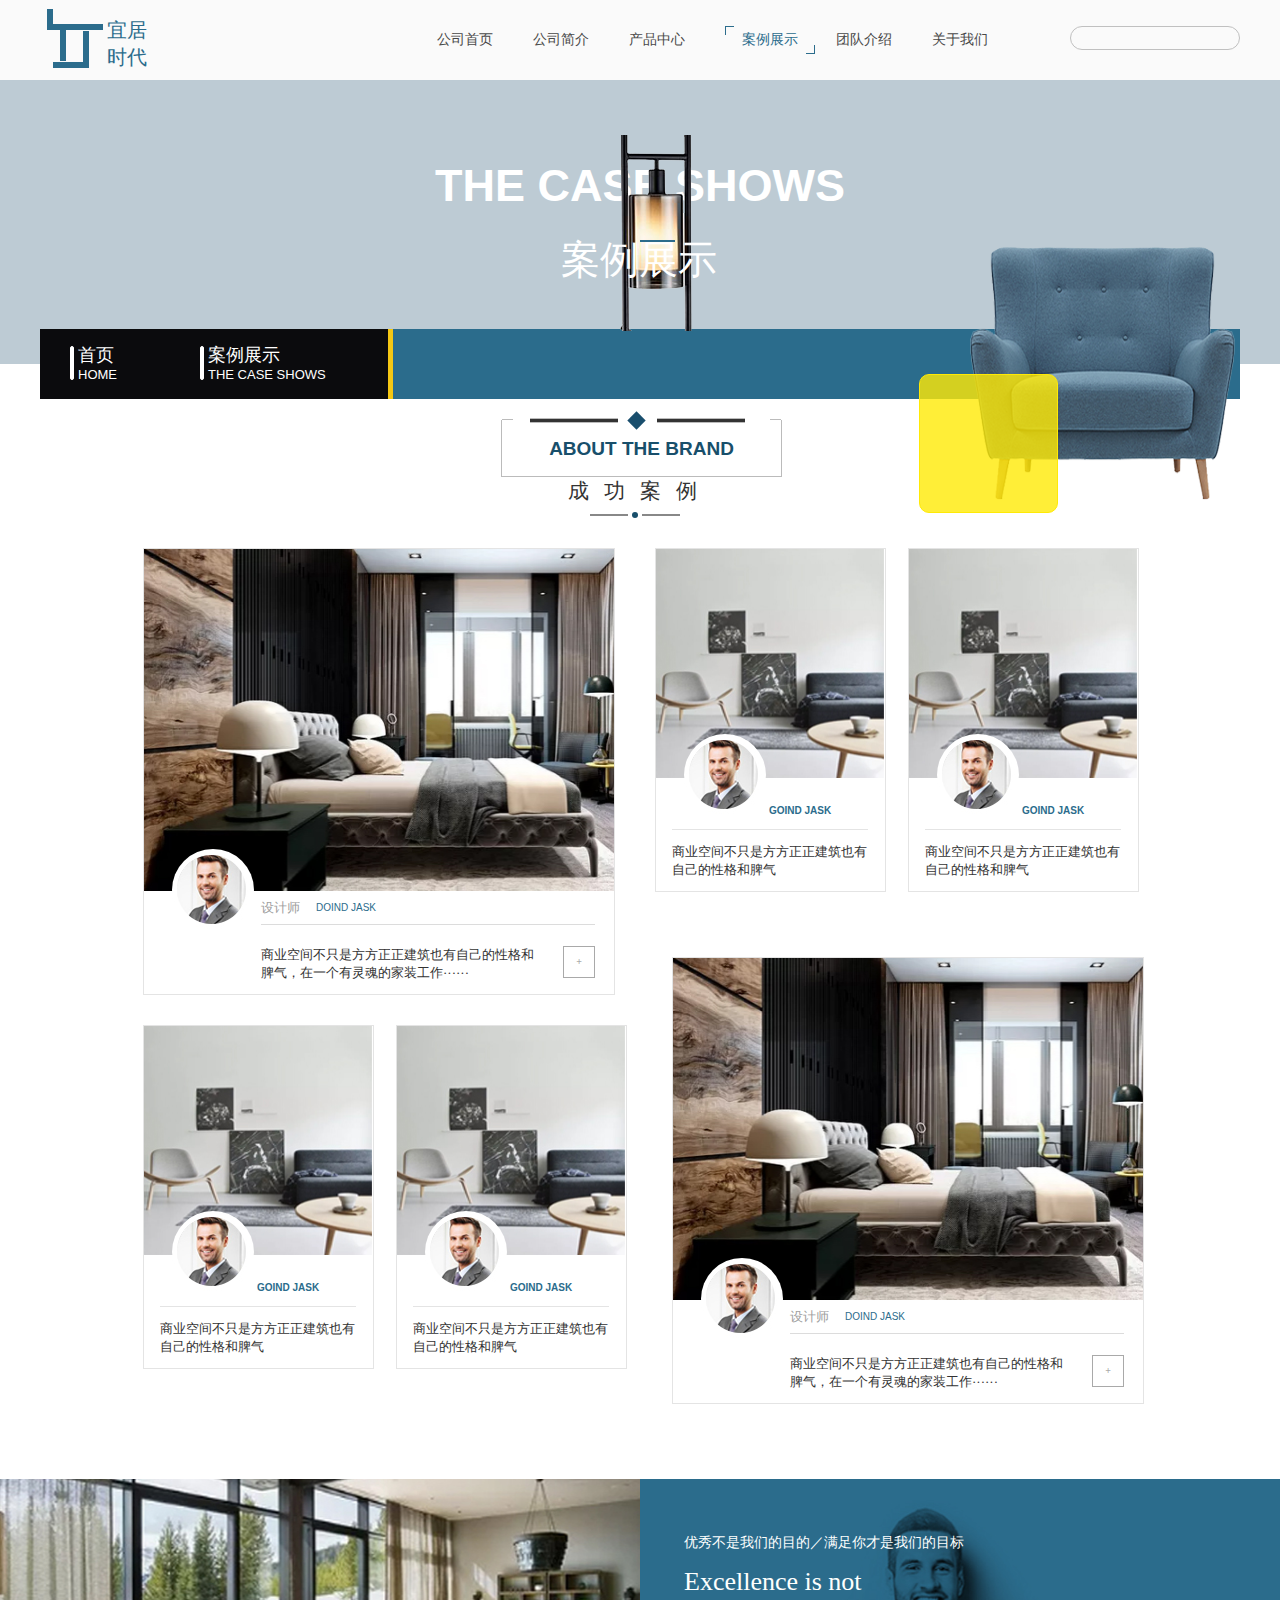
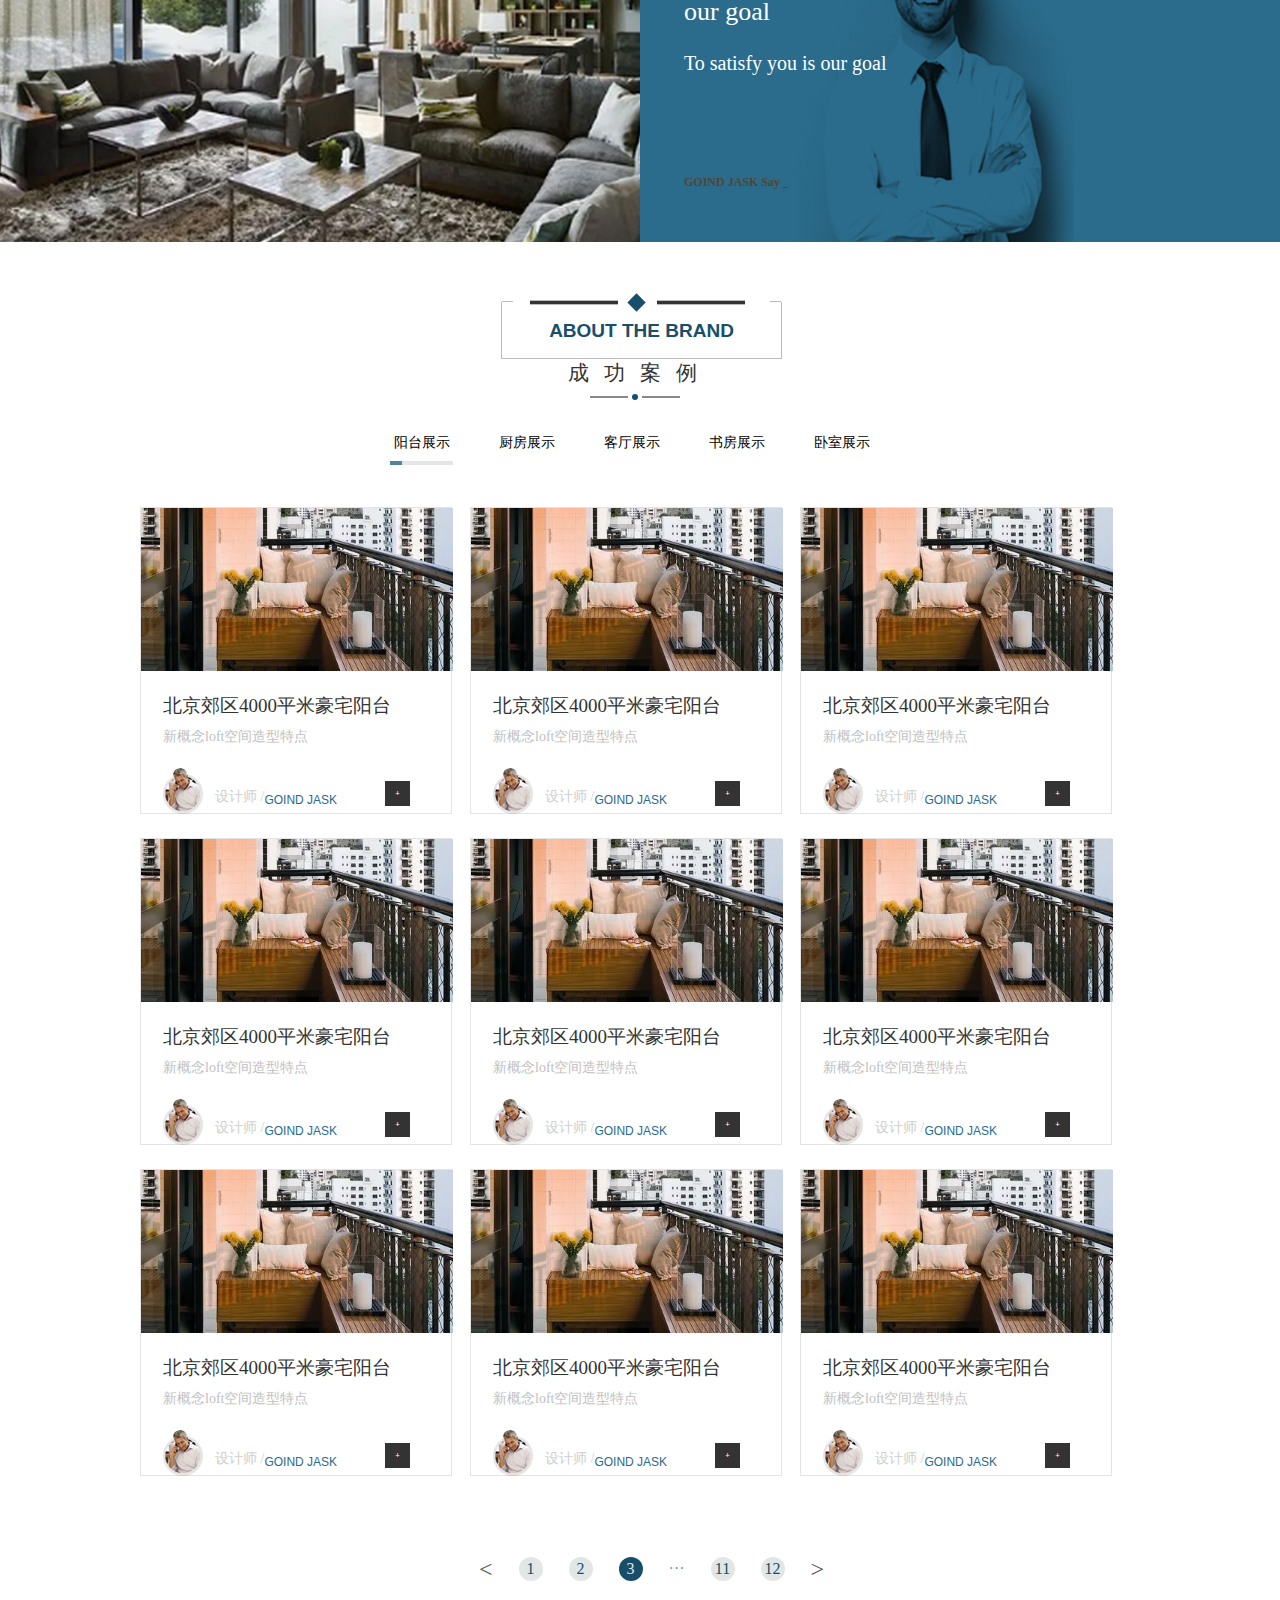
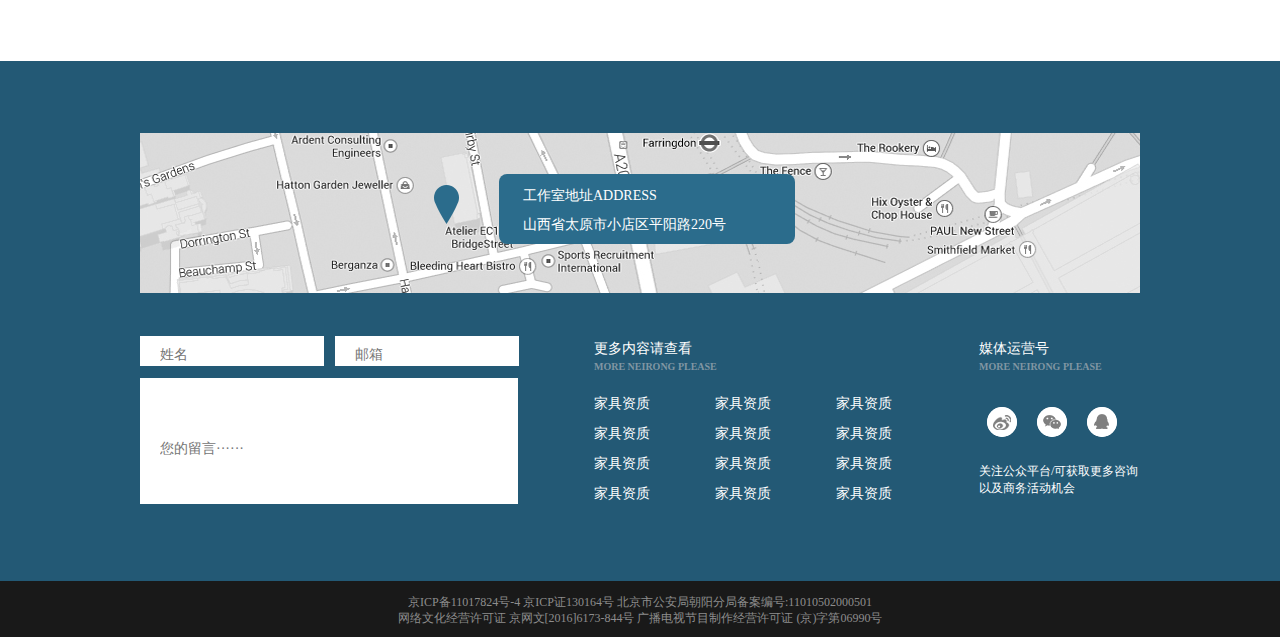
<file: anlizhanshi.html>
<!DOCTYPE html>
<html lang="en">
<head>
	<meta charset="UTF-8">
	<title>案例展示</title>
	<link rel="shortcut icon" href="img/logo.png" type="img/png">
	<link rel="stylesheet" href="css/anlizhanshi.css">
	<link rel="stylesheet" href="css/public.css">
</head>
<body>
	<div id="head">
		<div class="head_content">
			<div class="head_content_left">
				<img src="img/logo.png" alt="">
				<p class="head_content_biaoti">宜居时代</p>
			</div>
			<div class="head_content_middle">
				<a href="index.html">
					<p class="head_content_middle_caidan">公司首页</p>
				</a>
				<a href="gongsijianjie.html">
					<p class="head_content_middle_caidan">公司简介</p>
				</a>
				<a href="chanpinjieshao.html">
					<p class="head_content_middle_caidan">产品中心</p>
				</a>
				<a href="anlizhanshi.html">
					<div class="head_content_middle_caidan_xuanzhong">
					    <div class="head_content_middle_caidan_xuanzhong_left"></div>
						<p class="head_content_middle_caidan1">案例展示</p>
						<div class="head_content_middle_caidan_xuanzhong_right"></div>
					</div>
				</a>
				<a href="tuiduijianshe.html">
					<p class="head_content_middle_caidan">团队介绍</p>
				</a>
				<a href="guanyu.html">
					<p class="head_content_middle_caidan">关于我们</p>
				</a>
			</div>
			<div class="head_content_right">
				<div class="head_content_right_sousuo">
					<p>&#xe680;</p>
				</div>
			</div>
		</div>
	</div>
	<div id="two">
		<div class="two_content">
			<p>THE CASE SHOWS</p>
			<img src="img/deng.png" alt="">
			<span>案例展示</span>
			<h4></h4>
			<div class="henggang">
				<div class="henggang_left">
					<div class="henggang_left_left">
						<h1 class="shugang"> </h1> 
						<h2>首页</h2>
						<h3>HOME</h3>
					</div>
					<div class="henggang_left_middle">
						<h5>&#xe679;</h5>
					</div>
					<div class="henggang_left_right">
						<h1 class="shugang"> </h1> 
						<a href="chufangzhanshi.html">
							<h2>案例展示</h2>
						</a>
						<h3>THE CASE SHOWS</h3>
					</div>
				</div>
				<div class="henggang_middle"></div>
				<img src="img/shafa.png" alt="">
				<div class="huangsefangkuang"></div>
			</div>
		</div>
	</div>
	<div id="three">
		<div class="three_top">
			<div class="three_left"></div>
			<div class="three_left1"></div>
			<div class="three_middle"></div>
			<div class="three_right1"></div>
			<div class="three_right"></div>
			<div class="lingxing"></div>
			<p>ABOUT THE BRAND</p>
		</div>
		<h4>成功案例</h4>
		<div class="three_bottom">
		<p></p>
		<h1></h1>
		<span></span>
		</div>
	</div>
	<div id="four">
		<div class="four1">
			<div class="four_content">
			 	<div class="four_content_top">
			 		<img src="img/chuang.jpg" alt="" >
			 	</div>
			 	<img src="img/7.jpg" alt="" class="yuantu">
				
				<div class="four_content_bottom">
					<div class="four_content_bottom_top">
						<p>设计师</p>
						<span>DOIND JASK</span>
					</div>
					<div class="four_content_bottom_bottom">
						<div class="four_content_bottom_bottom_left">
							<p>商业空间不只是方方正正建筑也有自己的性格和脾气，在一个有灵魂的家装工作······</p>
						</div>
						<div class="four_content_bottom_bottom_right">
							<p>+</p>
						</div>
					</div>
				</div>
			</div>
			<div class="four_content1">
				<div class="four_content1_top">
					<img src="img/8.jpg" alt="">
					<img src="img/7.jpg" alt="" id="yuantu1">
				</div>
				<div class="four_content1_bottom">
					<div class="four_content1_bottom_top">
						<p>GOIND JASK</p>
					</div>
					<div class="four_content1_bottom_bottom">
						<p>商业空间不只是方方正正建筑也有自己的性格和脾气</p>
					</div>
				</div>
			</div>
			<div class="four_content1 four_content2">
				<div class="four_content1_top">
					<img src="img/8.jpg" alt="">
					<img src="img/7.jpg" alt="" id="yuantu1">
				</div>
				<div class="four_content1_bottom">
					<div class="four_content1_bottom_top">
						<p>GOIND JASK</p>
					</div>
					<div class="four_content1_bottom_bottom">
						<p>商业空间不只是方方正正建筑也有自己的性格和脾气</p>
					</div>
				</div>
			</div>
		</div>
		<div class="four_content1 four_content3">
			<div class="four_content1_top">
				<img src="img/8.jpg" alt="">
				<img src="img/7.jpg" alt="" id="yuantu1">
			</div>
			<div class="four_content1_bottom">
				<div class="four_content1_bottom_top">
					<p>GOIND JASK</p>
				</div>
				<div class="four_content1_bottom_bottom">
					<p>商业空间不只是方方正正建筑也有自己的性格和脾气</p>
				</div>
			</div>
		</div>
		<div class="four_content1 four_content2 ">
				<div class="four_content1_top">
					<img src="img/8.jpg" alt="">
					<img src="img/7.jpg" alt="" id="yuantu1">
				</div>
				<div class="four_content1_bottom">
					<div class="four_content1_bottom_top">
						<p>GOIND JASK</p>
					</div>
					<div class="four_content1_bottom_bottom">
						<p>商业空间不只是方方正正建筑也有自己的性格和脾气</p>
					</div>
				</div>
		</div>
		<div class="four_content four_content4">
			 	<div class="four_content_top">
			 		<img src="img/chuang.jpg" alt="" >
			 	</div>
				<img src="img/7.jpg" alt="" class="yuantu">
				<div class="four_content_bottom">
					<div class="four_content_bottom_top">
						<p>设计师</p>
						<span>DOIND JASK</span>
					</div>
					<div class="four_content_bottom_bottom">
						<div class="four_content_bottom_bottom_left">
							<p>商业空间不只是方方正正建筑也有自己的性格和脾气，在一个有灵魂的家装工作······</p>
						</div>
						<div class="four_content_bottom_bottom_right">
							<p>+</p>
						</div>
					</div>
				</div>
			</div>
	</div>
	<div id="eight">
		<div class="eight_left">
			<img src="img/10.jpg" alt="">
		</div>
		<div class="eight_right">
			<img src="img/92.jpg" alt="">
			 <p class="eight_right_p1">优秀不是我们的目的／满足你才是我们的目标</p>
			 <p class="eight_right_p2">Excellence is not  our goal </p>
			 <p class="eight_right_p3">To satisfy you is our goal</p>
			 <p class="eight_right_p4">GOIND JASK Say _</p>
		</div>
		<div class="eight_middle"></div>
	</div>
	<div id="three">
		<div class="three_top">
			<div class="three_left"></div>
			<div class="three_left1"></div>
			<div class="three_middle"></div>
			<div class="three_right1"></div>
			<div class="three_right"></div>
			<div class="lingxing"></div>
			<p>ABOUT THE BRAND</p>
		</div>
		<h4>成功案例</h4>
		<div class="three_bottom">
		<p></p>
		<h1></h1>
		<span></span>
		</div>
	</div>
	<div id="six">
		<p class="six_p1">阳台展示
		</p>
		 <div class="jindutiao"></div>
		<p class="six_p1 six_p2">厨房展示</p>
		<p class="six_p1 six_p2">客厅展示</p>
		<p class="six_p1 six_p2">书房展示</p>
		<p class="six_p1 six_p2">卧室展示</p>
	</div>
	<div id="seven">
		<div class="seven_content">
			<div class="seven_content_item">
				<div class="seven_content_item_top">
					<img src="img/87.jpg" alt="">
				</div>
				<div class="seven_content_item_bottom">
					<p class="seven_content_item_bottom_biaoti">北京郊区4000平米豪宅阳台</p>
					<p class="seven_content_item_bottom_sheji">新概念loft空间造型特点</p>
					<img src="img/86.png" alt="">
					<p class="seven_content_item_bottom_zhiwei">设计师 / </p>
					<p class="seven_content_item_bottom_yingname">GOIND JASK </p>
					<div class="seven_content_item_bottom_fangkuang">
						<p>+</p>
					</div>
				</div>
			</div>
			<div class="seven_content_item">
				<div class="seven_content_item_top">
					<img src="img/87.jpg" alt="">
				</div>
				<div class="seven_content_item_bottom">
					<p class="seven_content_item_bottom_biaoti">北京郊区4000平米豪宅阳台</p>
					<p class="seven_content_item_bottom_sheji">新概念loft空间造型特点</p>
					<img src="img/86.png" alt="">
					<p class="seven_content_item_bottom_zhiwei">设计师 / </p>
					<p class="seven_content_item_bottom_yingname">GOIND JASK </p>
					<div class="seven_content_item_bottom_fangkuang">
						<p>+</p>
					</div>
				</div>
			</div>
			<div class="seven_content_item">
				<div class="seven_content_item_top">
					<img src="img/87.jpg" alt="">
				</div>
				<div class="seven_content_item_bottom">
					<p class="seven_content_item_bottom_biaoti">北京郊区4000平米豪宅阳台</p>
					<p class="seven_content_item_bottom_sheji">新概念loft空间造型特点</p>
					<img src="img/86.png" alt="">
					<p class="seven_content_item_bottom_zhiwei">设计师 / </p>
					<p class="seven_content_item_bottom_yingname">GOIND JASK </p>
					<div class="seven_content_item_bottom_fangkuang">
						<p>+</p>
					</div>
				</div>
			</div>
			<div class="seven_content_item">
				<div class="seven_content_item_top">
					<img src="img/87.jpg" alt="">
				</div>
				<div class="seven_content_item_bottom">
					<p class="seven_content_item_bottom_biaoti">北京郊区4000平米豪宅阳台</p>
					<p class="seven_content_item_bottom_sheji">新概念loft空间造型特点</p>
					<img src="img/86.png" alt="">
					<p class="seven_content_item_bottom_zhiwei">设计师 / </p>
					<p class="seven_content_item_bottom_yingname">GOIND JASK </p>
					<div class="seven_content_item_bottom_fangkuang">
						<p>+</p>
					</div>
				</div>
			</div>
			<div class="seven_content_item">
				<div class="seven_content_item_top">
					<img src="img/87.jpg" alt="">
				</div>
				<div class="seven_content_item_bottom">
					<p class="seven_content_item_bottom_biaoti">北京郊区4000平米豪宅阳台</p>
					<p class="seven_content_item_bottom_sheji">新概念loft空间造型特点</p>
					<img src="img/86.png" alt="">
					<p class="seven_content_item_bottom_zhiwei">设计师 / </p>
					<p class="seven_content_item_bottom_yingname">GOIND JASK </p>
					<div class="seven_content_item_bottom_fangkuang">
						<p>+</p>
					</div>
				</div>
			</div>
			<div class="seven_content_item">
				<div class="seven_content_item_top">
					<img src="img/87.jpg" alt="">
				</div>
				<div class="seven_content_item_bottom">
					<p class="seven_content_item_bottom_biaoti">北京郊区4000平米豪宅阳台</p>
					<p class="seven_content_item_bottom_sheji">新概念loft空间造型特点</p>
					<img src="img/86.png" alt="">
					<p class="seven_content_item_bottom_zhiwei">设计师 / </p>
					<p class="seven_content_item_bottom_yingname">GOIND JASK </p>
					<div class="seven_content_item_bottom_fangkuang">
						<p>+</p>
					</div>
				</div>
			</div>
			<div class="seven_content_item">
				<div class="seven_content_item_top">
					<img src="img/87.jpg" alt="">
				</div>
				<div class="seven_content_item_bottom">
					<p class="seven_content_item_bottom_biaoti">北京郊区4000平米豪宅阳台</p>
					<p class="seven_content_item_bottom_sheji">新概念loft空间造型特点</p>
					<img src="img/86.png" alt="">
					<p class="seven_content_item_bottom_zhiwei">设计师 / </p>
					<p class="seven_content_item_bottom_yingname">GOIND JASK </p>
					<div class="seven_content_item_bottom_fangkuang">
						<p>+</p>
					</div>
				</div>
			</div>
			<div class="seven_content_item">
				<div class="seven_content_item_top">
					<img src="img/87.jpg" alt="">
				</div>
				<div class="seven_content_item_bottom">
					<p class="seven_content_item_bottom_biaoti">北京郊区4000平米豪宅阳台</p>
					<p class="seven_content_item_bottom_sheji">新概念loft空间造型特点</p>
					<img src="img/86.png" alt="">
					<p class="seven_content_item_bottom_zhiwei">设计师 / </p>
					<p class="seven_content_item_bottom_yingname">GOIND JASK </p>
					<div class="seven_content_item_bottom_fangkuang">
						<p>+</p>
					</div>
				</div>
			</div>
			<div class="seven_content_item">
				<div class="seven_content_item_top">
					<img src="img/87.jpg" alt="">
				</div>
				<div class="seven_content_item_bottom">
					<p class="seven_content_item_bottom_biaoti">北京郊区4000平米豪宅阳台</p>
					<p class="seven_content_item_bottom_sheji">新概念loft空间造型特点</p>
					<img src="img/86.png" alt="">
					<p class="seven_content_item_bottom_zhiwei">设计师 / </p>
					<p class="seven_content_item_bottom_yingname">GOIND JASK </p>
					<div class="seven_content_item_bottom_fangkuang">
						<p>+</p>
					</div>
				</div>
			</div>
		</div>
	</div>
	<div id="five">
		<p class="dive_left">&lt;</p>
		<p class="dive_middle">1</p>
		<p class="dive_middle">2</p>
		<p class="dive_middle dive_middle1">3</p>
		<p class="dive_middle2">···</p>
		<p class="dive_middle">11</p>
		<p class="dive_middle">12</p>
		<p class="dive_left dive_left1">&gt;</p>
	</div>
	<div id="bottom">
		<div class="bottom_content">
			<div class="bottom_content_top">
				<img src="img/ditu.jpg" alt="" class="bottom_content_top_img">
				<img src="img/dingwei.png" alt="" class="bottom_content_top_img1">
				<div class="yuanjiao">
					<p class="yuanjiao_address">工作室地址ADDRESS</p>
					<p class="yuanjiao_address1">山西省太原市小店区平阳路220号</p>
				</div>
			</div>
			<div class="bottom_content_bottom">
				<div class="bottom_content_bottom_left">
					<input type="text" class="wenbenkuang" placeholder="姓名">
					<input type="text" class="wenbenkuang wenbenkuang1" placeholder="邮箱">
					<input type="textarea" class="wenbenkuang2" placeholder="您的留言······">
				</div>
				<div class="bottom_content_bottom_right">
					<div class="bottom_content_bottom_right_left">
						<p>更多内容请查看</p>
						<h1>MORE NEIRONG PLEASE</h1>
						<div class="bottom_content_bottom_right_left_bottom">
							<ul >
								<li>家具资质</li>
								<li>家具资质</li>
								<li>家具资质</li>
								<li>家具资质</li>
							</ul>

							<ul >
								<li>家具资质</li>
								<li>家具资质</li>
								<li>家具资质</li>
								<li>家具资质</li>
							</ul>

							<ul id="o">
								<li>家具资质</li>
								<li>家具资质</li>
								<li>家具资质</li>
								<li>家具资质</li>
							</ul>
						</div>
					</div>
					<div class="bottom_content_bottom_right_right">
						<p class="meiti">媒体运营号</p>
						<h1>MORE NEIRONG PLEASE</h1>
						<!-- <p class="bottom_content_bottom_right_right_img"></p>
						<p class="bottom_content_bottom_right_right_img bottom_content_bottom_right_right_img1"></p>
						<p class="bottom_content_bottom_right_right_img bottom_content_bottom_right_right_img1"></p> -->
						<img src="img/weibo.png" alt="" class="bottom_content_bottom_right_right_img">
						<img src="img/weixin.png" alt="" class="bottom_content_bottom_right_right_img bottom_content_bottom_right_right_img1">
						<img src="img/qq.png" alt="" class="bottom_content_bottom_right_right_img bottom_content_bottom_right_right_img1">
						<span class="guanzhu">关注公众平台/可获取更多咨询 以及商务活动机会</span>
					</div>
				</div>
			</div>
		</div>
	</div>
	<div id="banquan">
		<div class="banquan_left">
			<p>京ICP备11017824号-4 京ICP证130164号 北京市公安局朝阳分局备案编号:11010502000501 </p>
		</div>
		<div class="banquan_right ">
			<p>网络文化经营许可证 京网文[2016]6173-844号 广播电视节目制作经营许可证 (京)字第06990号</p>
		</div>
	</div>
</body>
</html>
</file>
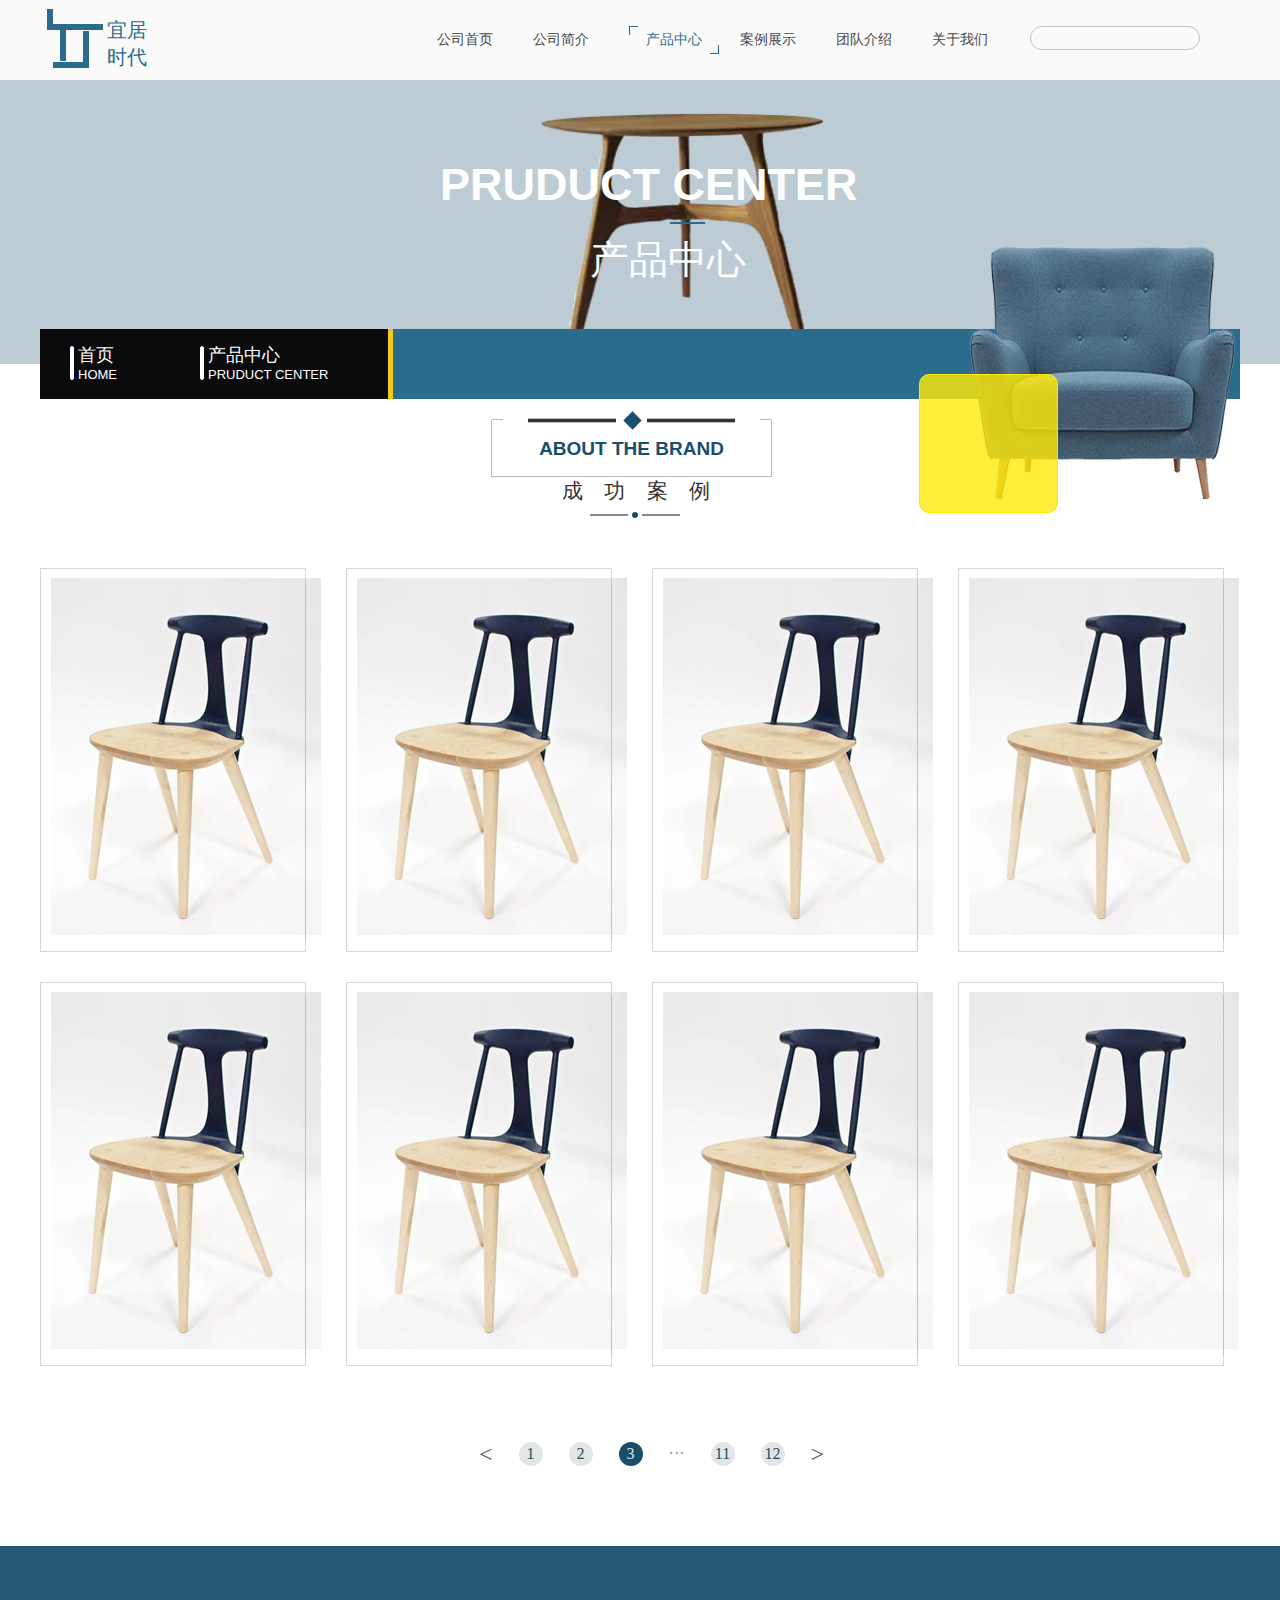
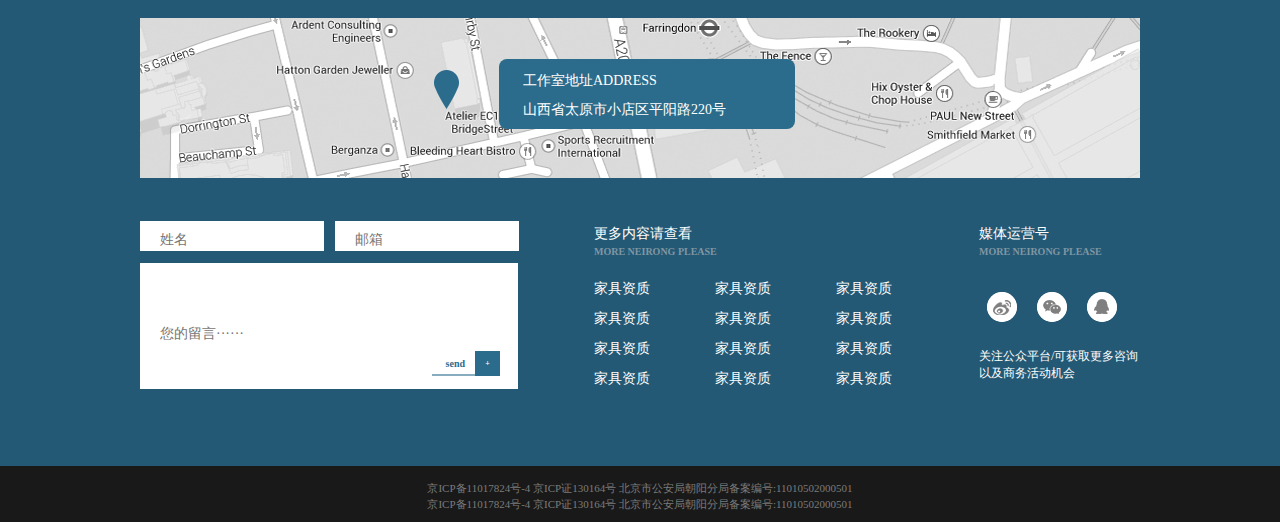
<file: chanpinjieshao.html>
<!DOCTYPE html>
<html lang="en">
<head>
	<meta charset="UTF-8">
	<title>产品介绍</title>
	<link rel="shortcut icon" href="img/logo.png" type="img/png">
	<link rel="stylesheet" href="css/chanpinjiehshao.css">
	<link rel="stylesheet" href="css/public.css">
</head>
<body>
	<div id="head">
		<div class="head_content">
			<div class="head_content_left">
				<img src="img/logo.png" alt="">
				<p class="head_content_biaoti">宜居时代</p>
			</div>
			<div class="head_content_middle">
				<a href="index.html">
					<p class="head_content_middle_caidan">公司首页</p>
				</a>
				<a href="gongsijianjie.html">
					<p class="head_content_middle_caidan">公司简介</p>
				</a>
				<a href="chanpinjieshao.html">
					<div class="head_content_middle_caidan_xuanzhong">
					    <div class="head_content_middle_caidan_xuanzhong_left"></div>
						<p class="head_content_middle_caidan1">产品中心</p>
						<div class="head_content_middle_caidan_xuanzhong_right"></div>
					</div>
				</a>
				<a href="anlizhanshi.html">
					<p class="head_content_middle_caidan">案例展示</p>
				</a>
				<a href="tuiduijianshe.html">
					<p class="head_content_middle_caidan">团队介绍</p>
				</a>
				<a href="guanyu.html">
					<p class="head_content_middle_caidan">关于我们</p>
				</a>
			</div>
			<div class="head_content_right">
				<div class="head_content_right_sousuo">
					<p>&#xe680;</p>
				</div>
				
			</div>
		</div>
	</div>
	<div id="two">
		<div class="two_content">
			<h4></h4>
			<p>PRUDUCT CENTER</p>
			<img src="img/92.png" alt="" class="two_content_img">
			<span>产品中心</span>
			<div class="henggang">
				<div class="henggang_left">
					<div class="henggang_left_left">
						<h1 class="shugang"> </h1> 
						<h2>首页</h2>
						<h3>HOME</h3>
					</div>
					<div class="henggang_left_middle">
						<h5>&#xe679;</h5>
					</div>
					<div class="henggang_left_right">
						<h1 class="shugang"> </h1> 
						<h2>产品中心</h2>
						<h3>PRUDUCT CENTER</h3>
					</div>
				</div>
				<div class="henggang_middle">
				</div>
				<img src="img/shafa.png" alt="">
				<div class="huangsefangkuang"></div>
			</div>
		</div>
	</div>
	<div id="three">
		<div class="three_top">
			<div class="three_left"></div>
			<div class="three_left1"></div>
			<div class="three_middle"></div>
			<div class="three_right1"></div>
			<div class="three_right"></div>
			<div class="lingxing"></div>
			<p>ABOUT THE BRAND</p>
		</div>
		<h4>成  功  案  例</h4>
		<div class="three_bottom">
		<p></p>
		<h1></h1>
		<span></span>
		</div>
	</div>
	<div id="four">
		<div class="four_fangkuang">
			<div class="four_fangkuang1"></div>
			<img src="img/91.jpg" alt="">
			<div class="yiru">
				<div class="yiru_title">办公椅</div>
				<div class="yiru_title1">BUSINESS</div>
				<div class="yiru_title2">CHAIR</div>
				<div class="yiru_yuan">
					<p>+</p>
				</div>
			</div>
		</div>
		<div class="four_fangkuang">
			<div class="four_fangkuang1"></div>
			<img src="img/91.jpg" alt="">
			<div class="yiru">
				<div class="yiru_title">办公椅</div>
				<div class="yiru_title1">BUSINESS</div>
				<div class="yiru_title2">CHAIR</div>
				<div class="yiru_yuan">
					<p>+</p>
				</div>
			</div>
		</div>
		<div class="four_fangkuang">
			<div class="four_fangkuang1"></div>
			<img src="img/91.jpg" alt="">
			<div class="yiru">
				<div class="yiru_title">办公椅</div>
				<div class="yiru_title1">BUSINESS</div>
				<div class="yiru_title2">CHAIR</div>
				<div class="yiru_yuan">
					<p>+</p>
				</div>
			</div>
		</div>
		<div class="four_fangkuang" id="first">
			<div class="four_fangkuang1"></div>
			<img src="img/91.jpg" alt="" id="first">
			<div class="yiru">
				<div class="yiru_title">办公椅</div>
				<div class="yiru_title1">BUSINESS</div>
				<div class="yiru_title2">CHAIR</div>
				<div class="yiru_yuan">
					<p>+</p>
				</div>
			</div>
		</div>
		<div class="four_fangkuang" >
			<div class="four_fangkuang1"></div>
			<img src="img/91.jpg" alt="">
			<div class="yiru">
				<div class="yiru_title">办公椅</div>
				<div class="yiru_title1">BUSINESS</div>
				<div class="yiru_title2">CHAIR</div>
				<div class="yiru_yuan">
					<p>+</p>
				</div>
			</div>
		</div>
		<div class="four_fangkuang" >
			<div class="four_fangkuang1"></div>
			<img src="img/91.jpg" alt="">
			<div class="yiru">
				<div class="yiru_title">办公椅</div>
				<div class="yiru_title1">BUSINESS</div>
				<div class="yiru_title2">CHAIR</div>
				<div class="yiru_yuan">
					<p>+</p>
				</div>
			</div>
		</div>
		<div class="four_fangkuang" >
			<div class="four_fangkuang1"></div>
			<img src="img/91.jpg" alt="">
			<div class="yiru">
				<div class="yiru_title">办公椅</div>
				<div class="yiru_title1">BUSINESS</div>
				<div class="yiru_title2">CHAIR</div>
				<div class="yiru_yuan">
					<p>+</p>
				</div>
			</div>
		</div>
		<div class="four_fangkuang" id="first">
			<div class="four_fangkuang1"></div>
			<img src="img/91.jpg" alt="" id="first">
		</div>
	</div>
	<div id="five">
		<p class="dive_left">&lt;</p>
		<p class="dive_middle">1</p>
		<p class="dive_middle">2</p>
		<p class="dive_middle dive_middle1">3</p>
		<p class="dive_middle2">···</p>
		<p class="dive_middle">11</p>
		<p class="dive_middle">12</p>
		<p class="dive_left dive_left1">&gt;</p>
	</div>
	<div id="bottom">
		<div class="bottom_content">
			<div class="bottom_content_top">
				<img src="img/ditu.jpg" alt="" class="bottom_content_top_img">
				<img src="img/dingwei.png" alt="" class="bottom_content_top_img1">
				<div class="yuanjiao">
					<p class="yuanjiao_address">工作室地址ADDRESS</p>
					<p class="yuanjiao_address1">山西省太原市小店区平阳路220号</p>
				</div>
			</div>
			<div class="bottom_content_bottom">
				<div class="bottom_content_bottom_left">
					<input type="text" class="wenbenkuang" placeholder="姓名">
					<input type="text" class="wenbenkuang wenbenkuang1" placeholder="邮箱">
					<input type="textarea" class="wenbenkuang2" placeholder="您的留言······">
					<div class="bottom_content_bottom_juxing">
						<p>+</p>
					</div>
					<div class="bottom_content_bottom_juxing1"></div>
					<div class="bottom_content_bottom_wenzi">send</div>
				</div>
				<div class="bottom_content_bottom_right">
					<div class="bottom_content_bottom_right_left">
						<p>更多内容请查看</p>
						<h1>MORE NEIRONG PLEASE</h1>
						<div class="bottom_content_bottom_right_left_bottom">
							<ul >
								<li>家具资质</li>
								<li>家具资质</li>
								<li>家具资质</li>
								<li>家具资质</li>
							</ul>

							<ul >
								<li>家具资质</li>
								<li>家具资质</li>
								<li>家具资质</li>
								<li>家具资质</li>
							</ul>

							<ul id="o">
								<li>家具资质</li>
								<li>家具资质</li>
								<li>家具资质</li>
								<li>家具资质</li>
							</ul>
						</div>
					</div>
					<div class="bottom_content_bottom_right_right">
						<p class="meiti">媒体运营号</p>
						<h1>MORE NEIRONG PLEASE</h1>
						<!-- <p class="bottom_content_bottom_right_right_img"></p>
						<p class="bottom_content_bottom_right_right_img bottom_content_bottom_right_right_img1"></p>
						<p class="bottom_content_bottom_right_right_img bottom_content_bottom_right_right_img1"></p> -->
						<img src="img/weibo.png" alt="" class="bottom_content_bottom_right_right_img">
						<img src="img/weixin.png" alt="" class="bottom_content_bottom_right_right_img bottom_content_bottom_right_right_img1">
						<img src="img/qq.png" alt="" class="bottom_content_bottom_right_right_img bottom_content_bottom_right_right_img1">
						<span class="guanzhu">关注公众平台/可获取更多咨询 以及商务活动机会</span>
					</div>
				</div>
			</div>
		</div>
	</div>
	<div id="zuidibu">
		<p>京ICP备11017824号-4 京ICP证130164号 北京市公安局朝阳分局备案编号:11010502000501 </p>
		<p>京ICP备11017824号-4 京ICP证130164号 北京市公安局朝阳分局备案编号:11010502000501 </p>
	</div>
</body>
</html>
</file>
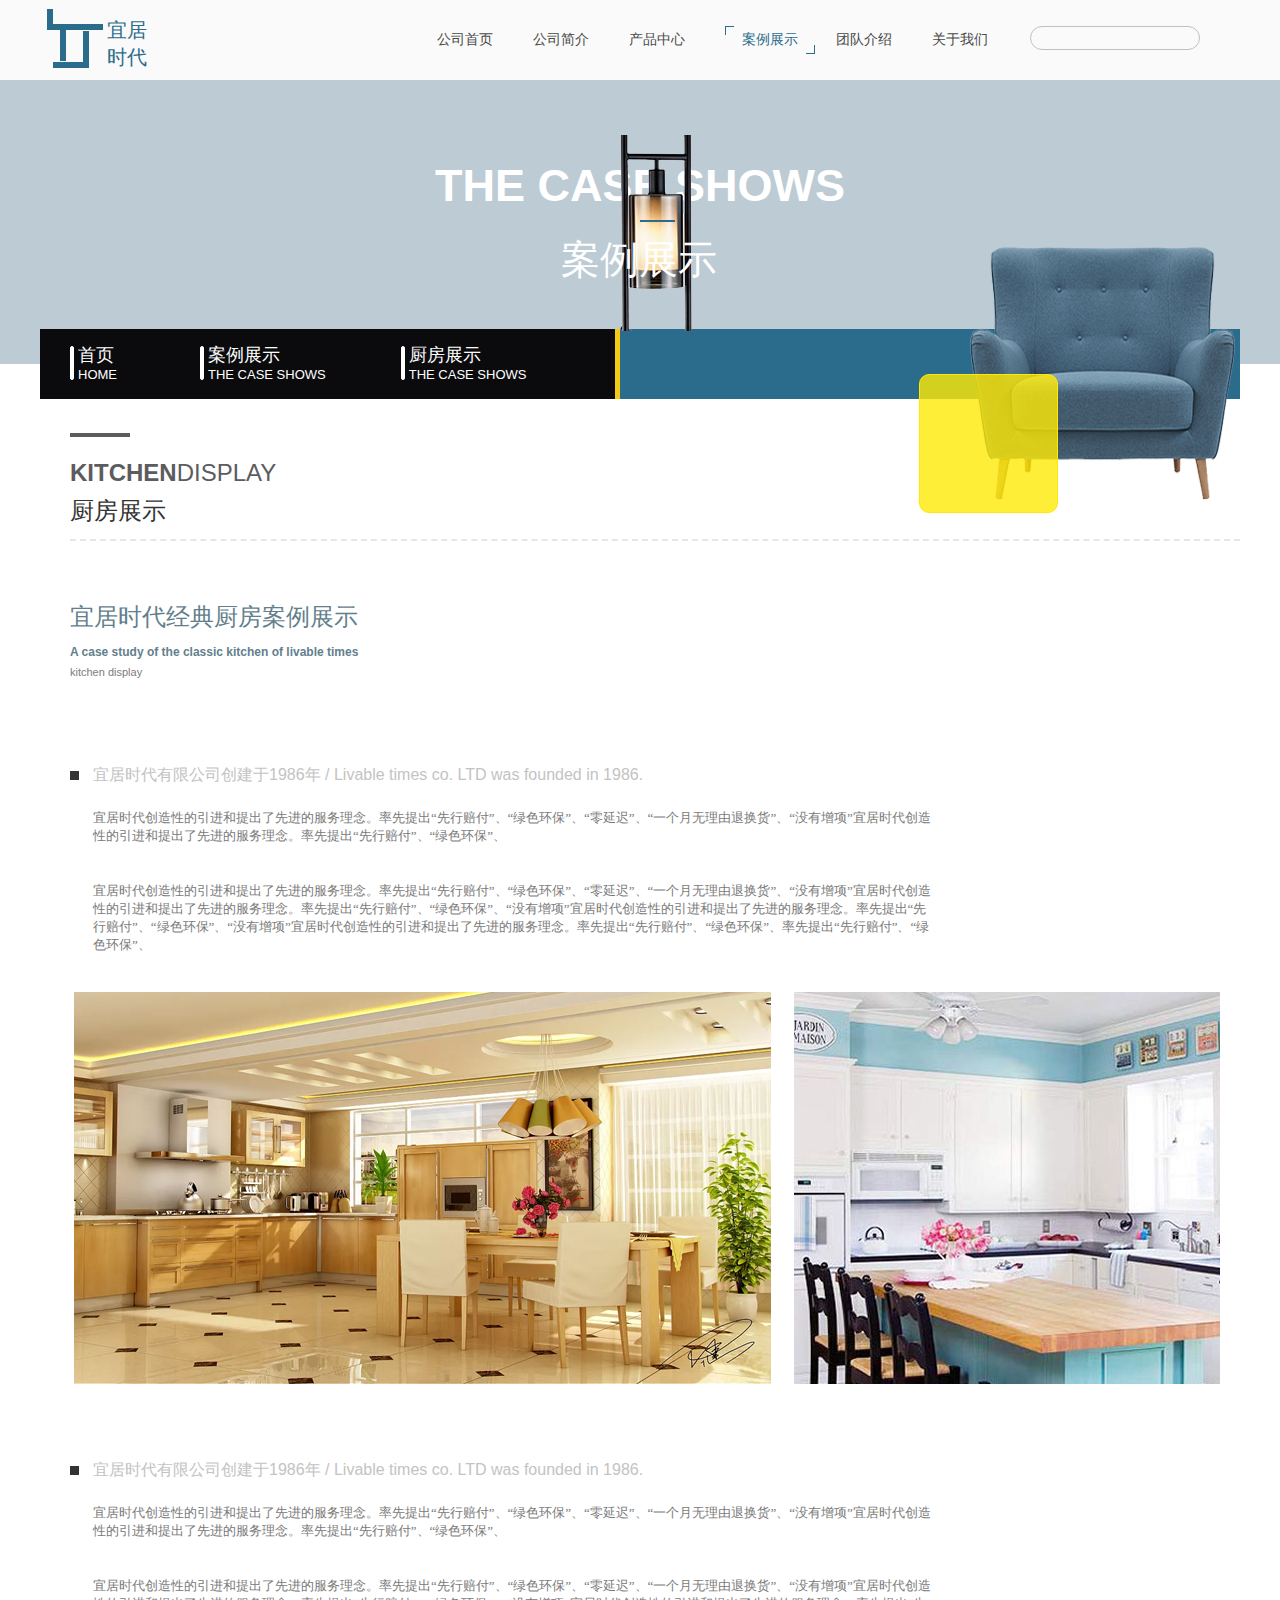
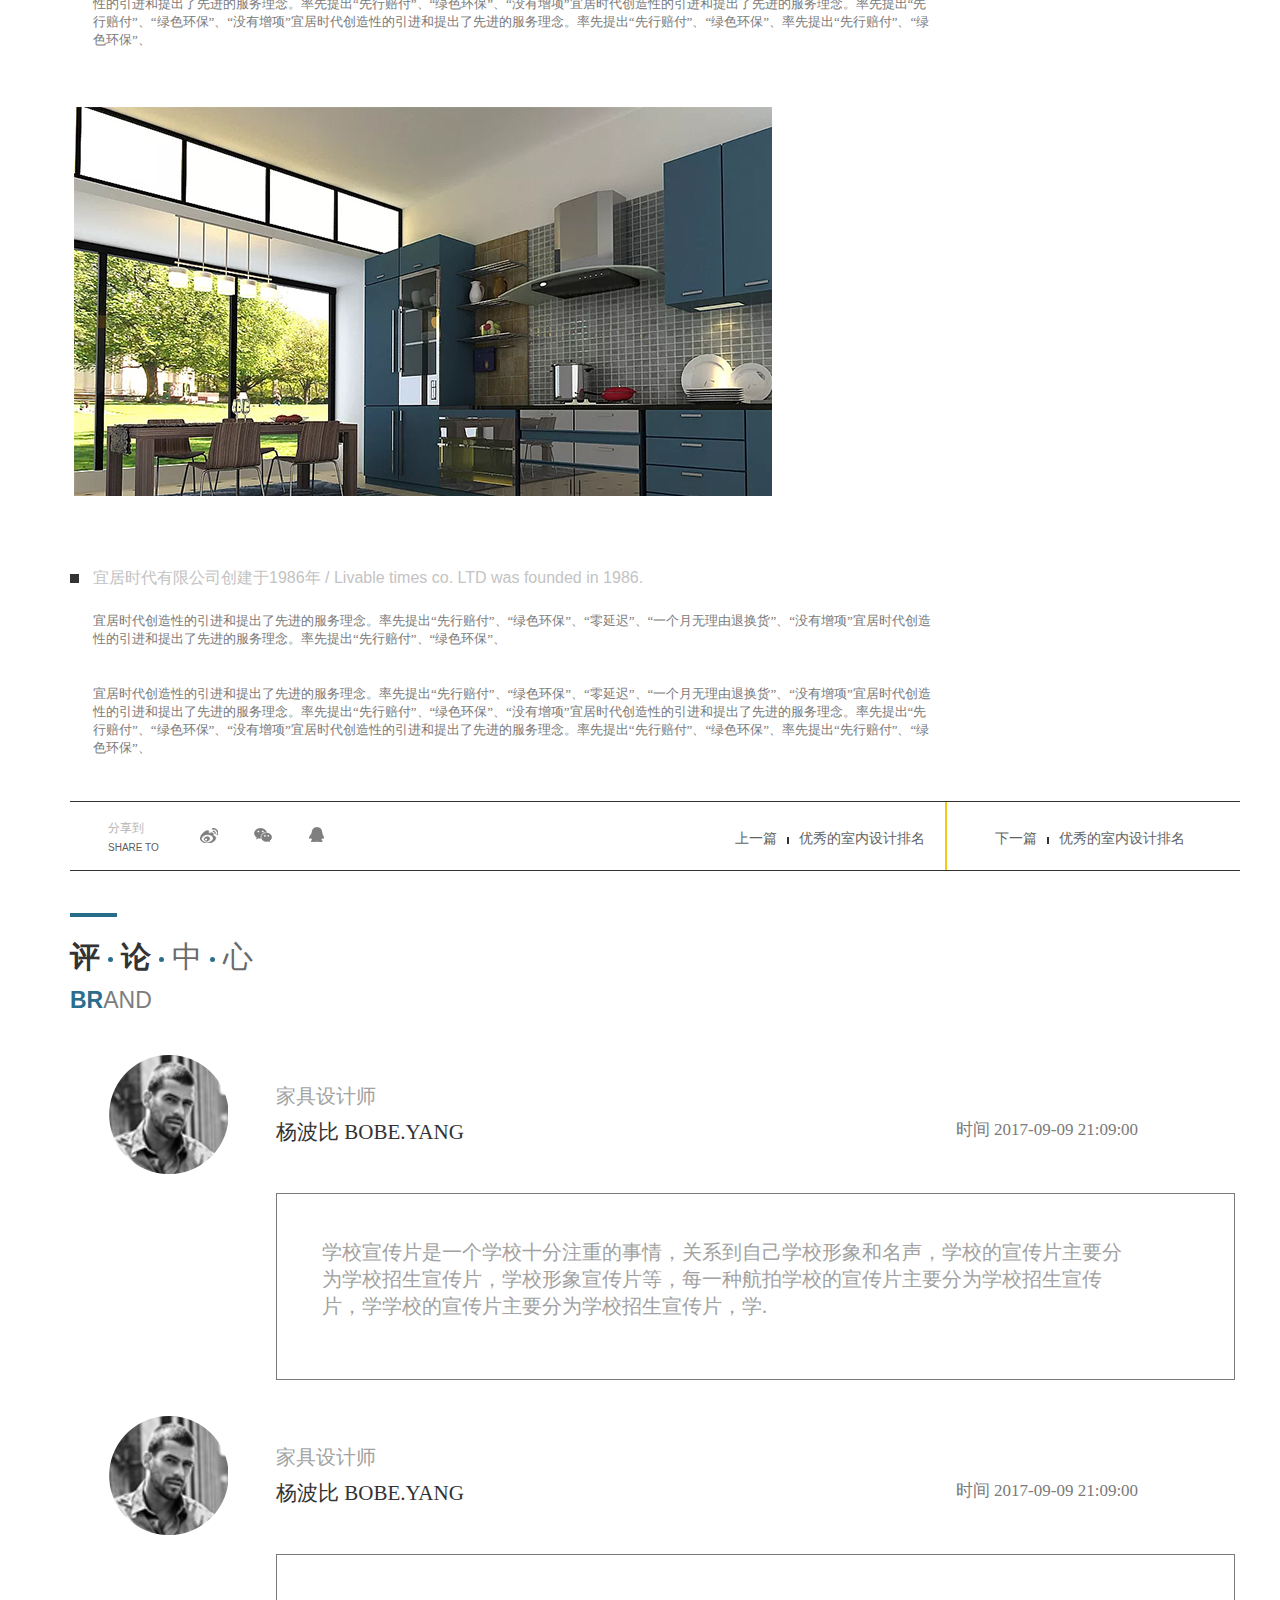
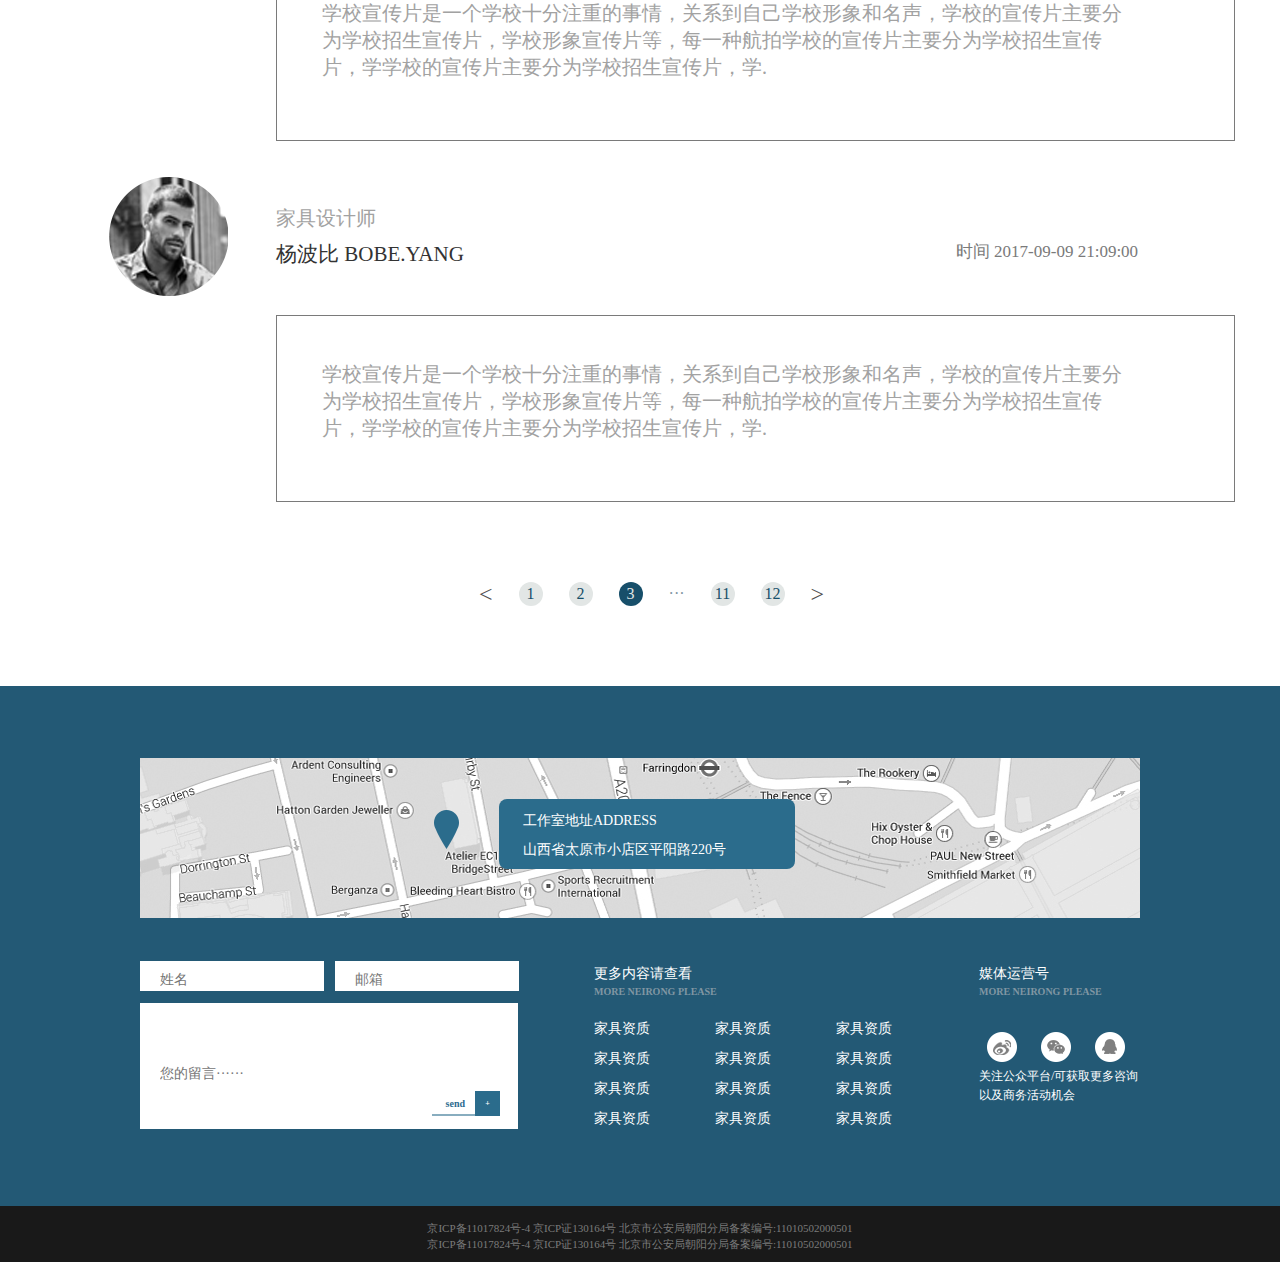
<file: chufangzhanshi.html>
<!DOCTYPE html>
<html lang="en">
<head>
	<meta charset="UTF-8">
	<title>厨房展示</title>
	<link rel="shortcut icon" href="img/logo.png" type="img/png">
	<link rel="stylesheet" href="css/public.css">
	<link rel="stylesheet" href="css/chufangzhanshi.css">
</head>
<body>
	<div id="head">
		<div class="head_content">
			<div class="head_content_left">
				<img src="img/logo.png" alt="">
				<p class="head_content_biaoti">宜居时代</p>
			</div>
			<div class="head_content_middle">
				<a href="index.html">
					<p class="head_content_middle_caidan">公司首页</p>
				</a>
				<a href="anlizhanshi.html">
					<p class="head_content_middle_caidan">公司简介</p>
				</a>
				<a href="chanpinjieshao.html">
					<p class="head_content_middle_caidan">产品中心</p>
				</a>
				<a href="anlizhanshi.html">
					<div class="head_content_middle_caidan_xuanzhong">
					    <div class="head_content_middle_caidan_xuanzhong_left"></div>
					<p class="head_content_middle_caidan1">案例展示</p>
						<div class="head_content_middle_caidan_xuanzhong_right"></div>
					</div>
				</a>
				<a href="tuiduijianshe.html">
					<p class="head_content_middle_caidan">团队介绍</p>
				</a>
				<a href="guanyu.html">
					<p class="head_content_middle_caidan">关于我们</p>
				</a>
			</div>
			<div class="head_content_right">
				<div class="head_content_right_sousuo">
					<p>&#xe680;</p>
				</div>
			</div>
		</div>
	</div>
	<div id="two">
		<div class="two_content">
			<p>THE CASE SHOWS</p>
			<img src="img/deng.png" alt="">
			<span>案例展示</span>
			<h4></h4>
			<div class="henggang">
				<div class="henggang_left">
					<div class="henggang_left_left">
						<h1 class="shugang1"> </h1> 
						<h2>首页</h2>
						<h3>HOME</h3>
					</div>
					<div class="henggang_left_middle">
						<h5>&#xe679;</h5>
					</div>
					<div class="henggang_left_right">
						<h1 class="shugang1"> </h1> 
						<h2>案例展示</h2>
						<h3>THE CASE SHOWS</h3>
					</div>
					<div class="henggang_left_middle">
						<h5>&#xe679;</h5>
					</div>
					<div class="henggang_left_right">
						<h1 class="shugang1"> </h1> 
						<h2>厨房展示</h2>
						<h3>THE CASE SHOWS</h3>
					</div>
				</div>
				<div class="henggang_middle"></div>
				<img src="img/shafa.png" alt="">
				<div class="huangsefangkuang"></div>
			</div>
		</div>
	</div>
	<div id="three">
		<div class="three_henggang"></div>
		<div class="three_name">
			<p class="yingwencuti">KITCHEN</p>
			<p class="yingwenxiti">DISPLAY</p>
		</div>
		<p class="three_name_biaoti">厨房展示</p>
		<div class="zhuti">
			<p class="zhuti_biaoti">宜居时代经典厨房案例展示</p>
			<p class="zhuti_biaoti_yingwen">A case study of the classic kitchen of livable times</p>
			<p class="zhuti_biaoti_yingwen1">kitchen display</p>
			<div class="zhuti_content">
				<div class="zhuti_content_timu">
					<div class="zhuti_content_timu_fangkuang"></div>
					<p class="zhuti_content_timu_biaoti1">宜居时代有限公司创建于1986年  /  Livable times co. LTD was founded in 1986.</p>
				</div>
				<div class="zhuti_content_wenzhang">宜居时代创造性的引进和提出了先进的服务理念。率先提出“先行赔付”、“绿色环保”、“零延迟”、“一个月无理由退换货”、“没有增项”宜居时代创造性的引进和提出了先进的服务理念。率先提出“先行赔付”、“绿色环保”、</div>
				<div class="zhuti_content_wenzhang1">宜居时代创造性的引进和提出了先进的服务理念。率先提出“先行赔付”、“绿色环保”、“零延迟”、“一个月无理由退换货”、“没有增项”宜居时代创造性的引进和提出了先进的服务理念。率先提出“先行赔付”、“绿色环保”、“没有增项”宜居时代创造性的引进和提出了先进的服务理念。率先提出“先行赔付”、“绿色环保”、“没有增项”宜居时代创造性的引进和提出了先进的服务理念。率先提出“先行赔付”、“绿色环保”、率先提出“先行赔付”、“绿色环保”、</div>
			</div>
			<div class="zhuti_content_img">
					<img src="img/96.jpg" alt="" class="zhuti_content_leftimg">
					<img src="img/95.jpg" alt="" class="zhuti_content_leftimg2">
			</div>
			<div class="zhuti_content">
				<div class="zhuti_content_timu">
					<div class="zhuti_content_timu_fangkuang"></div>
					<p class="zhuti_content_timu_biaoti1">宜居时代有限公司创建于1986年  /  Livable times co. LTD was founded in 1986.</p>
				</div>
				<div class="zhuti_content_wenzhang">宜居时代创造性的引进和提出了先进的服务理念。率先提出“先行赔付”、“绿色环保”、“零延迟”、“一个月无理由退换货”、“没有增项”宜居时代创造性的引进和提出了先进的服务理念。率先提出“先行赔付”、“绿色环保”、</div>
				<div class="zhuti_content_wenzhang1">宜居时代创造性的引进和提出了先进的服务理念。率先提出“先行赔付”、“绿色环保”、“零延迟”、“一个月无理由退换货”、“没有增项”宜居时代创造性的引进和提出了先进的服务理念。率先提出“先行赔付”、“绿色环保”、“没有增项”宜居时代创造性的引进和提出了先进的服务理念。率先提出“先行赔付”、“绿色环保”、“没有增项”宜居时代创造性的引进和提出了先进的服务理念。率先提出“先行赔付”、“绿色环保”、率先提出“先行赔付”、“绿色环保”、</div>
			</div>
			<div class=" zhuti_content_img1">
					<img src="img/94.jpg" alt="" class="zhuti_content_leftimg1">
			</div>
			<div class="zhuti_content">
				<div class="zhuti_content_timu">
					<div class="zhuti_content_timu_fangkuang"></div>
					<p class="zhuti_content_timu_biaoti1">宜居时代有限公司创建于1986年  /  Livable times co. LTD was founded in 1986.</p>
				</div>
				<div class="zhuti_content_wenzhang">宜居时代创造性的引进和提出了先进的服务理念。率先提出“先行赔付”、“绿色环保”、“零延迟”、“一个月无理由退换货”、“没有增项”宜居时代创造性的引进和提出了先进的服务理念。率先提出“先行赔付”、“绿色环保”、</div>
				<div class="zhuti_content_wenzhang1">宜居时代创造性的引进和提出了先进的服务理念。率先提出“先行赔付”、“绿色环保”、“零延迟”、“一个月无理由退换货”、“没有增项”宜居时代创造性的引进和提出了先进的服务理念。率先提出“先行赔付”、“绿色环保”、“没有增项”宜居时代创造性的引进和提出了先进的服务理念。率先提出“先行赔付”、“绿色环保”、“没有增项”宜居时代创造性的引进和提出了先进的服务理念。率先提出“先行赔付”、“绿色环保”、率先提出“先行赔付”、“绿色环保”、</div>
			</div>
			<div class="fenxiang">
				<div class="fenxiang_left">
					<p>分享到</p>
					<span>SHARE TO</span>
				</div>
				<div class="fenxiang_middle">
					<img src="img/weibo.png" alt="">
					<img src="img/weixin.png" alt="">
					<img src="img/qq.png" alt="">
				</div>
				<div class="fenxiang_right">
					<div class="fenxiang_right_left">
						<p>上一篇</p>
						<div class="shugang"></div>
						<span>优秀的室内设计排名</span>
					</div>
					<div class="fenxiang_right_right">
						<p>下一篇</p>
						<div class="shugang"></div>
						<span>优秀的室内设计排名</span>
					</div>
				</div>
			</div>
			<div class="pinglun">
				<p class="pinglun_henggang"></p>
				<div class="pinglun_biaoti">
					<p class="pinglun_wenzi">评</p>
					<p class="pinglun_yuan"></p>
					<p class="pinglun_wenzi">论</p>
					<p class="pinglun_yuan"></p>
					<p class="pinglun_wenzi pinglun_wenzi1">中</p>
					<p class="pinglun_yuan"></p>
					<p class="pinglun_wenzi pinglun_wenzi1">心</p>
				</div>
				<div class="pinglun_yingwen">
					<p class="pinglun_yingwen1">BR</p>
					<p class="pinglun_yingwen2">AND</p>
				</div>
				<div class="introduce">
					<div class="introduce_left">
						<img src="img/93.png" alt="">
					</div>
					<div class="introduce_right">
						<div class="introduce_right_top">
							<p class="introduce_right_name">家具设计师</p>
							<p class="introduce_right_name1">杨波比 BOBE.YANG</p>
							<p class="introduce_right_name2">时间  2017-09-09 21:09:00</p>
						</div>
						<div class="introduce_right_bottom">
							<p class="introduce_right_bottom_duanluo">学校宣传片是一个学校十分注重的事情，关系到自己学校形象和名声，学校的宣传片主要分为学校招生宣传片，学校形象宣传片等，每一种航拍学校的宣传片主要分为学校招生宣传片，学学校的宣传片主要分为学校招生宣传片，学.</p>
						</div>
					</div>
				</div>
				<div class="introduce introduce1">
					<div class="introduce_left">
						<img src="img/93.png" alt="">
					</div>
					<div class="introduce_right">
						<div class="introduce_right_top">
							<p class="introduce_right_name">家具设计师</p>
							<p class="introduce_right_name1">杨波比 BOBE.YANG</p>
							<p class="introduce_right_name2">时间  2017-09-09 21:09:00</p>
						</div>
						<div class="introduce_right_bottom">
							<p class="introduce_right_bottom_duanluo">学校宣传片是一个学校十分注重的事情，关系到自己学校形象和名声，学校的宣传片主要分为学校招生宣传片，学校形象宣传片等，每一种航拍学校的宣传片主要分为学校招生宣传片，学学校的宣传片主要分为学校招生宣传片，学.</p>
						</div>
					</div>
				</div>
				<div class="introduce introduce1 ">
					<div class="introduce_left introduce2">
						<img src="img/93.png" alt="">
					</div>
					<div class="introduce_right">
						<div class="introduce_right_top">
							<p class="introduce_right_name">家具设计师</p>
							<p class="introduce_right_name1">杨波比 BOBE.YANG</p>
							<p class="introduce_right_name2">时间  2017-09-09 21:09:00</p>
						</div>
						<div class="introduce_right_bottom">
							<p class="introduce_right_bottom_duanluo">学校宣传片是一个学校十分注重的事情，关系到自己学校形象和名声，学校的宣传片主要分为学校招生宣传片，学校形象宣传片等，每一种航拍学校的宣传片主要分为学校招生宣传片，学学校的宣传片主要分为学校招生宣传片，学.</p>
						</div>
					</div>
				</div>
			</div>
		</div>
	</div>
	<div id="five">
		<p class="dive_left">&lt;</p>
		<p class="dive_middle">1</p>
		<p class="dive_middle">2</p>
		<p class="dive_middle dive_middle1">3</p>
		<p class="dive_middle2">···</p>
		<p class="dive_middle">11</p>
		<p class="dive_middle">12</p>
		<p class="dive_left dive_left1">&gt;</p>
	</div>
	<div id="bottom">
		<div class="bottom_content">
			<div class="bottom_content_top">
				<img src="img/ditu.jpg" alt="" class="bottom_content_top_img">
				<img src="img/dingwei.png" alt="" class="bottom_content_top_img1">
				<div class="yuanjiao">
					<p class="yuanjiao_address">工作室地址ADDRESS</p>
					<p class="yuanjiao_address1">山西省太原市小店区平阳路220号</p>
				</div>
			</div>
			<div class="bottom_content_bottom">
				<div class="bottom_content_bottom_left">
					<input type="text" class="wenbenkuang" placeholder="姓名">
					<input type="text" class="wenbenkuang wenbenkuang1" placeholder="邮箱">
					<input type="textarea" class="wenbenkuang2" placeholder="您的留言······">
					<div class="bottom_content_bottom_juxing">
						<p>+</p>
					</div>
					<div class="bottom_content_bottom_juxing1"></div>
					<div class="bottom_content_bottom_wenzi">send</div>
				</div>
				<div class="bottom_content_bottom_right">
					<div class="bottom_content_bottom_right_left">
						<p>更多内容请查看</p>
						<h1>MORE NEIRONG PLEASE</h1>
						<div class="bottom_content_bottom_right_left_bottom">
							<ul >
								<li>家具资质</li>
								<li>家具资质</li>
								<li>家具资质</li>
								<li>家具资质</li>
							</ul>

							<ul >
								<li>家具资质</li>
								<li>家具资质</li>
								<li>家具资质</li>
								<li>家具资质</li>
							</ul>

							<ul id="o">
								<li>家具资质</li>
								<li>家具资质</li>
								<li>家具资质</li>
								<li>家具资质</li>
							</ul>
						</div>
					</div>
					<div class="bottom_content_bottom_right_right">
						<p>媒体运营号</p>
						<h1>MORE NEIRONG PLEASE</h1>
						<img src="img/weibo.png" alt="" class="bottom_content_bottom_right_right_img">
						<img src="img/weixin.png" alt="" class="bottom_content_bottom_right_right_img bottom_content_bottom_right_right_img1">
						<img src="img/qq.png" alt="" class="bottom_content_bottom_right_right_img bottom_content_bottom_right_right_img1">
						<span>关注公众平台/可获取更多咨询 以及商务活动机会</span>
					</div>
				</div>
			</div>
		</div>
	</div>
	<div id="zuidibu">
		<p>京ICP备11017824号-4 京ICP证130164号 北京市公安局朝阳分局备案编号:11010502000501 </p>
		<p>京ICP备11017824号-4 京ICP证130164号 北京市公安局朝阳分局备案编号:11010502000501 </p>
	</div>
</body>
</html>
</file>
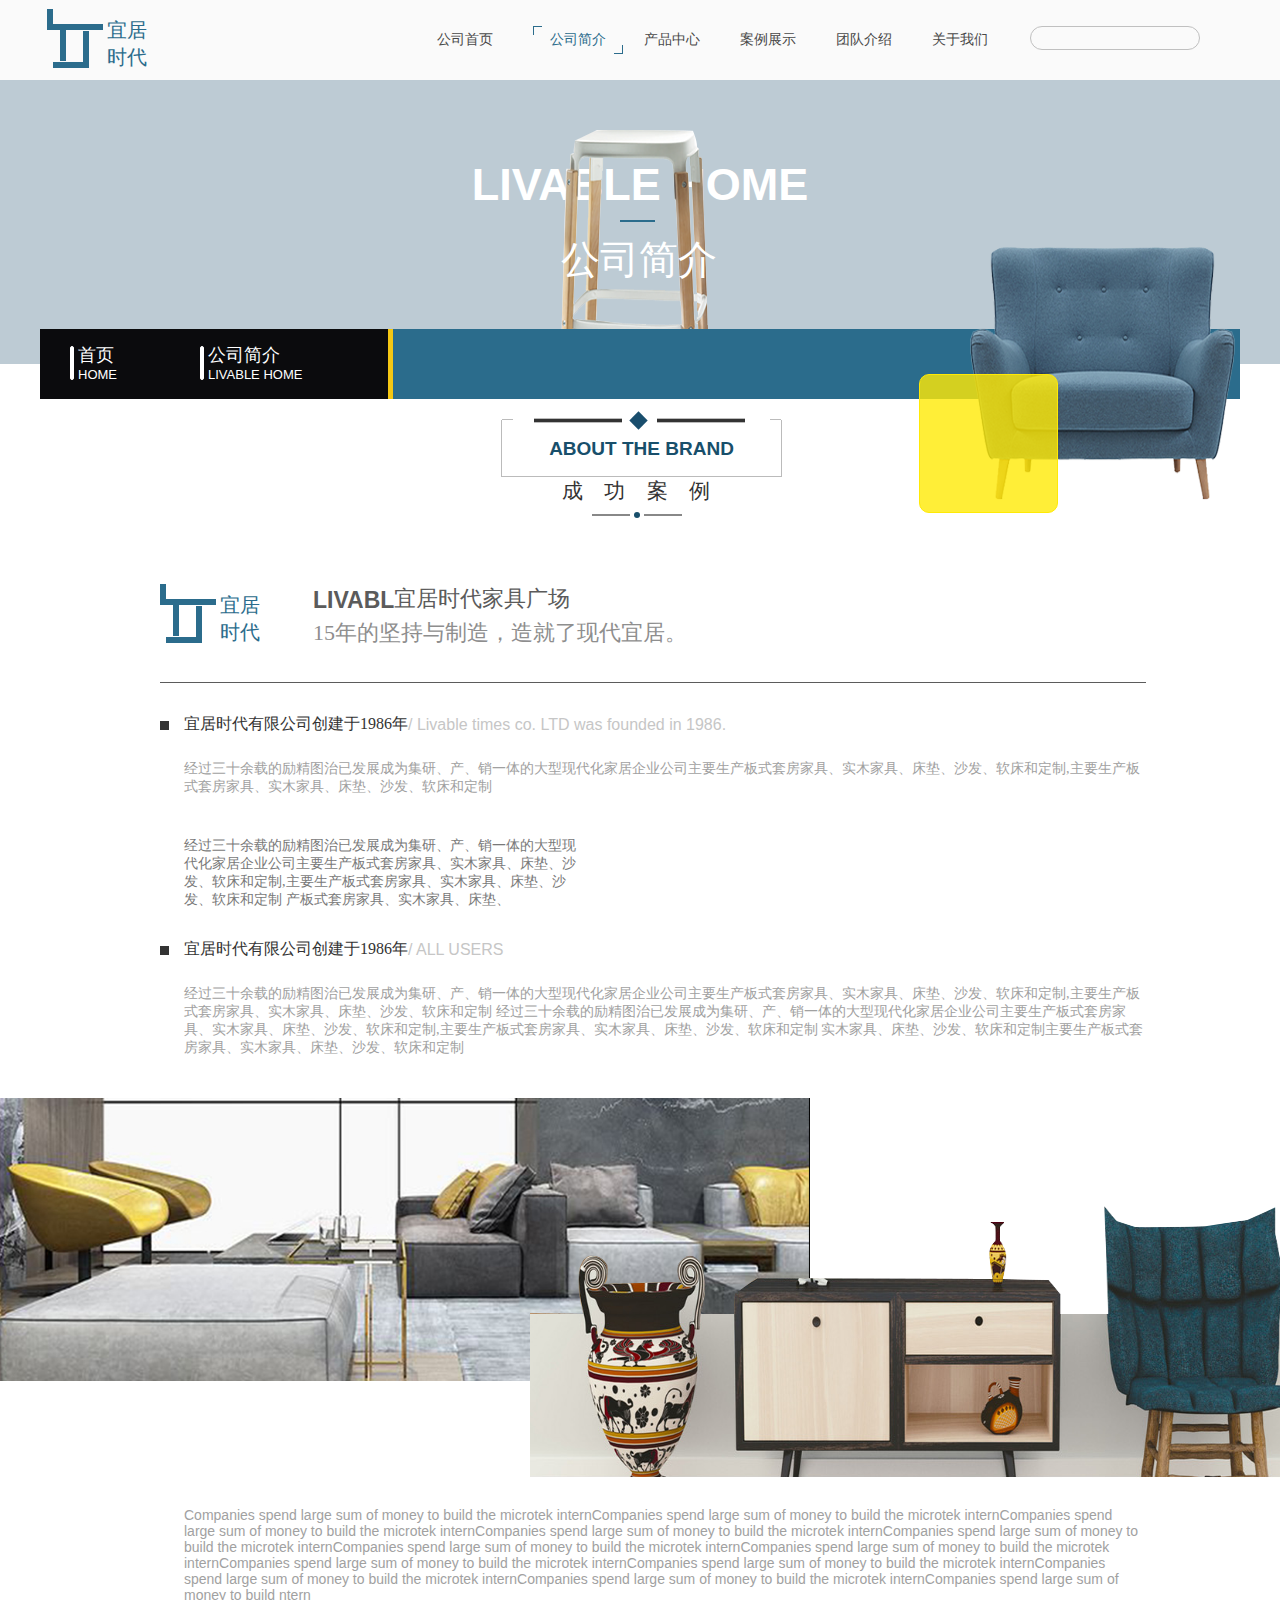
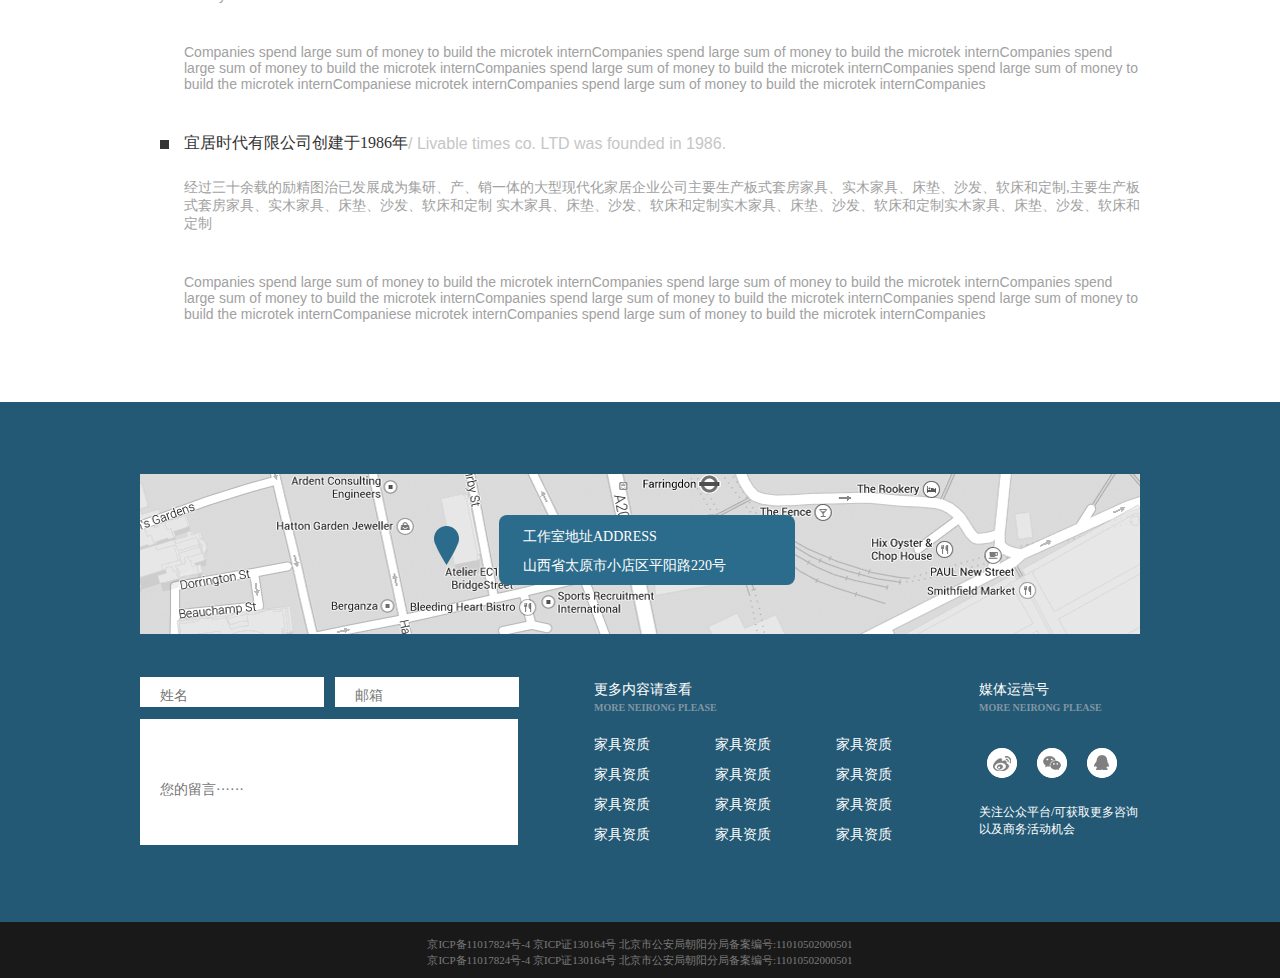
<file: gongsijianjie.html>
<!DOCTYPE html>
<html lang="en">
<head>
	<meta charset="UTF-8">
	<title>公司简介</title>
	<link rel="shortcut icon" href="img/logo.png" type="img/png">
	<link rel="stylesheet" href="css/public.css">
	<link rel="stylesheet" href="css/gongsijianjie.css">
</head>
<body>
	<div id="head">
		<div class="head_content">
			<div class="head_content_left">
				<img src="img/logo.png" alt="">
				<p class="head_content_biaoti">宜居时代</p>
			</div>
			<div class="head_content_middle">
				<a href="index.html">
					<p class="head_content_middle_caidan">公司首页</p>
				</a>
				<a href="gongsijianjie.html">
					<div class="head_content_middle_caidan_xuanzhong">
					    <div class="head_content_middle_caidan_xuanzhong_left"></div>
						<p class="head_content_middle_caidan1">公司简介</p>
						<div class="head_content_middle_caidan_xuanzhong_right"></div>
					</div>
				</a>
				<a href="chanpinjieshao.html">
					<p class="head_content_middle_caidan">产品中心</p>
				</a>
				<a href="anlizhanshi.html">
					<p class="head_content_middle_caidan">案例展示</p>
				</a>
				<a href="tuiduijianshe.html">
					<p class="head_content_middle_caidan">团队介绍</p>
				</a>
				<a href="guanyu.html">
					<p class="head_content_middle_caidan">关于我们</p>
				</a>
			</div>
			<div class="head_content_right">
				<div class="head_content_right_sousuo">
					<p>&#xe680;</p>
				</div>
			</div>
		</div>
	</div>
	<div id="two">
		<div class="two_content">
			<h4></h4>
			<p>LIVABLE HOME</p>
			<img src="img/94.png" alt="" class="two_content_img">
			<span>公司简介</span>
			<div class="henggang">
				<div class="henggang_left">
					<div class="henggang_left_left">
						<h1 class="shugang"> </h1> 
						<h2>首页</h2>
						<h3>HOME</h3>
					</div>
					<div class="henggang_left_middle">
						<h5>&#xe679;</h5>
					</div>
					<div class="henggang_left_right">
						<h1 class="shugang"> </h1> 
						<h2>公司简介</h2>
						<h3>LIVABLE HOME</h3>
					</div>
				</div>
				<div class="henggang_middle"></div>
				<img src="img/shafa.png" alt="">
				<div class="huangsefangkuang"></div>
			</div>
		</div>
	</div>
	<div id="three">
		<div class="three_top">
			<div class="three_left"></div>
			<div class="three_left1"></div>
			<div class="three_middle"></div>
			<div class="three_right1"></div>
			<div class="three_right"></div>
			<div class="lingxing"></div>
			<p>ABOUT THE BRAND</p>
		</div>
		<h4>成  功  案  例</h4>
		<div class="three_bottom">
		<p></p>
		<h1></h1>
		<span></span>
		</div>
	</div>
	<div id="four">
		<div class="four_coontent">
			<div class="four_coontent_top">
				<img src="img/logo.png" alt="">
				<p class="head_content_biaoti1">宜居时代</p>
				<p class="head_content_biaoti2">LIVABL</p>
				<p class="head_content_biaoti3">宜居时代家具广场</p>
				<p class="head_content_biaoti4">15年的坚持与制造，造就了现代宜居。</p>
			</div>
			<div class="four_coontent_bottom"></div>
			<div class="four_coontent_biaoti">
				<p class="four_coontent_biaoti_fangkuang"></p>
				<p class="four_coontent_biaoti_name"> 宜居时代有限公司创建于1986年  </p>
				<p class="four_coontent_biaoti_name1">    /  Livable times co. LTD was founded in 1986.  </p>
			</div>
			<div class="four_coontent_duanluo">
				经过三十余载的励精图治已发展成为集研、产、销一体的大型现代化家居企业公司主要生产板式套房家具、实木家具、床垫、沙发、软床和定制,主要生产板式套房家具、实木家具、床垫、沙发、软床和定制
			</div>
			<div class="four_coontent_duanluo1">
				经过三十余载的励精图治已发展成为集研、产、销一体的大型现代化家居企业公司主要生产板式套房家具、实木家具、床垫、沙发、软床和定制,主要生产板式套房家具、实木家具、床垫、沙发、软床和定制
				产板式套房家具、实木家具、床垫、
			</div>
			<div class="four_coontent_biaoti">
				<p class="four_coontent_biaoti_fangkuang"></p>
				<p class="four_coontent_biaoti_name"> 宜居时代有限公司创建于1986年  </p>
				<p class="four_coontent_biaoti_name1">    /  ALL USERS  </p>
			</div>
			<div class="four_coontent_duanluo">
				经过三十余载的励精图治已发展成为集研、产、销一体的大型现代化家居企业公司主要生产板式套房家具、实木家具、床垫、沙发、软床和定制,主要生产板式套房家具、实木家具、床垫、沙发、软床和定制
				经过三十余载的励精图治已发展成为集研、产、销一体的大型现代化家居企业公司主要生产板式套房家具、实木家具、床垫、沙发、软床和定制,主要生产板式套房家具、实木家具、床垫、沙发、软床和定制
				实木家具、床垫、沙发、软床和定制主要生产板式套房家具、实木家具、床垫、沙发、软床和定制
			</div>
		</div>
	</div>
	<div id="six">
		<img src="img/90.jpg" alt="" class="six_img">
		<img src="img/90.png" alt="" class="six_img1">
	</div>
	<div id="four">
		<div class="four_coontent">
		 	<div class="four_coontent_duanluo2 four_coontent_duanluo3">
					Companies spend large sum of money to build the microtek internCompanies spend large sum of money to build the microtek internCompanies spend large sum of money to build the microtek internCompanies spend large sum of money to build the microtek internCompanies spend large sum of money to build the microtek internCompanies spend large sum of money to build the microtek internCompanies spend large sum of money to build the microtek internCompanies spend large sum of money to build the microtek internCompanies spend large sum of money to build the microtek internCompanies spend large sum of money to build the microtek internCompanies spend large sum of money to build the microtek internCompanies spend large sum of money to build ntern
			</div>
			<div class="four_coontent_duanluo2">
					Companies spend large sum of money to build the microtek internCompanies spend large sum of money to build the microtek internCompanies spend large sum of money to build the microtek internCompanies spend large sum of money to build the microtek internCompanies spend large sum of money to build the microtek  internCompaniese microtek internCompanies spend large sum of money to build the microtek  internCompanies 
			</div>
			<div class="four_coontent_biaoti">
				<p class="four_coontent_biaoti_fangkuang"></p>
				<p class="four_coontent_biaoti_name"> 宜居时代有限公司创建于1986年  </p>
				<p class="four_coontent_biaoti_name1">    /  Livable times co. LTD was founded in 1986.  </p>
			</div>
			<div class="four_coontent_duanluo">
				经过三十余载的励精图治已发展成为集研、产、销一体的大型现代化家居企业公司主要生产板式套房家具、实木家具、床垫、沙发、软床和定制,主要生产板式套房家具、实木家具、床垫、沙发、软床和定制
				实木家具、床垫、沙发、软床和定制实木家具、床垫、沙发、软床和定制实木家具、床垫、沙发、软床和定制
			</div>
			<div class="four_coontent_duanluo2">
					Companies spend large sum of money to build the microtek internCompanies spend large sum of money to build the microtek internCompanies spend large sum of money to build the microtek internCompanies spend large sum of money to build the microtek internCompanies spend large sum of money to build the microtek  internCompaniese microtek internCompanies spend large sum of money to build the microtek  internCompanies 
			</div>
		</div>
	</div>
	<div id="bottom">
		<div class="bottom_content">
			<div class="bottom_content_top">
				<img src="img/ditu.jpg" alt="" class="bottom_content_top_img">
				<img src="img/dingwei.png" alt="" class="bottom_content_top_img1">
				<div class="yuanjiao">
					<p class="yuanjiao_address">工作室地址ADDRESS</p>
					<p class="yuanjiao_address1">山西省太原市小店区平阳路220号</p>
				</div>
			</div>
			<div class="bottom_content_bottom">
				<div class="bottom_content_bottom_left">
					<input type="text" class="wenbenkuang" placeholder="姓名">
					<input type="text" class="wenbenkuang wenbenkuang1" placeholder="邮箱">
					<input type="textarea" class="wenbenkuang2" placeholder="您的留言······">
				</div>
				<div class="bottom_content_bottom_right">
					<div class="bottom_content_bottom_right_left">
						<p>更多内容请查看</p>
						<h1>MORE NEIRONG PLEASE</h1>
						<div class="bottom_content_bottom_right_left_bottom">
							<ul >
								<li>家具资质</li>
								<li>家具资质</li>
								<li>家具资质</li>
								<li>家具资质</li>
							</ul>

							<ul >
								<li>家具资质</li>
								<li>家具资质</li>
								<li>家具资质</li>
								<li>家具资质</li>
							</ul>

							<ul id="o">
								<li>家具资质</li>
								<li>家具资质</li>
								<li>家具资质</li>
								<li>家具资质</li>
							</ul>
						</div>
					</div>
					<div class="bottom_content_bottom_right_right">
						<p class=meiti>媒体运营号</p>
						<h1>MORE NEIRONG PLEASE</h1>
						<!-- <p class="bottom_content_bottom_right_right_img"></p>
						<p class="bottom_content_bottom_right_right_img bottom_content_bottom_right_right_img1"></p>
						<p class="bottom_content_bottom_right_right_img bottom_content_bottom_right_right_img1"></p> -->
						<img src="img/weibo.png" alt="" class="bottom_content_bottom_right_right_img">
						<img src="img/weixin.png" alt="" class="bottom_content_bottom_right_right_img bottom_content_bottom_right_right_img1">
						<img src="img/qq.png" alt="" class="bottom_content_bottom_right_right_img bottom_content_bottom_right_right_img1">
						<span class="guanzhu">关注公众平台/可获取更多咨询 以及商务活动机会</span>
					</div>
				</div>
			</div>
		</div>
	</div>
	<div id="zuidibu">
		<p>京ICP备11017824号-4 京ICP证130164号 北京市公安局朝阳分局备案编号:11010502000501 </p>
		<p>京ICP备11017824号-4 京ICP证130164号 北京市公安局朝阳分局备案编号:11010502000501 </p>
	</div>	
</body>
</html>
</file>
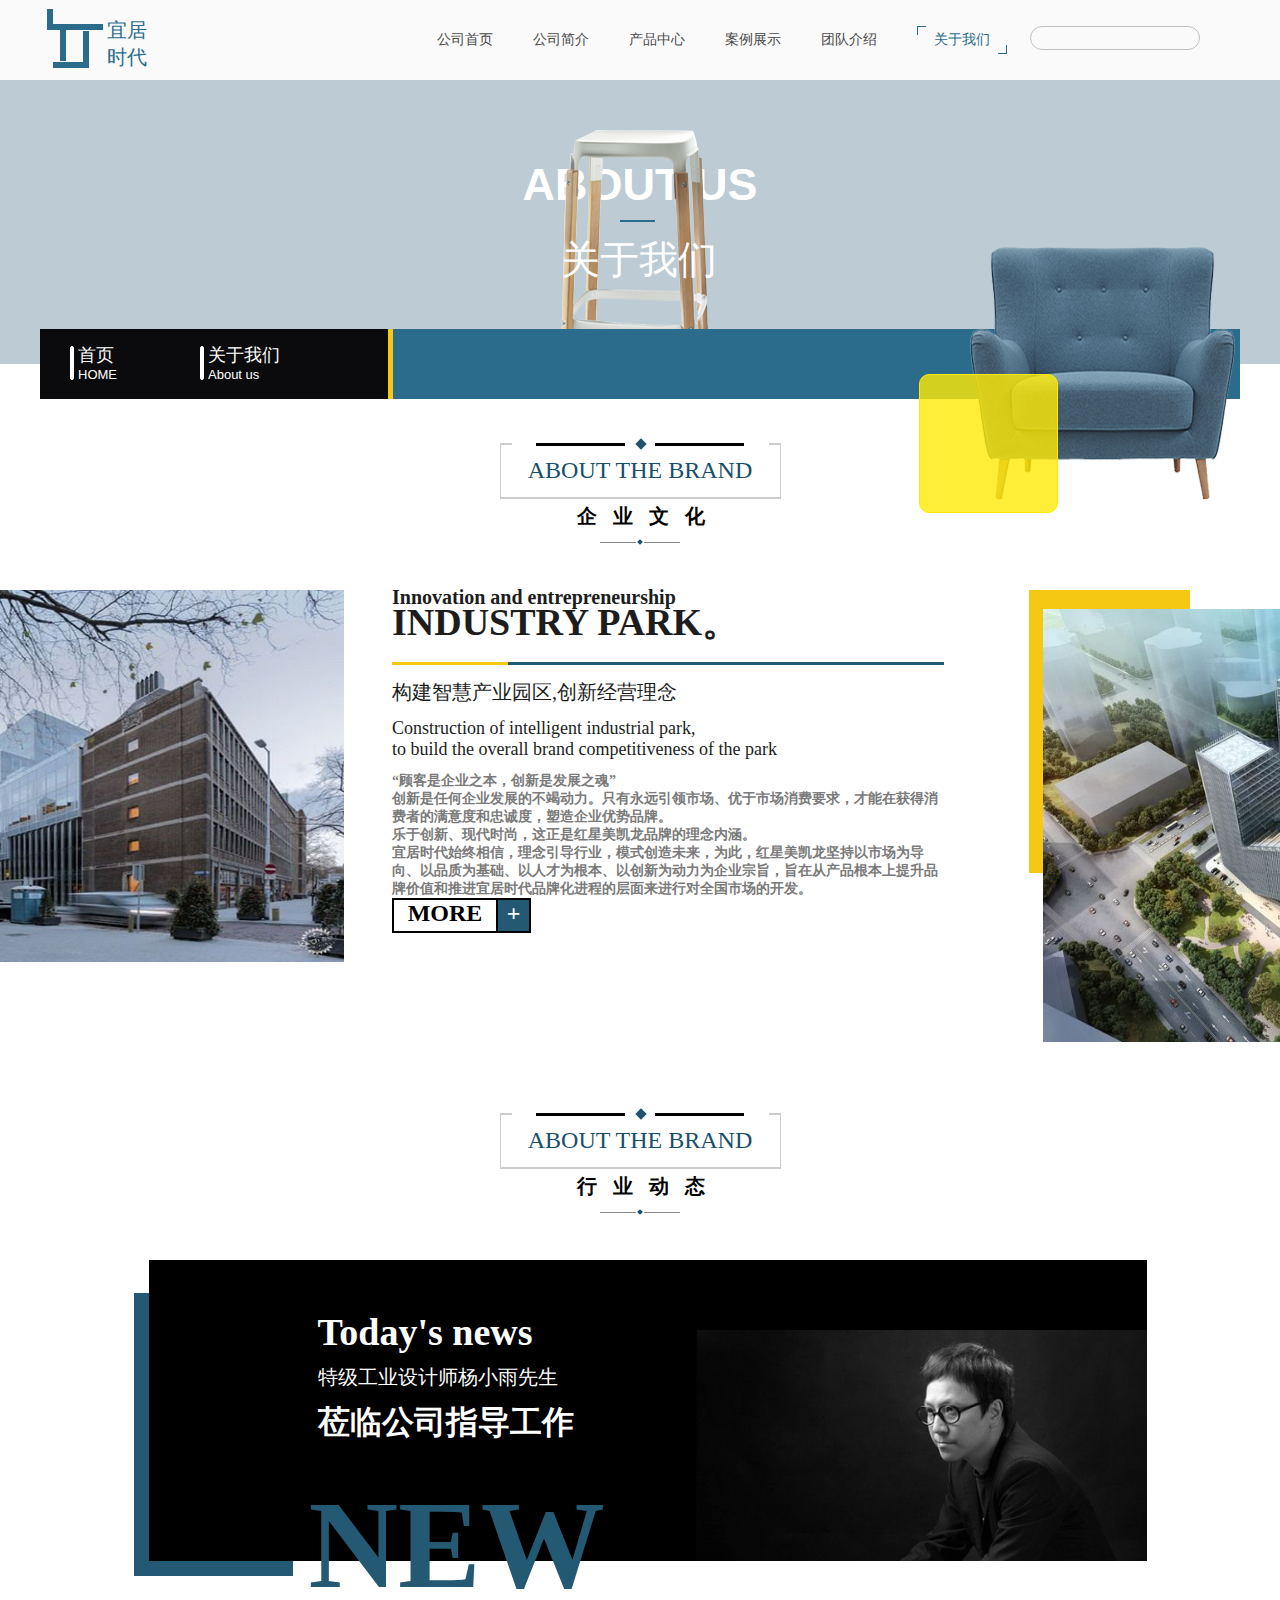
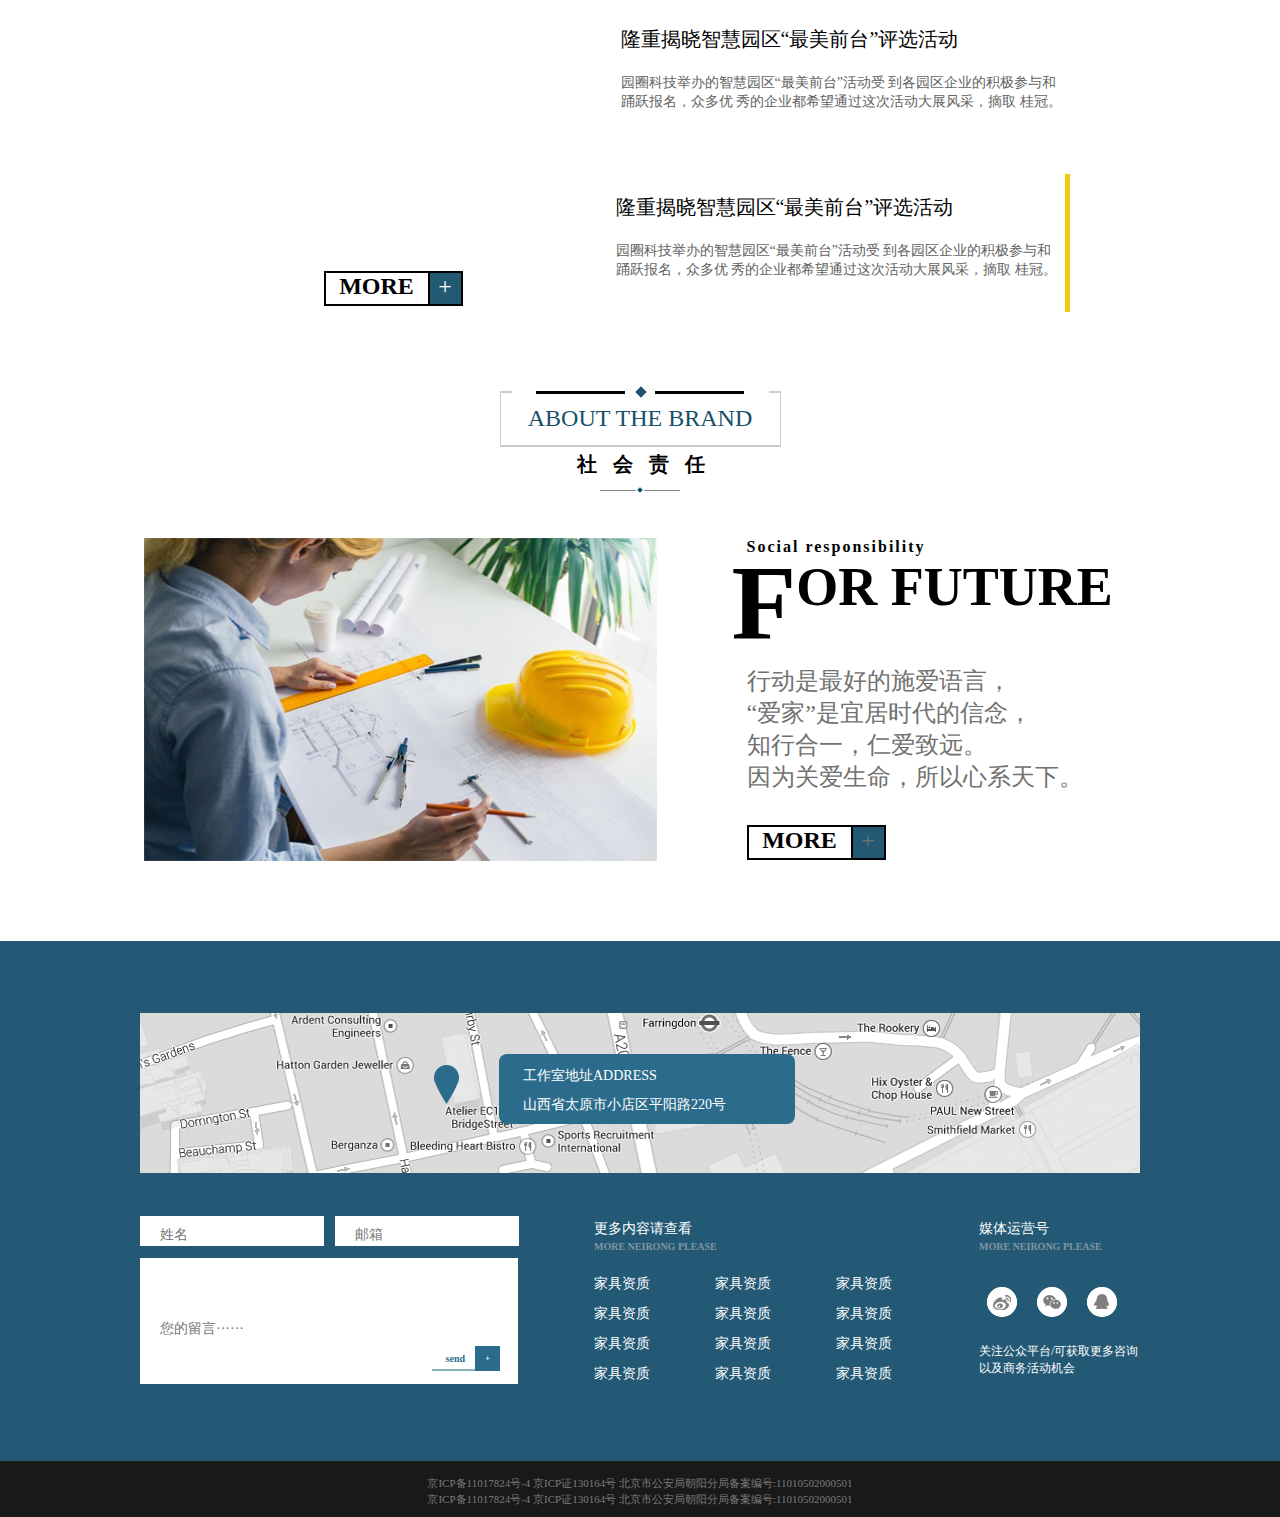
<file: guanyu.html>
<!DOCTYPE html>
<html lang="en">
<head>
	<meta charset="UTF-8">
	<title>关于我们</title>
	<link rel="stylesheet" href="css/public.css">
	<link rel="shortcut icon" href="img/logo.png" type="img/png">
	
	<link rel="stylesheet" href="css/guanyu.css">
</head>
<body>
	<!-- 顶部开始 -->
	<div id="head">
		<div class="head_content">
			<div class="head_content_left">
				<img src="img/logo.png" alt="">
				<p class="head_content_biaoti">宜居时代</p>
			</div>
			<div class="head_content_middle">
				<a href="index.html">
					<p class="head_content_middle_caidan">公司首页</p>
				</a>
				<a href="gongsijianjie.html">
					<p class="head_content_middle_caidan">公司简介</p>
				</a>
				<a href="chanpinjieshao.html">
					<p class="head_content_middle_caidan">产品中心</p>
				</a>
				<a href="anlizhanshi.html">
					<p class="head_content_middle_caidan">案例展示</p>
				</a>
				<a href="tuiduijianshe.html">
					<p class="head_content_middle_caidan">团队介绍</p>
				</a>
				<a href="guanyu.html">
					<div class="head_content_middle_caidan_xuanzhong">
					    <div class="head_content_middle_caidan_xuanzhong_left"></div>
						<p class="head_content_middle_caidan1">关于我们</p>
						<div class="head_content_middle_caidan_xuanzhong_right"></div>
					</div>
				</a>
			</div>
			<div class="head_content_right">
				<div class="head_content_right_sousuo">
					<p>&#xe680;</p>
				</div>
			</div>
		</div>
	</div>
	<!-- 顶部结束 -->
	<!-- banner开始 -->
	<div id="two">
		<div class="two_content">
			<h4></h4>
			<p>ABOUT US</p>
			<img src="img/94.png" alt="" class="two_content_img">
			<span>关于我们</span>
			<div class="henggang">
				<div class="henggang_left">
					<div class="henggang_left_left">
						<h1 class="shugang"> </h1> 
						<h2>首页</h2>
						<h3>HOME</h3>
					</div>
					<div class="henggang_left_middle">
						<h5>&#xe679;</h5>
					</div>
					<div class="henggang_left_right">
						<h1 class="shugang"> </h1> 
						<h2>关于我们</h2>
						<h3>About us</h3>
					</div>
				</div>
				<div class="henggang_middle"></div>
				<img src="img/shafa.png" alt="">
				<div class="huangsefangkuang"></div>
			</div>
		</div>
	</div>
	<!-- banner结束 -->

	<!--企业文化开始 -->
	<div class="pinpai">
		<div class="pinpai2"></div>
		<div class="pinpai3"></div>
		<div class="pinpai_line"></div>
		<div class="pinpai_ling"></div>
		<div class="pinpai_line2"></div>
		<p>ABOUT THE BRAND</p>
		<span>企业文化</span>
		<div class="xiaoxian">
			<div class="pinpai_line3"></div>
			<div class="pinpai_ling2"></div>
			<div class="pinpai_line3"></div>
		</div>
	</div>
	<!-- 企业文化结束 -->

	<div class="qiye">
		<img src="img/g1.png" alt="" class="img_left">
		<div class="img_wenzi">
			<h1>Innovation and entrepreneurship </h1>
			<h2>INDUSTRY PARK。</h2>
			<div class="wenzi_line">
				<div class="wenzi_line1"></div>
				<div class="wenzi_line2"></div>
			</div>
			<h3>构建智慧产业园区,创新经营理念</h3>
			<h4>Construction of intelligent industrial park, <br>to build the overall brand competitiveness of the park</h4>
			<p>“顾客是企业之本，创新是发展之魂”<br>
				创新是任何企业发展的不竭动力。只有永远引领市场、优于市场消费要求，才能在获得消费者的满意度和忠诚度，塑造企业优势品牌。<br>
				乐于创新、现代时尚，这正是红星美凯龙品牌的理念内涵。<br>
				宜居时代始终相信，理念引导行业，模式创造未来，为此，红星美凯龙坚持以市场为导向、以品质为基础、以人才为根本、以创新为动力为企业宗旨，旨在从产品根本上提升品牌价值和推进宜居时代品牌化进程的层面来进行对全国市场的开发。</p>
				<div class="wenzi_jia">
					<span>MORE</span>
					<p>+</p>
				</div>
		</div>
		<div class="img_right">
			<div class="img_right1"></div>
			<img src="img/g2.png" alt="">
		</div>
	</div>

	<!-- 行业动态开始 -->
	<div class="pinpai">
		<div class="pinpai2"></div>
		<div class="pinpai3"></div>
		<div class="pinpai_line"></div>
		<div class="pinpai_ling"></div>
		<div class="pinpai_line2"></div>
		<p>ABOUT THE BRAND</p>
		<span>行业动态</span>
		<div class="xiaoxian">
			<div class="pinpai_line3"></div>
			<div class="pinpai_ling2"></div>
			<div class="pinpai_line3"></div>
		</div>
	</div>
	<!-- 行业动态结束 -->

	<div class="hydt">
		<div class="hydt1"></div>
		<div class="hydt2">
			<h1>Today's news</h1>
			<p>特级工业设计师杨小雨先生</p>
			<span>莅临公司指导工作</span>
			
			<img src="img/g3.png" alt="">
		</div>
		<h2>NEW</h2>
		<div class="huodo huodo2">
			<p>隆重揭晓智慧园区“最美前台”评选活动</p>
			<span>园圈科技举办的智慧园区“最美前台”活动受	到各园区企业的积极参与和踊跃报名，众多优	秀的企业都希望通过这次活动大展风采，摘取	桂冠。</span>
		</div>
		<div class="wenzi_jia wenzi_jia2">
					<p>+</p>
					<span>MORE</span>
		</div>
		<div class="huodo">
			<p>隆重揭晓智慧园区“最美前台”评选活动</p>
			<span>园圈科技举办的智慧园区“最美前台”活动受	到各园区企业的积极参与和踊跃报名，众多优	秀的企业都希望通过这次活动大展风采，摘取	桂冠。</span>
		</div>

	</div>
	
	<!-- 最新品牌结束 -->

	<!-- 社会责任开始 -->
	<div class="pinpai">
		<div class="pinpai2"></div>
		<div class="pinpai3"></div>
		<div class="pinpai_line"></div>
		<div class="pinpai_ling"></div>
		<div class="pinpai_line2"></div>
		<p>ABOUT THE BRAND</p>
		<span>社会责任</span>
		<div class="xiaoxian">
			<div class="pinpai_line3"></div>
			<div class="pinpai_ling2"></div>
			<div class="pinpai_line3"></div>
		</div>
	</div>
	<!-- 社会责任结束 -->
	<!-- 社会责任内容开始 -->
	<div class="sh_content">
		<img src="img/g12.png" alt="">
		<div class="sh_content2">
			<h1>Social responsibility</h1>
			<h2>F</h2>
			<h3>OR FUTURE</h3>
			<div class="clear"></div>
			<p>行动是最好的施爱语言，<br> “爱家”是宜居时代的信念，<br> 知行合一，仁爱致远。<br> 因为关爱生命，所以心系天下。</p>
			<div class="wenzi_jia wenzi_jia2 wenzi_jia3">
					<p>+</p>
					<span>MORE</span>
			</div>
		</div>
	</div>
	<!-- 社会责任内容结束 -->
	<!-- 地图部分开始 -->
	<div id="bottom">
		<div class="bottom_content">
			<div class="bottom_content_top">
				<img src="img/ditu.jpg" alt="" class="bottom_content_top_img">
				<img src="img/dingwei.png" alt="" class="bottom_content_top_img1">
				<div class="yuanjiao">
					<p class="yuanjiao_address">工作室地址ADDRESS</p>
					<p class="yuanjiao_address1">山西省太原市小店区平阳路220号</p>
				</div>
			</div>
			<div class="bottom_content_bottom">
				<div class="bottom_content_bottom_left">
					<input type="text" class="wenbenkuang" placeholder="姓名">
					<input type="text" class="wenbenkuang wenbenkuang1" placeholder="邮箱">
					<input type="textarea" class="wenbenkuang2" placeholder="您的留言······">
					<div class="bottom_content_bottom_juxing">
						<p>+</p>
					</div>
					<div class="bottom_content_bottom_juxing1"></div>
					<div class="bottom_content_bottom_wenzi">send</div>
				</div>
				<div class="bottom_content_bottom_right">
					<div class="bottom_content_bottom_right_left">
						<p>更多内容请查看</p>
						<h1>MORE NEIRONG PLEASE</h1>
						<div class="bottom_content_bottom_right_left_bottom">
							<ul >
								<li>家具资质</li>
								<li>家具资质</li>
								<li>家具资质</li>
								<li>家具资质</li>
							</ul>

							<ul >
								<li>家具资质</li>
								<li>家具资质</li>
								<li>家具资质</li>
								<li>家具资质</li>
							</ul>

							<ul id="o">
								<li>家具资质</li>
								<li>家具资质</li>
								<li>家具资质</li>
								<li>家具资质</li>
							</ul>
						</div>
					</div>
					<div class="bottom_content_bottom_right_right">
						<p class="meiti">媒体运营号</p>
						<h1>MORE NEIRONG PLEASE</h1>
						<!-- <p class="bottom_content_bottom_right_right_img"></p>
						<p class="bottom_content_bottom_right_right_img bottom_content_bottom_right_right_img1"></p>
						<p class="bottom_content_bottom_right_right_img bottom_content_bottom_right_right_img1"></p> -->
						<img src="img/weibo.png" alt="" class="bottom_content_bottom_right_right_img">
						<img src="img/weixin.png" alt="" class="bottom_content_bottom_right_right_img bottom_content_bottom_right_right_img1">
						<img src="img/qq.png" alt="" class="bottom_content_bottom_right_right_img bottom_content_bottom_right_right_img1">
						<span class="guanzhu">关注公众平台/可获取更多咨询 以及商务活动机会</span>
					</div>
				</div>
			</div>
		</div>
	</div>
	<div id="zuidibu">
		<p>京ICP备11017824号-4 京ICP证130164号 北京市公安局朝阳分局备案编号:11010502000501 </p>
		<p>京ICP备11017824号-4 京ICP证130164号 北京市公安局朝阳分局备案编号:11010502000501 </p>
	</div>
	<!-- 底部内容结束 -->
</body>
</html>
</file>
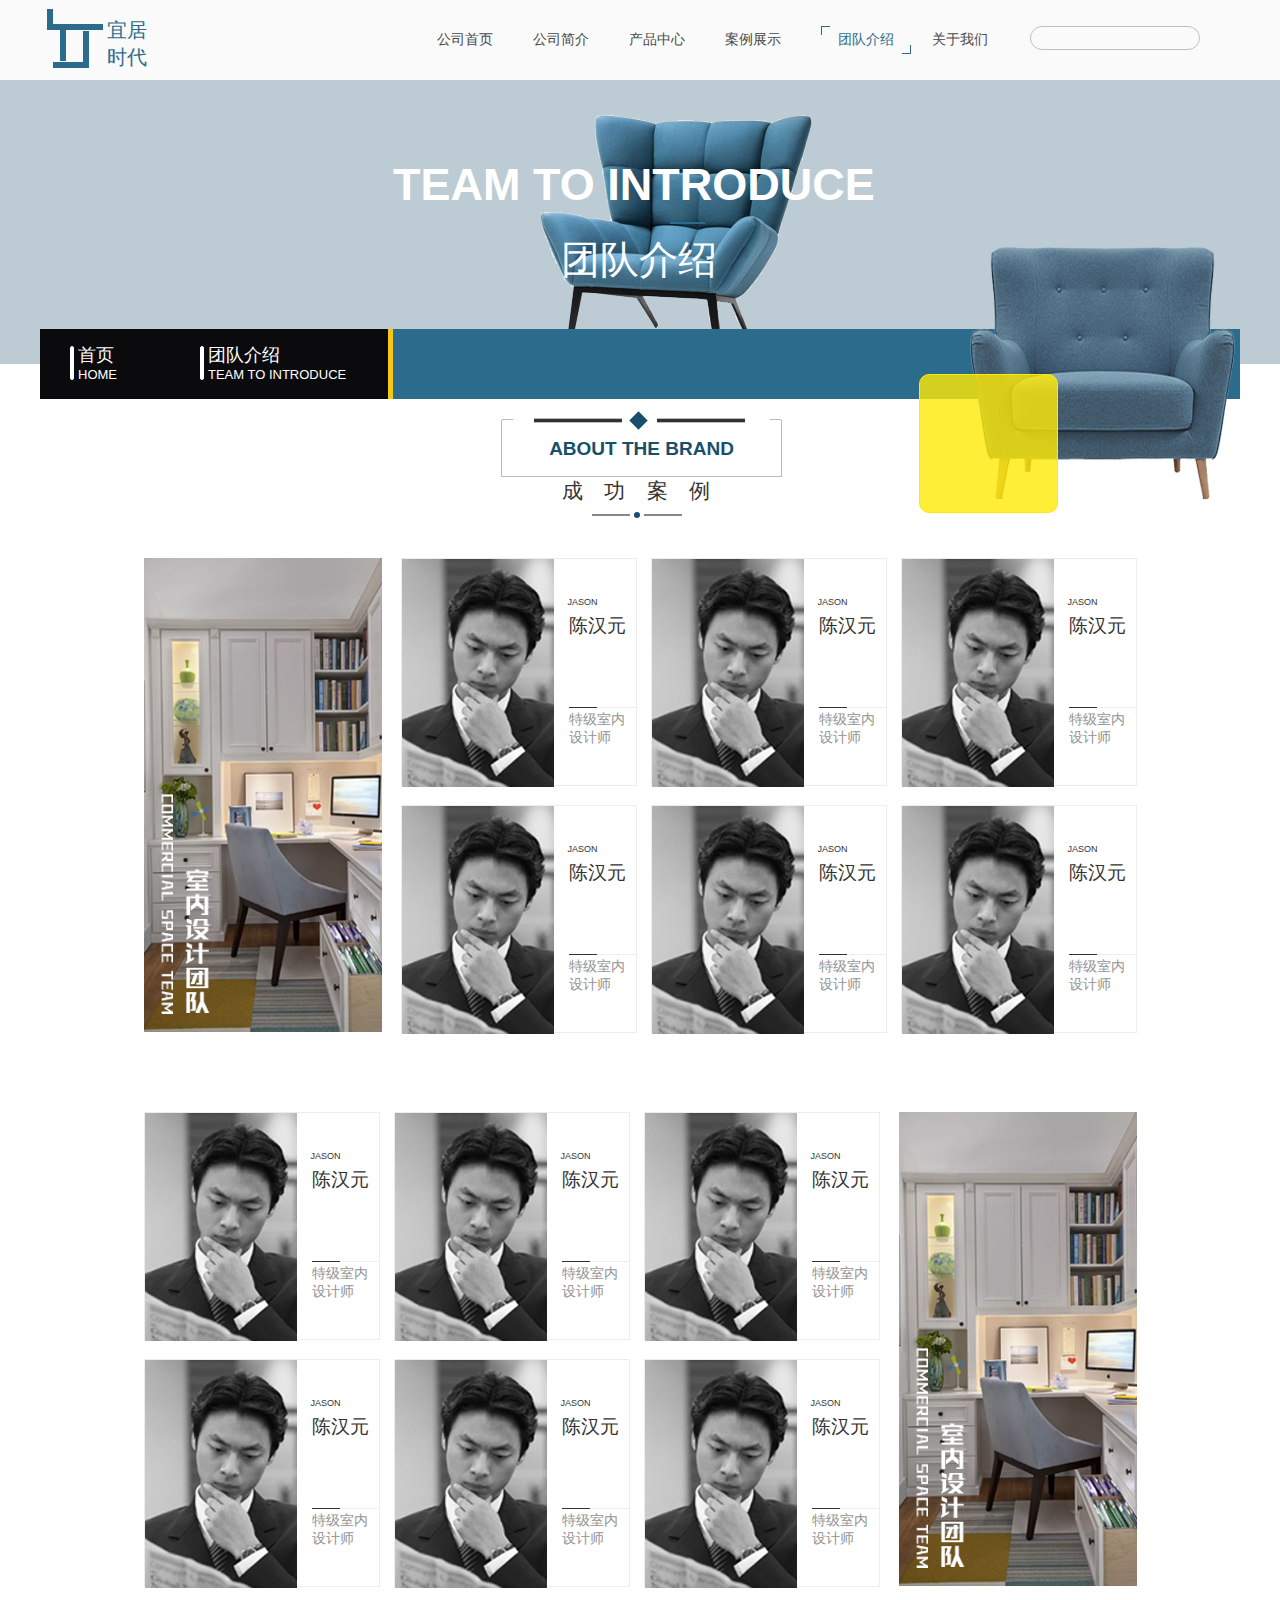
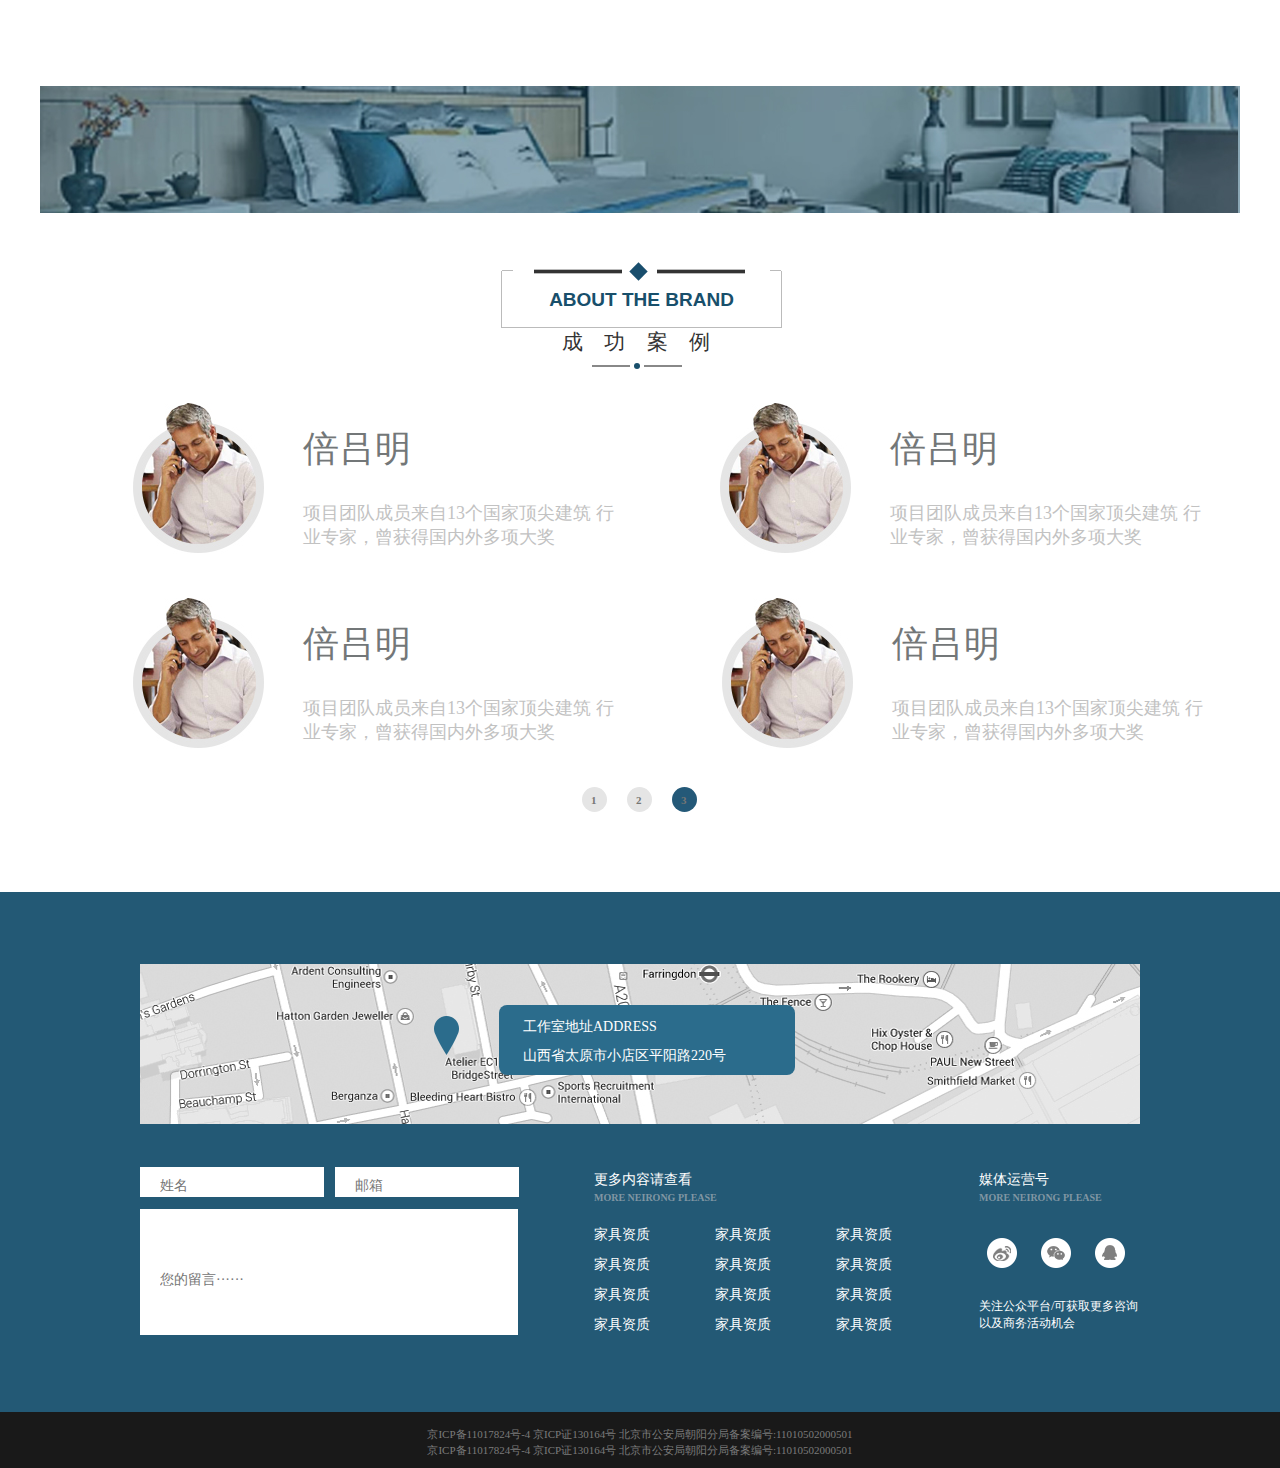
<file: tuiduijianshe.html>
<!DOCTYPE html>
<html lang="en">
<head>
	<meta charset="UTF-8">
	<title>团队建设</title>
	<link rel="shortcut icon" href="img/logo.png" type="img/png">
	<link rel="stylesheet" href="css/public.css">
	<link rel="stylesheet" href="css/tuiduijianshe.css">
</head>
<body>
	<div id="head">
		<div class="head_content">
			<div class="head_content_left">
				<img src="img/logo.png" alt="" >
				<p class="head_content_biaoti">宜居时代</p>
			</div>
			<div class="head_content_middle">
				<a href="index.html">
					<p class="head_content_middle_caidan">公司首页</p>
				</a>
				<a href="gongsijianjie.html">
					<p class="head_content_middle_caidan">公司简介</p>
				</a>
				<a href="chanpinjieshao.html">
					<p class="head_content_middle_caidan">产品中心</p>
				</a>
				<a href="anlizhanshi.html">
					<p class="head_content_middle_caidan">案例展示</p>
				</a>
				<a href="tuiduijianshe.html">
					<div class="head_content_middle_caidan_xuanzhong">
					    <div class="head_content_middle_caidan_xuanzhong_left"></div>
					    <p class="head_content_middle_caidan1">团队介绍</p>
					    <div class="head_content_middle_caidan_xuanzhong_right"></div>
					</div>
				</a>
				<a href="guanyu.html">
					<p class="head_content_middle_caidan">关于我们</p>
				</a>
			</div>
			<div class="head_content_right">
				<div class="head_content_right_sousuo">
					<p>&#xe680;</p>
				</div>
			</div>
		</div>
	</div>
	<div id="two">
		<div class="two_content">
			<h4></h4>
			<p>TEAM TO INTRODUCE</p>
			<img src="img/shafa1.png" alt="" class="two_content_img">
			<span>团队介绍</span>
			<div class="henggang">
				<div class="henggang_left">
					<div class="henggang_left_left">
						<h1 class="shugang"> </h1> 
						<h2>首页</h2>
						<h3>HOME</h3>
					</div>
					<div class="henggang_left_middle">
						<h5>&#xe679;</h5>
					</div>
					<div class="henggang_left_right">
						<h1 class="shugang"> </h1> 
						<h2>团队介绍</h2>
						<h3>TEAM TO INTRODUCE</h3>
					</div>
				</div>
				<div class="henggang_middle"></div>
				<img src="img/shafa.png" alt="">
				<div class="huangsefangkuang"></div>
			</div>
		</div>
	</div>
	<div id="three">
		<div class="three_top">
			<div class="three_left"></div>
			<div class="three_left1"></div>
			<div class="three_middle"></div>
			<div class="three_right1"></div>
			<div class="three_right"></div>
			<div class="lingxing"></div>
			<p>ABOUT THE BRAND</p>
		</div>
		<h4>成  功  案  例</h4>
		<div class="three_bottom">
		<p></p>
		<h1></h1>
		<span></span>
		</div>
	</div>
	<div id="four">
		<div class="four_left">
			<img src="img/100.jpg" alt="">
		</div>
		<div class="four_right">
			<div class="four_right_item">
				<div class="four_right_item_left">
					<img src="img/99.jpg" alt="">
				</div>
				<div class="four_right_item_right">
					<p class="four_right_item_right_name">JASON</p>
					<p class="four_right_item_right_name1">陈汉元</p>
					<div class="four_right_item_right_bottom">
						<div class="four_right_item_right_bottom_hangxian"></div>
						<p class="four_right_item_right_bottom_des">特级室内设计师</p>
					</div>
				</div>
			</div>

			<div class="four_right_item">
				<div class="four_right_item_left">
					<img src="img/99.jpg" alt="">
				</div>
				<div class="four_right_item_right">
					<p class="four_right_item_right_name">JASON</p>
					<p class="four_right_item_right_name1">陈汉元</p>
					<div class="four_right_item_right_bottom">
						<div class="four_right_item_right_bottom_hangxian"></div>
						<p class="four_right_item_right_bottom_des">特级室内设计师</p>
					</div>
				</div>
			</div>

			<div class="four_right_item four_right_item1">
				<div class="four_right_item_left">
					<img src="img/99.jpg" alt="">
				</div>
				<div class="four_right_item_right">
					<p class="four_right_item_right_name">JASON</p>
					<p class="four_right_item_right_name1">陈汉元</p>
					<div class="four_right_item_right_bottom">
						<div class="four_right_item_right_bottom_hangxian"></div>
						<p class="four_right_item_right_bottom_des">特级室内设计师</p>
					</div>
				</div>
			</div>
			
			<div class="four_right_item four_right_item2">
				<div class="four_right_item_left">
					<img src="img/99.jpg" alt="">
				</div>
				<div class="four_right_item_right">
					<p class="four_right_item_right_name">JASON</p>
					<p class="four_right_item_right_name1">陈汉元</p>
					<div class="four_right_item_right_bottom">
						<div class="four_right_item_right_bottom_hangxian"></div>
						<p class="four_right_item_right_bottom_des">特级室内设计师</p>
					</div>
				</div>
			</div>
 
			<div class="four_right_item four_right_item2">
				<div class="four_right_item_left">
					<img src="img/99.jpg" alt="">
				</div>
				<div class="four_right_item_right">
					<p class="four_right_item_right_name">JASON</p>
					<p class="four_right_item_right_name1">陈汉元</p>
					<div class="four_right_item_right_bottom">
						<div class="four_right_item_right_bottom_hangxian"></div>
						<p class="four_right_item_right_bottom_des">特级室内设计师</p>
					</div>
				</div>
			</div>

			<div class="four_right_item four_right_item1 four_right_item2">
				<div class="four_right_item_left">
					<img src="img/99.jpg" alt="">
				</div>
				<div class="four_right_item_right">
					<p class="four_right_item_right_name">JASON</p>
					<p class="four_right_item_right_name1">陈汉元</p>
					<div class="four_right_item_right_bottom">
						<div class="four_right_item_right_bottom_hangxian"></div>
						<p class="four_right_item_right_bottom_des">特级室内设计师</p>
					</div>
				</div>
			</div>
		</div>
	</div>
	<div id="four">
		<div class="four_right">
			<div class="four_right_item">
				<div class="four_right_item_left">
					<img src="img/99.jpg" alt="">
				</div>
				<div class="four_right_item_right">
					<p class="four_right_item_right_name">JASON</p>
					<p class="four_right_item_right_name1">陈汉元</p>
					<div class="four_right_item_right_bottom">
						<div class="four_right_item_right_bottom_hangxian"></div>
						<p class="four_right_item_right_bottom_des">特级室内设计师</p>
					</div>
				</div>
			</div>

			<div class="four_right_item">
				<div class="four_right_item_left">
					<img src="img/99.jpg" alt="">
				</div>
				<div class="four_right_item_right">
					<p class="four_right_item_right_name">JASON</p>
					<p class="four_right_item_right_name1">陈汉元</p>
					<div class="four_right_item_right_bottom">
						<div class="four_right_item_right_bottom_hangxian"></div>
						<p class="four_right_item_right_bottom_des">特级室内设计师</p>
					</div>
				</div>
			</div>

			<div class="four_right_item four_right_item1">
				<div class="four_right_item_left">
					<img src="img/99.jpg" alt="">
				</div>
				<div class="four_right_item_right">
					<p class="four_right_item_right_name">JASON</p>
					<p class="four_right_item_right_name1">陈汉元</p>
					<div class="four_right_item_right_bottom">
						<div class="four_right_item_right_bottom_hangxian"></div>
						<p class="four_right_item_right_bottom_des">特级室内设计师</p>
					</div>
				</div>
			</div>
			
			<div class="four_right_item four_right_item2">
				<div class="four_right_item_left">
					<img src="img/99.jpg" alt="">
				</div>
				<div class="four_right_item_right">
					<p class="four_right_item_right_name">JASON</p>
					<p class="four_right_item_right_name1">陈汉元</p>
					<div class="four_right_item_right_bottom">
						<div class="four_right_item_right_bottom_hangxian"></div>
						<p class="four_right_item_right_bottom_des">特级室内设计师</p>
					</div>
				</div>
			</div>
 
			<div class="four_right_item four_right_item2">
				<div class="four_right_item_left">
					<img src="img/99.jpg" alt="">
				</div>
				<div class="four_right_item_right">
					<p class="four_right_item_right_name">JASON</p>
					<p class="four_right_item_right_name1">陈汉元</p>
					<div class="four_right_item_right_bottom">
						<div class="four_right_item_right_bottom_hangxian"></div>
						<p class="four_right_item_right_bottom_des">特级室内设计师</p>
					</div>
				</div>
			</div>

			<div class="four_right_item four_right_item1 four_right_item2">
				<div class="four_right_item_left">
					<img src="img/99.jpg" alt="">
				</div>
				<div class="four_right_item_right">
					<p class="four_right_item_right_name">JASON</p>
					<p class="four_right_item_right_name1">陈汉元</p>
					<div class="four_right_item_right_bottom">
						<div class="four_right_item_right_bottom_hangxian"></div>
						<p class="four_right_item_right_bottom_des">特级室内设计师</p>
					</div>
				</div>
			</div>

		</div>

		<div class="four_left four_left1">
			<img src="img/100.jpg" alt="">
		</div>
	</div>
	<div id="five">
		<img src="img/98.jpg" alt="">
	</div>
	<div id="three">
		<div class="three_top">
			<div class="three_left"></div>
			<div class="three_left1"></div>
			<div class="three_middle"></div>
			<div class="three_right1"></div>
			<div class="three_right"></div>
			<div class="lingxing"></div>
			<p>ABOUT THE BRAND</p>
		</div>
		<h4>成  功  案  例</h4>
		<div class="three_bottom">
		<p></p>
		<h1></h1>
		<span></span>
		</div>
	</div>
	<div id="seven">
		<div class="seven_item">
			<div class="seven_item_left">
				<img src="img/97.jpg" alt="">
			</div>
			<div class="seven_item_right">
				<p class="seven_item_right_name">倍吕明</p>
				<p class="seven_item_right_des">项目团队成员来自13个国家顶尖建筑 行业专家，曾获得国内外多项大奖 </p>
			</div>
		</div>

		<div class="seven_item seven_item1">
			<div class="seven_item_left">
				<img src="img/97.jpg" alt="">
			</div>
			<div class="seven_item_right">
				<p class="seven_item_right_name">倍吕明</p>
				<p class="seven_item_right_des">项目团队成员来自13个国家顶尖建筑 行业专家，曾获得国内外多项大奖 </p>
			</div>
		</div>
		<div class="seven_item  seven_item2">
			<div class="seven_item_left">
				<img src="img/97.jpg" alt="">
			</div>
			<div class="seven_item_right">
				<p class="seven_item_right_name">倍吕明</p>
				<p class="seven_item_right_des">项目团队成员来自13个国家顶尖建筑 行业专家，曾获得国内外多项大奖 </p>
			</div>
		</div>
		<div class="seven_item  seven_item2">
			<div class="seven_item_left">
				<img src="img/97.jpg" alt="">
			</div>
			<div class="seven_item_right">
				<p class="seven_item_right_name">倍吕明</p>
				<p class="seven_item_right_des">项目团队成员来自13个国家顶尖建筑 行业专家，曾获得国内外多项大奖 </p>
			</div>
		</div>
	</div>
	<div id="eight">
		<p class="zhuanye">
			<span>1</span>
		</p>
		<p class="zhuanye zhuanye1">
			<span>2</span>
		</p>
		<p class="zhuanye zhuanye1 zhuanye2">
			<span>3</span>
		</p>
	</div>
	<div id="bottom">
		<div class="bottom_content">
			<div class="bottom_content_top">
				<img src="img/ditu.jpg" alt="" class="bottom_content_top_img">
				<img src="img/dingwei.png" alt="" class="bottom_content_top_img1">
				<div class="yuanjiao">
					<p class="yuanjiao_address">工作室地址ADDRESS</p>
					<p class="yuanjiao_address1">山西省太原市小店区平阳路220号</p>
				</div>
			</div>
			<div class="bottom_content_bottom">
				<div class="bottom_content_bottom_left">
					<input type="text" class="wenbenkuang" placeholder="姓名">
					<input type="text" class="wenbenkuang wenbenkuang1" placeholder="邮箱">
					<input type="textarea" class="wenbenkuang2" placeholder="您的留言······">
				</div>
				<div class="bottom_content_bottom_right">
					<div class="bottom_content_bottom_right_left">
						<p>更多内容请查看</p>
						<h1>MORE NEIRONG PLEASE</h1>
						<div class="bottom_content_bottom_right_left_bottom">
							<ul >
								<li>家具资质</li>
								<li>家具资质</li>
								<li>家具资质</li>
								<li>家具资质</li>
							</ul>

							<ul >
								<li>家具资质</li>
								<li>家具资质</li>
								<li>家具资质</li>
								<li>家具资质</li>
							</ul>

							<ul id="o">
								<li>家具资质</li>
								<li>家具资质</li>
								<li>家具资质</li>
								<li>家具资质</li>
							</ul>
						</div>
					</div>
					<div class="bottom_content_bottom_right_right">
						<p>媒体运营号</p>
						<h1>MORE NEIRONG PLEASE</h1>
						<img src="img/weibo.png" alt="" class="bottom_content_bottom_right_right_img">
						<img src="img/weixin.png" alt="" class="bottom_content_bottom_right_right_img bottom_content_bottom_right_right_img1">
						<img src="img/qq.png" alt="" class="bottom_content_bottom_right_right_img bottom_content_bottom_right_right_img1">
						<span class="guanzhu">关注公众平台/可获取更多咨询 以及商务活动机会</span>
					</div>
				</div>
			</div>
		</div>
	</div>
	<div id="zuidibu">
		<p>京ICP备11017824号-4 京ICP证130164号 北京市公安局朝阳分局备案编号:11010502000501 </p>
		<p>京ICP备11017824号-4 京ICP证130164号 北京市公安局朝阳分局备案编号:11010502000501 </p>
	</div>
</body>
</html>
</file>
<file: css/anlizhanshi.css>
@font-face {
  font-family: 'iconfont';  /* project id 573061 */
  src: url('https://at.alicdn.com/t/font_573061_fxplpx9lzdqdunmi.eot');
  src: url('https://at.alicdn.com/t/font_573061_fxplpx9lzdqdunmi.eot?#iefix') format('embedded-opentype'),
  url('https://at.alicdn.com/t/font_573061_fxplpx9lzdqdunmi.woff') format('woff'),
  url('https://at.alicdn.com/t/font_573061_fxplpx9lzdqdunmi.ttf') format('truetype'),
  url('https://at.alicdn.com/t/font_573061_fxplpx9lzdqdunmi.svg#iconfont') format('svg');
}
.head_content_right_sousuo p{
	font-size: 13px;
	color: #5c5c5c;
	font-family: 'iconfont'; 
	position: absolute;
	top: 6px;
	right: 10px;
	font-weight: bold;
}
.henggang_left_middle h5{
	font-size: 6px;
	text-align: center;
	font-family: 'iconfont'; 
	color: #858586;
	line-height: 36px;
}
#head{
	width: 100%;
	height: 80px;
	background-color: #fafafa;
	margin: 0 auto;
}
.head_content{
	width: 1200px;
	height: 100%;
	margin: 0 auto;
	
	
}
.head_content_left{
	float: left;
	margin-left: 7px;
	

}
.head_content_left img{
	width: 56px;
	height: 59px;
	margin-top: 9px;
	float: left;
	display:block; 
}
.henggang_left_right h4{
	width: 35px;
	height: 1px;
	top: 139px;
	position: relative;
	left: 582px;
}
.head_content_biaoti{
	width: 50px;
	height: 48px;
	padding: 17px 0 15px 4px;
	font-size: 20px;
	font-family: "Microsoft Yahei";
	font-weight: normal;
	color: #2b6c8c;
	float: left;
}
.head_content_middle{
	float: left;
	margin-left: 280px;
}
.head_content_right{
	float: right;
	
}
.head_content_middle_caidan{
	font-size: 14px;
	font-family: "Microsoft Yahei";
	margin-right: 40px;
	color: #484848;
	line-height: 80px;
	float: left;
}
.head_content_middle_caidan1{
	color: #2b6c8c;
	float: left;
	font-size: 14px;
	font-family: "Microsoft Yahei";
	line-height: 28px;
}
.head_content_middle_caidan_xuanzhong{
	float: left;
	width: 90px;
	height: 28px;
	
	margin-top:26px;
	margin-right: 21px;
}
.head_content_middle_caidan_xuanzhong_left{
	width: 8px;
	height: 8px;
	margin-right: 8px;
	border-width: 1px 0 0 1px;
	border-color: #2b6c8c;
	border-style: solid;
	float: left;
}
.head_content_middle_caidan_xuanzhong_right{
	width: 8px;
	height: 8px;
	margin-left: 8px;
	border-width: 0 1px 1px 0;
	border-color: #2b6c8c;
	border-style: solid;
	float: left;
	margin-top: 19px;
}
.head_content_right_sousuo{
	width: 168px;
	height: 22px;
    border: 1px solid #c0c0c0;
    border-radius: 20px;
    margin-top: 26px;
    position: relative;
}
#two{
	width: 100%;
	height: 284px;
	background-color: #bdcbd4;
	margin: 0 auto;
}
.two_content{
	width: 1200px;
	height: 100%;
	margin: 0 auto;
	
	position: relative;
}
.two_content p{
	font-size: 45px;
	font-family: "ARIAL";
	text-align: center;
	padding-top: 80px;
	color: #fff;
	font-weight: bolder;
}
.two_content img{
	width: 105px;
	height: 196px;
	bottom: 33px;
	position: absolute;
	left: 564px;
	z-index: 1;
}
.two_content span{
	 z-index: 2;
	 position: absolute;
	 top: 153px;
	 left: 521px;
     font-size: 39px;
     font-family: "Microsoft Yahei";
     color: #fff;
}
.henggang{
	width: 1200px;
	height: 70px;
	background-color: #2b6c8c;
	position: absolute;
	left: 0;
	bottom: -35px;
	margin: 0 auto;
}
.henggang_left{
	width: 348px;
	height: 100%;
	background-color: #0b0b0d;
	float: left;
}
.henggang_middle{
	width: 5px;
	height: 100%;
	background-color:#f5c813;
	float: left;
}
.henggang_left_left{
	margin: 17px 0 17px 30px;
	float: left;
	width: 55px;
	height: 36px;

}

.shugang{
	width: 2px;
	height: 32px;
	border: 1px solid #fff;
	
	
	border-radius: 20px;
	transform: rotate(180deg);
	float: left; 
   
}
.henggang_left_left h1{
	background-color: #fff;
}
.henggang_left_left h2{
	font-size: 18px;
	line-height: 18px;
	font-weight: normal;
	font-family: "Microsoft Yahei";
	color: #fff;
	margin-left: 8px;

}
.henggang_left_left h3{
	font-size: 13px;
	line-height: 13px;
	font-weight: normal;
	font-family: "ARIAL";
	color: #fff;
	margin-top: 4px;
	margin-left: 8px;
}
.henggang_left_middle{
	width: 75px;
	height: 36px;
	margin: 17px 0;
	float: left;
	

}
.henggang_left_right{
	height: 36px;
	margin: 17px 0;
	float: left;
	

}
.henggang_left_right h1{
	background-color: #fff;
}
.henggang_left_right h2{
	font-size: 18px;
	line-height: 18px;
	font-weight: normal;
	font-family: "Microsoft Yahei";
	color: #fff;
	margin-left: 8px;

}
.henggang_left_right h3{
	font-size: 13px;
	line-height: 13px;
	font-weight: normal;
	font-family: "ARIAL";
	color: #fff;
	margin-top: 4px;
	margin-left: 8px;
}
.henggang img{
	position: absolute;
	left: 930px;
	top: -91px;
	z-index: 2;
	width:265px ;
	height:262px ;
}
.huangsefangkuang{
	width: 137px;
	height: 137px;
	background-color:rgba(255,234,5,.8);
	border: 1px solid #ffea05;
	border-radius: 10px;
	z-index: 3;
	position: absolute;
	left: 879px;
	bottom: -114px;

     
}
#three{
	height: 98px;
	
	width: 1200px;
	margin: 56px auto 0;
	
}
.three_top{
   width: 279px;
    height: 54px;
    border: 1px solid #bbbbbb;
    padding-top: 2px;
    margin-left: 461px;
    border-top: 0;
    position: relative;
}
.three_top p{
	font-size: 19px;
	line-height: 54px;
	font-weight: bold;
	font-family: "ARIAL";
	color: #184f6b;
	text-align: center;
}
#three h4{
	text-align: center;
	font-size: 21px;
	color: #333;
	margin-top: 4px;
	line-height: 21px;
    font-weight: normal;
   letter-spacing: 15px;
}
.three_bottom{
	float: left;
    margin-top: 10px;
    width: 100%;
    height: 6px;
}
#four{
	width: 998px;
	height: 818px;
	margin: 0 auto;
	
	padding: 30px 99px 68px 103px;
	position: relative;
}
.four_content{
	width: 470px;
	height: 445px;
	border: 1px solid #e4e4e4;
	
	position: relative;
	float: left;
	margin-bottom: 30px;
	/* overflow: hidden; */
}
.four_content_top img{
	width: 470px;
	height: 342px;
}
.four1{
	width: 1000px;
	height: 477px;
}
.yuantu{
	width: 82px;
	height: 82px;
	border-radius: 50%;
	background-color: #fff;
	position: absolute;
	top: 300px ;
	left: 28px;

}
.four_content_top{
	
	width: 470px;
	height: 342px;
}
.four_content_bottom{
	width: 334px;
	height: 102px;
	margin-left: 117px;
	
	margin-right: 19px;
}
.four_content_bottom_top{
	width: 100%;
	height: 33px;
	
}
.four_content_bottom_top p{
	font-size: 13px;
	line-height: 33px;
	font-weight: normal;
	font-family: "Microsoft Yahei";
	color: #9e9e9e;
	float: left;
	
}
.four_content_bottom_top span{
	font-size: 10px;
	line-height: 33px;
	font-weight: normal;
	font-family: "ARIAL";
	color: #2b6c8c;
	margin-left: 16px;
}
.four_content_bottom_bottom{
	width: 100%;
	height: 68px;
	
	border-top:1px solid #dcdcdc ;


}
.four_content_bottom_bottom_left{
	margin-top: 21px;
	margin-bottom: 33px;
	float :left;
    width: 280px;
    height: 33px;
    

}
.four_content_bottom_bottom_left p{
    color: #333;
    font-weight: normal;
    font-size: 13px; 
    font-family: "Microsoft Yahei";
}
.four_content_bottom_bottom_right{
	width: 30px;
	height: 30px;
	border: 1px solid #a9a9a9;
	float: right;
	margin-top: 21px;
	margin-bottom: 33px;
}
.four_content_bottom_bottom_right p{
	line-height: 30px;
	text-align: center;
	font-size: 10px;
	font-weight: bolder;
	color:#a9a9a9 ;
}
.four_content1{
	width: 229px;
	height: 342px;
	margin-left: 40px;
	border: 1px solid #e4e4e4;
	
	float: left;
}
.four_content1_top{
	width: 228px;
	height: 229px;
	position: relative;
}
.four_content1_top img{
	width: 228px;
	height: 229px;
}
#yuantu1{
	width: 82px;
    height: 82px;
    
    position: absolute;
    top: 185px;
    left: 28px;
    border-radius: 50%;
}
.four_content1_bottom{
	margin: 0 16px;
	width: 196px;
	height: 113px;

	
}
.four_content1_bottom_top{
	margin-left: 97px;
	padding-top: 14px;
	line-height: 37px;
	width: 100px;

}
.four_content1_bottom_top p{
	font-size: 10px;
    line-height: 37px;
    font-weight: bolder;
    font-family: "ARIAL";
    color: #2b6c8c;
   
}
.four_content1_bottom_bottom{
	height: 48px;
	width: 100%;
	
	border-top: 1px solid #e4e4e4;
	padding-top: 13px;

}
.lingxing{
	width: 13px;
	height: 13px;
	background-color: #194e6d;
	transform: rotate(45deg);
	position: absolute;
	left: 128px;
	top: -6px;
}
.four_content1_bottom_bottom p{
	color: #333;
    font-weight: normal;
    font-size: 13px;
    font-family: "Microsoft Yahei";
}
.four_content2{
	margin-left: 22px;
}
.four_content3{
	margin-left: 0;
}
.eight_middle{
	width: 1200px;
	margin: 0 auto;
	position: absolute;

}
#eight{
	width: 100%;
	height: 363px;
	position: relative;
	margin: 45px auto 60px;
	
}
.eight_left{
	width: 50%;
	height: 100%;
	float: left;
	
}
.eight_right img{
	width: 100%;
	height: 100%;
}
.eight_right{
	width: 50%;
	height: 100%;
	float: left;
	
	position: relative;
}
.eight_left img{
	width: 100%;
	height: 100%;
}
.eight_right_p1{
	top:55px ;
	left: 44px;
	position: absolute;
	color: #fdfffe;
	font-size: 14px;
}
.eight_right_p2{
	left: 44px;
	top:88px ;
	color: #fdfffe;
	font-size: 26px;
	position: absolute;
	width: 212px;
}
.eight_right_p3{
	left: 44px;
	top:173px;
	color: #fdfffe;
	font-size: 20px;
	position: absolute;
}
#banquan{
	width: 100%;
	height: 56px;
	background-color: #191919;
}
.banquan_left{
	height: 12px;
	width: 100%;
	padding-top:14px ;
	
}
.six_p1{
	margin-left: 350px;
	float: left;
	font-size: 14px;
	font-family: "Microsoft Yahei";
	color: #000000;
	margin-right: 42px;
	margin-bottom: 9px;
	height: 27px;
	width: 63px;
	border-bottom: 4px solid #e5e5e5;
	text-align: center;

}
.six_p2{
	margin-left: 0;
	border-bottom: 0;
}
.banquan_right{
	height: 12px;
	width: 100%;
	padding-top: 4px;
	padding-bottom:14px ;
}
.banquan_left p{
 	font-size: 12px;
 	font-weight: normal;
 	 font-family: "Microsoft Yahei";
 	 color: #8d8d8d;
 	 text-align: center;
 	 line-height: 14px;
}
.banquan_right p{
 	font-size: 12px;
 	font-weight: normal;
 	 font-family: "Microsoft Yahei";
 	 color: #8d8d8d;
 	 text-align: center;
 	 line-height: 14px;
}
.two_content h4{
	width: 35px;
	height: 2px;
	background-color: #2b6c8c;
	position: absolute;
	top: 160px;
	left: 600px;
	z-index: 3;
}
.three_left{
	width: 11px;
	border-top: 1px solid #bbbbbb;
	position: absolute;
	top: -1px;
	left: 0;
	float: left;
}
.three_left1{
	width: 88px;
	height: 3px;
	border-width: 1px 0;
	border-style: solid;
	border-color: #bbbbbb;
	background-color: #333;
	position: absolute;
	top: -2px;
	left: 28px;
}
.three_right{
	width: 11px;
	border-top: 1px solid #bbbbbb;
	position: absolute;
	top: -1px;
	right: 0;
	float: left;
}
.three_right1{
	width: 88px;
	height: 3px;
	border-width: 1px 0;
	border-style: solid;
	border-color: #bbbbbb;
	background-color: #333;
	position: absolute;
	top: -2px;
	right: 36px;
}
.three_bottom p{
	margin-left: 550px;
	border: 1px solid #888888;
	width: 36px;
	float: left;
	
	margin-top: 2px;
}
.three_bottom h1{
	width: 6px;
	height: 6px;
	border-radius: 50%;
	background-color: #184f6b;
	margin-left :  4px;
	margin-right: 4px;
	float: left;

}
.three_bottom span{
	border: 1px solid #888888;
	width: 36px;
	float: left;
	
	margin-top: 2px;
}
.five_right{
	width: 50%;
	height: 100%;
	float: left;
	background-color: greenyellow;
}
.five_right img{
	width: 100%;
	height: 100%;
}
.four_content4{
	margin-left:40px;
	position: absolute;
	bottom: 0;
	right: 8%;
}
#six{
	width: 1200px;
	height: 27px;
	margin: 34px auto 46px;
	position: relative;
}
#seven{
	width: 1200px;
	height: 970px;
	
	margin: 0 auto;
}
.seven_content{
	margin-left: 100px;
	width: 1100px;
	height: 100%;
	
}
.seven_content_item{
	width: 310px;
	height: 305px;
	float:left ;
	border: 1px solid #e4e4e4;
	margin-right: 18px;
	margin-bottom: 24px;

}
.seven_content_item_top{
	width: 312px;
	height: 163px;
}
.seven_content_item_top img{
	width: 312px;
	height: 163px;
}
.seven_content_item_bottom{
	width: 312px;
	height: 142px;
}
.eight_right_p4{
	position: absolute;
	bottom: 52px;
	left: 44px;
	float: left;
	font-size: 12px;
	font-weight: bold;
	color:#4f4635 ;
	font-family: "Microsoft Yahei";
}
.seven_content_item_bottom_biaoti{
	margin: 22px 0 9px 22px;
	font-family: "Microsoft Yahei";
	font-weight: normal;
	font-size: 19px;
	color: #333;
}
.seven_content_item_bottom_sheji{
	margin: 0 0 22px 22px;
	font-family: "Microsoft Yahei";
	font-weight: normal;
	font-size: 14px;
	color: #bfbfbf;
}
.seven_content_item_bottom img{
	width: 40px;
	height: 46px;
	margin-left: 22px;
	margin-right: 12px;
	
	float: left;
	display: block;
}
.seven_content_item_bottom_zhiwei{
	margin-top: 20px;
	font-family: "Microsoft Yahei";
	font-weight: normal;
	font-size: 14px;
	color: #cfcfcd;
	float: left;
}
.seven_content_item_bottom_yingname{
	font-family: "ARIAL";
	font-weight: normal;
	font-size: 12px;
	color: #2a6a8d;
	float: left;
	margin-top: 25px;
	margin-right: 48px;

}
.seven_content_item_bottom_fangkuang{
	width: 25px;
	height: 25px;
	background-color: #333;
	float: left;
	margin-top: 13px;
}
.seven_content_item_bottom_fangkuang p{
	font-family: "Microsoft Yahei";
	font-weight: bolder;
	font-size: 8px;
	color: #fff;
	line-height: 25px;
	text-align: center;


}
.yuantu1 img{
	width: 100%;
	height: 100%;
}
#five{
	width: 1200px;
	margin: 80px auto;
	height: 24px;
	
	line-height: 24px;
	text-align: center;
}
.dive_left{
	font-size: 24px;
	color: #4e4e4e;
	margin-right: 26px;
	line-height: 24px;
	text-align: center;
    float: left;
    margin-left: 439px;
}
.dive_middle{
	width: 24px;
	height: 24px;
	border-radius: 50%;
	background-color: #e2e6e5;
	float: left;
	color: #174f6a;
	margin-right: 26px;
}
.dive_middle1{
	width: 24px;
	height: 24px;
	border-radius: 50%;
	background-color: #174f6a;
	float: left;
	color: #e2e6e5;
	margin-right: 26px;
}
.dive_middle2{
	
	float: left;
	color: #7e94a1;
	margin-right: 26px;
	line-height: 24px;
}
.dive_left1{
	margin-left: 0;
}
#bottom{
	width: 100%;
	height: 520px;
	margin-top: 80px;
	background-color: #235975;
	margin: 0 auto;
}
.bottom_content{
	width: 1200px;
	height: 520px;
	margin: 0 auto;
}
.bottom_content_top{
	width: 1000px;
	height: 160px;
	padding-top: 72px;
	
	margin: 0 auto;
	position: relative;
}
.bottom_content_top_img{
	width: 1000px;
	height: 160px;
}
.bottom_content_top_img1{
	width: 25px;
	height: 39px;
	position: absolute;
	top: 124px;
	left: 294px;
}
.yuanjiao{
	width: 296px;
	height: 70px;
	border-radius: 8px;
	background-color: #2b6c8c;
	position: absolute;
	top: 113px;
	left: 359px;
}
.yuanjiao_address{
	font-size: 14px;
	font-family: "Microsoft Yahei";
	color: #fff;
	/* letter-spacing: 26px; */
	font-style: normal;
	line-height: 14px;
	margin-left: 24px;
	margin-top: 15px;
}
.yuanjiao_address1{
	font-size: 14px;
	font-family: "Microsoft Yahei";
	color: #fff;
	/* letter-spacing: 20px; */
	font-style: normal;
	line-height: 14px;
	margin-left: 24px;
	margin-top: 15px;
}
.bottom_content_bottom{
	width: 1000px;
	height: 168px;
	
	margin: 43px auto 0;
}
.bottom_content_bottom_left{
	width: 384px;
	height: 100%;
	
	float: left;
}
.wenbenkuang{
	width: 164px;
	height: 22px;
	background-color: #fff;
	float: left;
	color: #d3d4d6;
	font-size: 14px;
    font-family: "Microsoft Yahei";
    border: 0;
  	padding-left: 20px;
  	padding-top: 8px;
  	line-height: 22px;
}
.wenbenkuang1{
	margin-left: 11px;
}
.wenbenkuang2{
	width: 358px;
	height: 110px;
	margin-top: 12px;
	color: #b2b2b2;
	font-size: 14px;
    font-family: "Microsoft Yahei";
    border: 0;
   padding-left:  20px;
    padding-top: 16px;
	text-rendering: 0;
}
.bottom_content_bottom_right{
	margin-left: 70px;
	float: left;
	width: 546px;
	height: 100%;
	
}
.juxingkuang{
	width: 733px;
	height: 306px;
	background-color: #adc4d2;
	margin-top: 59px;
	margin-right: 127px;
	float: right;
	position: absolute;
}
.juxingkuang1{
	font-size:41px;
	font-family: "ARIAL";
	position:relative;
	left: 26px;
	top: -21px;
	
}

.bottom_content_bottom_right_left p{
	font-size: 14px;
	font-family: "Microsoft Yahei";
	color: #ffffff;
	height: 14px;
	/* float: left; */
	margin-bottom: 7px;
}

.bottom_content_bottom_right_left h1{
	font-size: 10px;
	font-family: "SAN FRANCISCO DISPLAY";
	color: #8096a3;
	height: 10px;
	
}
.bottom_content_bottom_right_left{
	width: 298px;
	height: 160px;
	padding-top: 4px;
	float: left;
	
}
.bottom_content_bottom_right_left_bottom{
	margin-top: 24px;
	width: 100%;
	height: 117px;
	
}
.bottom_content_bottom_right_left_bottom ul {
	float: left;
	margin-right: 65px;
}
.bottom_content_bottom_right_left_bottom ul li{
	font-size: 14px;
	margin-bottom: 16px;
	color: #fff;
	height: 14px;
}
#o{
	margin-right: 0;
}
.bottom_content_bottom_right_right{
	margin-left: 87px;
	float: left;
	height: 160px;
	width: 161px;
	
	padding-top: 4px;
}
.bottom_content_bottom_right_right h1{
	font-size: 10px;
	font-family: "SAN FRANCISCO DISPLAY";
	color: #8096a3;
	height: 10px;
}
.jindutiao{
	width: 12px;
	height: 4px;
	background-color: #50849c;
	position: absolute;
	left: 350px;
	top: 27px;
}
.bottom_content_bottom_right_right_img{
	width: 30px;
	height: 30px;
	border-radius: 50%;
	background-color: #fefefe;
	margin-bottom: 26px;
	margin-top: 36px;
	margin-left: 8px;
	/* text-align: center; */
	float: left;
}
.guanzhu{
	
	font-size: 12px;
	color: #fff;
	float: left;
	display: block;
}
.bottom_content_bottom_right_right_img1{
	margin-left:20px;
}
.meiti{
	font-size: 14px;
	font-family: "Microsoft Yahei";
	color: #ffffff;
	height: 14px;
	margin-bottom: 7px;
}
</file>
<file: css/public.css>
*{
	margin: 0;/* body-8px;*/
	padding: 0;
	text-decoration-line:   none; 
	font-style: normal;
	list-style: none;
	
	outline: none;
	/* box-sizing: border-box; */
}
</file>
<file: css/chanpinjiehshao.css>
@font-face {
  font-family: 'iconfont';  /* project id 573061 */
  src: url('https://at.alicdn.com/t/font_573061_fxplpx9lzdqdunmi.eot');
  src: url('https://at.alicdn.com/t/font_573061_fxplpx9lzdqdunmi.eot?#iefix') format('embedded-opentype'),
  url('https://at.alicdn.com/t/font_573061_fxplpx9lzdqdunmi.woff') format('woff'),
  url('https://at.alicdn.com/t/font_573061_fxplpx9lzdqdunmi.ttf') format('truetype'),
  url('https://at.alicdn.com/t/font_573061_fxplpx9lzdqdunmi.svg#iconfont') format('svg');
}
.yiru{
	width: 269px;
	height: 356px;
	background-color: rgba(25, 75,98, 0.6);
	position: absolute;
	left: 11px;
	top: 9px;
	opacity: 0;
}
.four_fangkuang:hover .yiru,.four_fangkuang:hover .four_fangkuang img{
	opacity: 1;
	
	box-shadow: 0 10px 20px 5px #ccc;
}
.head_content_right_sousuo p{
	font-size: 13px;
	color: #5c5c5c;
	font-family: 'iconfont'; 
	position: absolute;
	top: 6px;
	right: 10px;
	font-weight: bold;
}
.henggang_left_middle h5{
	font-size: 6px;
	text-align: center;
	font-family: 'iconfont'; 
	color: #858586;
	line-height: 36px;
}
#head{
	width: 100%;
	height: 80px;
	background-color: #fafafa;
	margin: 0 auto;
}
.head_content{
	width: 1200px;
	height: 100%;
	margin: 0 auto;
	
	
}
.two_content h4{
	width: 35px;
	height: 2px;
	background-color: #2b6c8c;
	position: absolute;
	top: 142px;
	left: 630px;
	z-index: 3;
}
.head_content_left{
	float: left;
	margin-left: 7px;
	

}
.head_content_left img{
	width: 56px;
	height: 59px;
	margin-top: 9px;
	float: left;
	display:block; 
}
.lingxing {
    width: 13px;
    height: 13px;
    background-color: #194e6d;
    transform: rotate(45deg);
    position: absolute;
    left: 134px;
    top: -6px;
}
.head_content_biaoti{
	width: 50px;
	height: 48px;
	padding: 17px 0 15px 4px;
	font-size: 20px;
	font-family: "Microsoft Yahei";
	font-weight: normal;
	color: #2b6c8c;
	float: left;
}
.head_content_middle{
	float: left;
	margin-left: 280px;
}
.head_content_right{
	float: right;
	margin-right: 40px;
}
.head_content_middle_caidan{
	font-size: 14px;
	font-family: "Microsoft Yahei";
	margin-right: 40px;
	color: #484848;
	line-height: 80px;
	float: left;
}
.head_content_middle_caidan1{
	color: #2b6c8c;
	float: left;
	font-size: 14px;
	font-family: "Microsoft Yahei";
	line-height: 28px;
}
.head_content_middle_caidan_xuanzhong{
	float: left;
	width: 90px;
	height: 28px;
	
	margin-top:26px;
	margin-right: 21px;
}
.head_content_middle_caidan_xuanzhong_left{
	width: 8px;
	height: 8px;
	margin-right: 8px;
	border-width: 1px 0 0 1px;
	border-color: #2b6c8c;
	border-style: solid;
	float: left;
}
.head_content_middle_caidan_xuanzhong_right{
	width: 8px;
	height: 8px;
	margin-left: 8px;
	border-width: 0 1px 1px 0;
	border-color: #2b6c8c;
	border-style: solid;
	float: left;
	margin-top: 19px;
}
.head_content_right_sousuo{
	width: 168px;
	height: 22px;
    border: 1px solid #c0c0c0;
    border-radius: 20px;
    margin-top: 26px;
    position: relative;
}
#two{
	width: 100%;
	height: 284px;
	background-color: #bdcbd4;

}
.two_content{
	width: 1200px;
	height: 100%;
	margin: 0 auto;
	
	position: relative;
	
}
.two_content p{
	font-size: 45px;
	font-family: "ARIAL";
	text-align: center;
	
	color: #fff;
	font-weight: bolder;
	position: absolute;
	margin-top: 79px;
	margin-left: 400px;
}
.two_content_img{
		width: 283px;
	height: 225px;
	margin-top: 33px;
	/* position: absolute; */
	margin-left: 500px;
	/* z-index: 0; */
}


.two_content span{
	 z-index: 2;
	 position: absolute;
	 top: 153px;
	 left: 550px;
     font-size: 39px;
     font-family: "Microsoft Yahei";
     color: #fff;
}
.henggang{
	width: 1200px;
	height: 70px;
	background-color: #2b6c8c;
	position: absolute;
	left: 0;
	bottom: -35px;
	
}
.henggang_left{
	width: 348px;
	height: 100%;
	background-color: #0b0b0d;
	float: left;
}
.henggang_middle{
	width: 5px;
	height: 100%;
	background-color:#f5c813;
	float: left;
}
.henggang_left_left{
	margin: 17px 0 17px 30px;
	float: left;
	width: 55px;
	height: 36px;

}

.shugang{
	width: 2px;
	height: 32px;
	border: 1px solid #fff;
	background-color:#fff; 
	
	border-radius: 20px;
	transform: rotate(180deg);
	float: left; 
   
}
.henggang_left_left h1{
	-webkit-text-fill-color: #fff;
}
.henggang_left_left h2{
	font-size: 18px;
	line-height: 18px;
	font-weight: normal;
	font-family: "Microsoft Yahei";
	color: #fff;
	margin-left: 8px;

}
.henggang_left_left h3{
	font-size: 13px;
	line-height: 13px;
	font-weight: normal;
	font-family: "ARIAL";
	color: #fff;
	margin-top: 4px;
	margin-left: 8px;
}
.henggang_left_middle{
	width: 75px;
	height: 36px;
	margin: 17px 0;
	float: left;
	

}
.henggang_left_right{
	height: 36px;
	margin: 17px 0;
	float: left;
	

}
.henggang_left_right h1{
	-webkit-text-fill-color: #fff;
}
.henggang_left_right h2{
	font-size: 18px;
	line-height: 18px;
	font-weight: normal;
	font-family: "Microsoft Yahei";
	color: #fff;
	margin-left: 8px;

}
.henggang_left_right h3{
	font-size: 13px;
	line-height: 13px;
	font-weight: normal;
	font-family: "ARIAL";
	color: #fff;
	margin-top: 4px;
	margin-left: 8px;
}
.henggang img{
	position: absolute;
	left: 930px;
	top: -91px;
	z-index: 2;
	width:265px ;
	height:262px ;
}
.huangsefangkuang{
	width: 137px;
	height: 137px;
	background-color:rgba(255,234,5,.8);
	border: 1px solid #ffea05;
	border-radius: 10px;
	z-index: 3;
	position: absolute;
	left: 879px;
	bottom: -114px;

     
}
#three{
	height: 98px;
	
	width: 1220px;
	margin: 56px auto 50px;
	
}
.three_top{
    width: 279px;
    height: 54px;
    border: 1px solid #bbbbbb;
    padding-top: 2px;
    margin-left: 461px;
    border-top: 0;
    position: relative;
}
.three_top p{
	font-size: 19px;
	line-height: 54px;
	font-weight: bold;
	font-family: "ARIAL";
	color: #184f6b;
	text-align: center;
}
#three h4{
	text-align: center;
	font-size: 21px;
	color: #333;
	margin-top: 4px;
	line-height: 21px;
    font-weight: normal;
   letter-spacing: 8px;
}
.three_bottom{
	float: left;
	margin-top: 10px; 
	width: 100%;
	height: 6px;
}
.three_bottom p{
	margin-left: 560px;
	border: 1px solid #888888;
	width: 36px;
	float: left;
	
	margin-top: 2px;
}
.three_bottom h1{
	width: 6px;
	height: 6px;
	border-radius: 50%;
	background-color: #184f6b;
	margin-left :  4px;
	margin-right: 4px;
	float: left;

}
.three_bottom span{
	border: 1px solid #888888;
	width: 36px;
	float: left;
	
	margin-top: 2px;
}
.three_left{
	width: 11px;
	border-top: 1px solid #bbbbbb;
	position: absolute;
	top: -1px;
	left: 0;
	float: left;
}
.three_left1{
	width: 88px;
	height: 3px;
	border-width: 1px 0;
	border-style: solid;
	border-color: #bbbbbb;
	background-color: #333;
	position: absolute;
	top: -2px;
	left: 36px;
}
.three_right{
	width: 11px;
	border-top: 1px solid #bbbbbb;
	position: absolute;
	top: -1px;
	right: 0;
	float: left;
}
.three_right1{
	width: 88px;
	height: 3px;
	border-width: 1px 0;
	border-style: solid;
	border-color: #bbbbbb;
	background-color: #333;
	position: absolute;
	top: -2px;
	right: 36px;
}
#four{
	width: 1200px;
	height: 794px;
	margin: 0 auto;
	
}
.yiru_yuan p{
	font-size: 10px;
	color: #373631;
	font-weight: 800;
	position: absolute;
	top: 2px;
	left: 8px;
}
.yiru_yuan{
	width: 24px;
	height: 24px;
	margin-left: 22px;
	background-color: #f6c813;
	border-radius: 50%;
	position: relative;
}
.yiru_title1{
	margin-left: 22px;
	font-size: 24px;
	font-weight: bold;
	color: #fff;
	font-family: "ARIAL"; 
}
.yiru_title2{
	margin-left: 22px;
	font-size: 24px;
	margin-top: 9px;
	margin-bottom: 24px;
	color: #fff;
	font-family: "ARIAL"; 
}

.four_fangkuang{
	width: 264px;
	height: 382px;
	border: 1px solid #d7d7d7;
	float: left;
	margin-right: 40px;
	position: relative;
	margin-bottom: 30px;
	transition:  all .5s linear;
}
.four_fangkuang1{
	width: 1px;
	height: 362px;
	position: absolute;
	top: 10px;
	right: -1px;
	background-color: #f5c813;
}
.yiru_title{
	margin-top: 36px;
	margin-left: 22px;
	font-family: "Microsoft Yahei";
	font-size: 22px;
	color: #fff;
	margin-bottom: 14px;
}
.four_fangkuang img{
	width: 270px;
	height: 357px;
	margin-left: 10px; 
	margin-right: 38px;
	float: left;
	display: inline-block;
	margin-top: 9px;
}
#first{
	margin-right: 0;
}
#five{
	width: 1200px;
	margin: 80px auto;
	height: 24px;
	
	line-height: 24px;
	text-align: center;
}
.dive_left{
	font-size: 24px;
	color: #4e4e4e;
	margin-right: 26px;
	line-height: 24px;
	text-align: center;
    float: left;
    margin-left: 439px;
}
.dive_middle{
	width: 24px;
	height: 24px;
	border-radius: 50%;
	background-color: #e2e6e5;
	float: left;
	color: #174f6a;
	margin-right: 26px;
}
.dive_middle1{
	width: 24px;
	height: 24px;
	border-radius: 50%;
	background-color: #174f6a;
	float: left;
	color: #e2e6e5;
	margin-right: 26px;
}
.dive_middle2{
	
	float: left;
	color: #7e94a1;
	margin-right: 26px;
	line-height: 24px;
}
.dive_left1{
	margin-left: 0;
}
#bottom{
	width: 100%;
	height: 520px;
	margin-top: 80px;
	background-color: #235975;
}
.bottom_content{
	width: 1200px;
	height: 520px;
	margin: 0 auto;
}
#zuidibu{
	width: 100%;
	height: 32px;
	text-align: center;
	background-color: #191919;
	padding-top: 14px;
	padding-bottom: 10px;
}
#zuidibu p{
	font-size: 11px;
	font-weight: normal;
	color: #7b7b7b;
	font-family: "Microsoft Yahei";
	text-align: center;
	line-height: 16px;
}
.bottom_content_top{
	width: 1000px;
	height: 160px;
	padding-top: 72px;
	
	margin: 0 auto;
	position: relative;
}
.bottom_content_top_img{
	width: 1000px;
	height: 160px;
}
.bottom_content_top_img1{
	width: 25px;
	height: 39px;
	position: absolute;
	top: 124px;
	left: 294px;
}
.yuanjiao{
	width: 296px;
	height: 70px;
	border-radius: 8px;
	background-color: #2b6c8c;
	position: absolute;
	top: 113px;
	left: 359px;
}
.yuanjiao_address{
	font-size: 14px;
	font-family: "Microsoft Yahei";
	color: #fff;
	/* letter-spacing: 26px; */
	font-style: normal;
	line-height: 14px;
	margin-left: 24px;
	margin-top: 15px;
}
.yuanjiao_address1{
	font-size: 14px;
	font-family: "Microsoft Yahei";
	color: #fff;
	/* letter-spacing: 20px; */
	font-style: normal;
	line-height: 14px;
	margin-left: 24px;
	margin-top: 15px;
}
.bottom_content_bottom{
	width: 1000px;
	height: 168px;
	
	margin: 43px auto 0;
}
.bottom_content_bottom_left{
	width: 384px;
	height: 100%;
	 position: relative;
	float: left; position: relative;
}
.wenbenkuang{
	width: 164px;
	height: 22px;
	background-color: #fff;
	float: left;
	color: #d3d4d6;
	font-size: 14px;
    font-family: "Microsoft Yahei";
    border: 0;
  	padding-left: 20px;
  	padding-top: 8px;
  	line-height: 22px;
}
.wenbenkuang1{
	margin-left: 11px;
}
.wenbenkuang2{
	width: 358px;
	height: 110px;
	margin-top: 12px;
	color: #b2b2b2;
	font-size: 14px;
    font-family: "Microsoft Yahei";
    border: 0;
    padding-left: 20px;
    padding-top: 16px;
    line-height: 14px;

}
.bottom_content_bottom_juxing{
	bottom: 13px;
	right: 24px;
	position: absolute;
	width: 25px;
	height: 25px;
	background-color: #2b6c8c;
}
.bottom_content_bottom_juxing1{
	bottom: 13px;
	right: 49px;
	position: absolute;
	width: 43px;
	height: 2px;
	background-color: #88adbf;
}
.bottom_content_bottom_wenzi{
	bottom: 20px;
	right: 59px;
	position: absolute;
	font-size: 10px;
	font-weight: bold;
	color: #2d6c8f;
}
.bottom_content_bottom_juxing p{
	color: #fff;
	text-align: center;
	line-height: 25px;
	font-size: 8px;
	font-weight: bold;
}
.bottom_content_bottom_right{
	margin-left: 70px;
	float: left;
	width: 546px;
	height: 100%;
	
}
.juxingkuang{
	width: 733px;
	height: 306px;
	background-color: #adc4d2;
	margin-top: 59px;
	margin-right: 127px;
	float: right;
	position: absolute;
}
.juxingkuang1{
	font-size:41px;
	font-family: "ARIAL";
	position:relative;
	left: 26px;
	top: -21px;
	
}

.bottom_content_bottom_right_left p{
	font-size: 14px;
	font-family: "Microsoft Yahei";
	color: #ffffff;
	height: 14px;
	/* float: left; */
	margin-bottom: 7px;
}

.bottom_content_bottom_right_left h1{
	font-size: 10px;
	font-family: "SAN FRANCISCO DISPLAY";
	color: #8096a3;
	height: 10px;
	
}
.bottom_content_bottom_right_left{
	width: 298px;
	height: 160px;
	padding-top: 4px;
	float: left;
	
}
.bottom_content_bottom_right_left_bottom{
	margin-top: 24px;
	width: 100%;
	height: 117px;
	
}
.bottom_content_bottom_right_left_bottom ul {
	float: left;
	margin-right: 65px;
}
.bottom_content_bottom_right_left_bottom ul li{
	font-size: 14px;
	margin-bottom: 16px;
	color: #fff;
	height: 14px;
}
#o{
	margin-right: 0;
}
.bottom_content_bottom_right_right{
	margin-left: 87px;
	float: left;
	height: 160px;
	width: 161px;
	
	padding-top: 4px;
}
.bottom_content_bottom_right_right h1{
	font-size: 10px;
	font-family: "SAN FRANCISCO DISPLAY";
	color: #8096a3;
	height: 10px;
}
.bottom_content_bottom_right_right_img{
	width: 30px;
	height: 30px;
	border-radius: 50%;
	background-color:#ffffff ;
	margin-top: 36px;
	margin-left: 8px;
	margin-bottom: 26px;
	float: left;
}
.bottom_content_bottom_right_right_img1{
	margin-left:20px;
}

.meiti{
	margin-bottom: 7px;
	font-size: 14px;
	font-family: "Microsoft Yahei";
	color: #ffffff;
	height: 14px;
}
.guanzhu{
	
	font-size: 12px;
	color: #fff;
	float: left;
	display: block;
}
.four_fangkuang img:hover{
	box-shadow: 0 10px 20px 5px #ccc; 
}
</file>
<file: css/chufangzhanshi.css>
@font-face {
  font-family: 'iconfont';  /* project id 573061 */
  src: url('https://at.alicdn.com/t/font_573061_fxplpx9lzdqdunmi.eot');
  src: url('https://at.alicdn.com/t/font_573061_fxplpx9lzdqdunmi.eot?#iefix') format('embedded-opentype'),
  url('https://at.alicdn.com/t/font_573061_fxplpx9lzdqdunmi.woff') format('woff'),
  url('https://at.alicdn.com/t/font_573061_fxplpx9lzdqdunmi.ttf') format('truetype'),
  url('https://at.alicdn.com/t/font_573061_fxplpx9lzdqdunmi.svg#iconfont') format('svg');
}
.two_content h4 {
    width: 35px;
    height: 2px;
    background-color: #2b6c8c;
    position: absolute;
    top: 140px;
    left: 600px;
    z-index: 3;
}
.head_content_right_sousuo p{
	font-size: 13px;
	color: #5c5c5c;
	font-family: 'iconfont'; 
	position: absolute;
	top: 6px;
	right: 10px;
	font-weight: bold;
}
.henggang_left_middle h5{
	font-size: 6px;
	text-align: center;
	font-family: 'iconfont'; 
	color: #858586;
	line-height: 36px;
}#head{
	width: 100%;
	height: 80px;
	background-color: #fafafa;
}
.head_content{
	width: 1200px;
	height: 100%;
	margin: 0 auto;
	
	
}
.head_content_left{
	float: left;
	margin-left: 7px;
	

}
.head_content_left img{
	width: 56px;
	height: 59px;
	margin-top: 9px;
	float: left;
	display:block; 
}
.head_content_biaoti{
	width: 50px;
	height: 48px;
	padding: 17px 0 15px 4px;
	font-size: 20px;
	font-family: "Microsoft Yahei";
	font-weight: normal;
	color: #2b6c8c;
	float: left;
}
.head_content_middle{
	float: left;
	margin-left: 280px;
}
.head_content_right{
	float: right;
	margin-right: 40px;
}
.head_content_middle_caidan{
	font-size: 14px;
	font-family: "Microsoft Yahei";
	margin-right: 40px;
	color: #484848;
	line-height: 80px;
	float: left;
}
.head_content_middle_caidan1{
	color: #2b6c8c;
	float: left;
	font-size: 14px;
	font-family: "Microsoft Yahei";
	line-height: 28px;
}
.head_content_middle_caidan_xuanzhong{
	float: left;
	width: 90px;
	height: 28px;
	
	margin-top:26px;
	margin-right: 21px;
}
.head_content_middle_caidan_xuanzhong_left{
	width: 8px;
	height: 8px;
	margin-right: 8px;
	border-width: 1px 0 0 1px;
	border-color: #2b6c8c;
	border-style: solid;
	float: left;
}
.head_content_middle_caidan_xuanzhong_right{
	width: 8px;
	height: 8px;
	margin-left: 8px;
	border-width: 0 1px 1px 0;
	border-color: #2b6c8c;
	border-style: solid;
	float: left;
	margin-top: 19px;
}
.head_content_right_sousuo{
	width: 168px;
	height: 22px;
    border: 1px solid #c0c0c0;
    border-radius: 20px;
    margin-top: 26px;
    position: relative;
}
#two{
	width: 100%;
	height: 284px;
	background-color: #bdcbd4;
}
.two_content{
	width: 1200px;
	height: 100%;
	margin: 0 auto;
	
	position: relative;
}
.two_content p{
	font-size: 45px;
	font-family: "ARIAL";
	text-align: center;
	padding-top: 80px;
	color: #fff;
	font-weight: bolder;
}
.two_content img{
	width: 105px;
	height: 196px;
	bottom: 33px;
	position: absolute;
	left: 564px;
	z-index: 1;
}
.two_content span{
	 z-index: 2;
	 position: absolute;
	 top: 153px;
	 left: 521px;
     font-size: 39px;
     font-family: "Microsoft Yahei";
     color: #fff;
}
.henggang{
	width: 1200px;
	height: 70px;
	background-color: #2b6c8c;
	position: absolute;
	left: 0;
	bottom: -35px;
}
.henggang_left{
	width: 575px;
	height: 100%;
	background-color: #0b0b0d;
	float: left;
}
.henggang_middle{
	width: 5px;
	height: 100%;
	background-color:#f5c813;
	float: left;
}
.henggang_left_left{
	margin: 17px 0 17px 30px;
	float: left;
	width: 55px;
	height: 36px;

}

.shugang1{
	width: 2px;
	height: 32px;
	border: 1px solid #fff;
	
	
	border-radius: 20px;
	transform: rotate(180deg);
	float: left; 
   
}
.henggang_left_left h1{
	background-color: #fff;
}
.henggang_left_left h2{
	font-size: 18px;
	line-height: 18px;
	font-weight: normal;
	font-family: "Microsoft Yahei";
	color: #fff;
	margin-left: 8px;

}
.henggang_left_left h3{
	font-size: 13px;
	line-height: 13px;
	font-weight: normal;
	font-family: "ARIAL";
	color: #fff;
	margin-top: 4px;
	margin-left: 8px;
}
.henggang_left_middle{
	width: 75px;
	height: 36px;
	margin: 17px 0;
	float: left;
	

}
.henggang_left_right{
	height: 36px;
	margin: 17px 0;
	float: left;
	

}
.henggang_left_right h1{
	background-color: #fff;
}
.henggang_left_right h2{
	font-size: 18px;
	line-height: 18px;
	font-weight: normal;
	font-family: "Microsoft Yahei";
	color: #fff;
	margin-left: 8px;

}
.henggang_left_right h3{
	font-size: 13px;
	line-height: 13px;
	font-weight: normal;
	font-family: "ARIAL";
	color: #fff;
	margin-top: 4px;
	margin-left: 8px;
}
.zhuti_content_leftimg:hover,.zhuti_content_leftimg2:hover,.zhuti_content_leftimg1:hover{
	box-shadow: 0 10px 20px 2px #ccc;
}
.henggang img{
	position: absolute;
	left: 930px;
	top: -91px;
	z-index: 2;
	width:265px ;
	height:262px ;
}
.huangsefangkuang{
	width: 137px;
	height: 137px;
	background-color:rgba(255,234,5,.8);
	border: 1px solid #ffea05;
	border-radius: 10px;
	z-index: 3;
	position: absolute;
	left: 879px;
	bottom: -114px;
}
#three{
	width: 1200px;
	margin: 0 auto;
	
}  
.three_henggang{
	margin:69px 0 22px 30px ;
	width: 58px;
	border: 1px solid #5c5c5e;
	height: 2px;
	background-color:#5c5c5e; 
}  
.three_name{
	width: 100%;
	height: 24px;
	
	margin-left: 30px;
	margin-bottom: 12px;
} 
.yingwencuti{
	color:#5c5c5e;
	font-size: 24px;
	height: 24px;
	font-weight: bolder;
	float: left;
	font-family: "ARIAL";
}
.yingwenxiti{
	color:#5c5c5e;
	font-size: 24px;
	height: 24px;
	font-weight: normal;
	
	font-family: "ARIAL";
	margin-left: 15px;
}
.three_name_biaoti{
	padding-bottom: 12px;
	font-size: 24px;
	color: #333;
	font-weight: normal;
	font-family: "Microsoft Yahei";
	margin-left: 30px;
	border-bottom: 2px dashed #e6e6e6;
	
}
.zhuti{
	
	width: 1200px;
	margin: 60px auto 0;
	
	
}
.zhuti_biaoti{
	margin-left: 30px;
	font-size: 24px;
	height: 28px;
	color: #637f8d;
	margin-bottom: 16px;
}
.zhuti_biaoti_yingwen{
	font-size: 12px;
	margin-left: 30px;
	height: 12px;
	color: #637f8d;
	font-weight: bold;
	margin-bottom: 9px;
	font-family: "ARIAL";
	
}
.zhuti_biaoti_yingwen1{
	font-size: 11px;
	margin-left: 30px;
	height: 11px;
	color: #7d7d7d;
	font-weight: normal;
	font-family: "ARIAL";
	margin-bottom: 90px;
}
.zhuti_content{
	margin-left: 30px;
	width: 1170px;
	
	height: 181px;
}
.zhuti_content_timu{
	width: 1170px;
	height: 16px;
	

}
.zhuti_content_timu_fangkuang{
	width: 9px;
	height: 9px;
	background-color: #333;
	float: left;
	margin-right: 14px;
	margin-top: 3.5px;
}

.zhuti_content_timu_biaoti1{
	font-size: 16px;
	line-height: 16px;
	float: left;
	font-family: "ARIAL";
	color: #c3c3c3;
	font-weight: normal;
}
.zhuti_content_wenzhang{
	margin-top: 26px;
	margin-left: 23px;
	font-size: 13px;
	font-weight: normal;
	font-family: "Microsoft Yahei";
	color: #7a7a7a;
	width: 845px;
	margin-bottom: 37px;
}
.zhuti_content_wenzhang1{
	margin-top: 37px;
	margin-left: 23px;
	font-size: 13px;
	font-weight: normal;
	font-family: "Microsoft Yahei";
	color: #7a7a7a;
	width: 845px;
	margin-bottom: 40px;
}
.zhuti_content_leftimg{
	width: 697px;
	height: 392px;
	float: left;
	display: block;
	margin-right: 15px;
	border: 4px solid #fff;
}
.zhuti_content_img{
	width: 1170px;
	transition: all .6s linear;
	margin-top:40px;
	margin-bottom: 74px;
	height: 400px;
	margin-left: 30px;
}
.fenxiang_middle img{
	width: 30px;
	height: 30px;
	margin: 18px 20px 18px 0;
}
.fenxiang_right_left p{
	margin:28px 10px 0 8px;
	font-size: 14px;
	font-family: "Microsoft Yahei";
	color: #636361;
	float: left;
}
.fenxiang_right_right{
	margin-left: 40px;
	width: 218px;
    height: 68px;
	float: left;
	transition: all .6s linear;
}
.fenxiang_right_right:hover,.fenxiang_right_left:hover{
	box-shadow: 0 10px 20px 5px #ccc;
} 
.fenxiang_right_right span{
	margin: 28px 0 0 10px;
	font-size: 14px;
	font-family: "Microsoft Yahei";
	color: #636361;
	float: left; 
	
}

.fenxiang_right_right p{
	margin:28px 10px 0 8px;
	font-size: 14px;
	font-family: "Microsoft Yahei";
	color: #636361;
	display: block;
	float: left;
}
.fenxiang_right_left span{
	margin: 28px 0 0 10px;
	font-size: 14px;
	font-family: "Microsoft Yahei";
	color: #636361;
	float: left; 

}
.shugang{
	width: 2px;
	height: 7px;
	background-color: #333;
	margin-top: 35px;
	
	
	float: left;
}
.fenxiang_right_left{
	width: 218px;
	height: 68px;
	transition: all .6s linear;
	border-right: 2px solid #f5c813;
	float: left;
	

}
.fenxiang_right{
	float: left;
	
}
.fenxiang_middle{
	margin-right: 375px;
	float: left;
}
.fenxiang_left{
	margin: 18px 35px 18px 38px;
	float: left;
}
.fenxiang_left span{
	
	font-size: 10px;
	color: #5d5d5d;
	font-family:"ARIAL"; 

}
.fenxiang_left p{
	font-size: 12px;
	font-family:"Microsoft Yahei"; 
	color: #b5b5b5;
}
.zhuti_content_img1{
	margin-top: 60px;
	margin-bottom: 70px;
	width: 1170px;
	height: 397px;
	margin-left: 30px;
	transition: all .s linear;
}
.zhuti_content_leftimg2{
	width: 426px;
	height: 392px;
	float: left;
	display: block;
	border: 4px solid #fff;
	
}
.zhuti_content_leftimg1{
	width: 698px;
	height: 389px;
	
	border: 4px solid #fff;
}
.fenxiang{
	width: 1170px;
	margin-left: 30px;
	border-width: 1px 0;
	border-style: solid;
	border-color: #333;
	margin-top: 50px;
	height: 68px;
	
}
.pinglun{
	width: 1170px;
	
	margin-top: 42px;
	margin-left: 30px;
}
.pinglun_henggang{
	width: 47px;
	height: 4px;
	background-color: #296c89;
	
	margin-bottom: 20px;
}
.pinglun_wenzi{
	font-size: 30px;
	height: 35px;
	float: left;
	color: #333;
	font-weight: bolder;
	display: block;
	 
}
.pinglun_yuan{
	width: 5px;
	height: 5px;
	border-radius: 50%;
	
	margin-left: 8px;
	margin-right: 8px;
	margin-top: 20px;
	float: left;
	background-color: #2b6e8b;
}
.pinglun_wenzi1{
	font-weight: normal;
	color: #6a6a6a;
}
.pinglun_biaoti{
	width: 100%;
	height: 35px;
	margin-bottom: 15px;
}
.pinglun_yingwen{
	height: 23px;
	width: 100%;
	
}
.pinglun_yingwen1{
	font-size: 23px;
	color: #2b6d8d;
	font-weight: bolder;
	font-family: "ARIAL";
	float: left;
}
.pinglun_yingwen2{
	font-size: 23px;
	color: #7d7d7d;
	font-weight: normal;
	font-family: "ARIAL";
	float: left;
}
.introduce{
	width: 100%;
	
	margin-top:45px ;
	height: 325px;
}
.introduce_left{
	width: 119px;
    margin-left: 39px;
	float: left;
	height: 325px;
	margin-bottom: 36px;
}
.introduce_left img{
	width: 119px;
	height: 119px;
}
.introduce_right{
	margin-left: 48px;
	float: left;
	width: 912px;
	
}
.introduce_right_top{
	height: 110px;
}
.introduce_right_name{
	margin-top: 28px;
	font-size: 20px;
	font-weight: normal;
	font-family: "Microsoft Yahei";
	color: #a2a2a2;
	height: 25px;
	margin-bottom: 10px;
}
.introduce_right_name1{
	font-size: 21px;
	font-weight: normal;
	font-family: "Microsoft Yahei";
	color: #333;
	height: 25px;
	float: left;
}
.introduce_right_name2{
	font-size: 17px;
	font-weight: normal;
	font-family: "Microsoft Yahei";
	color: #7a7a7a;
	height: 25px;
	float: left;
	margin-left: 492px;
}
.introduce_right_bottom{
	width: 957px;
	height: 185px;
	border: 1px solid #7a7a7a;
	
}
.introduce_right_bottom_duanluo{
	padding: 45px 58px 50px 45px;
	font-size: 20px;
	font-weight: normal;
	font-family: "Microsoft Yahei";
	width: 800px;
	height: 127px;
	color: #a2a2a2;
}
.introduce1{
	margin-top: 36px;
}
.introduce2{
	margin-bottom: 0;
}
.fanye{
	width: 1200px;
	height: 125px;
	margin: 0 auto;
	background-color: pink;
}

#five{
	width: 1200px;
	margin: 80px auto;
	height: 24px;
	
	line-height: 24px;
	text-align: center;
}
.dive_left{
	font-size: 24px;
	color: #4e4e4e;
	margin-right: 26px;
	line-height: 24px;
	text-align: center;
    float: left;
    margin-left: 439px;
}
.dive_middle{
	width: 24px;
	height: 24px;
	border-radius: 50%;
	background-color: #e2e6e5;
	float: left;
	color: #174f6a;
	margin-right: 26px;
}
.dive_middle1{
	width: 24px;
	height: 24px;
	border-radius: 50%;
	background-color: #174f6a;
	float: left;
	color: #e2e6e5;
	margin-right: 26px;
}
.dive_middle2{
	
	float: left;
	color: #7e94a1;
	margin-right: 26px;
	line-height: 24px;
}
.dive_left1{
	margin-left: 0;
}
.juxingkuang{
	width: 733px;
	height: 306px;
	background-color: #adc4d2;
	margin-top: 59px;
	margin-right: 127px;
	float: right;
	position: absolute;
}
.juxingkuang1{
	font-size:41px;
	font-family: "ARIAL";
	position:relative;
	left: 26px;
	top: -21px;
}

.bottom_content_bottom_right_left p {
    font-size: 14px;
    font-family: "Microsoft Yahei";
    color: #ffffff;
    height: 14px;
}
.bottom_content_bottom_right_left h1 {
    font-size: 10px;
    font-family: "SAN FRANCISCO DISPLAY";
    color: #8096a3;
    height: 10px;
}

.bottom_content_bottom_right_left_bottom ul {
    float: left;
    margin-right: 65px;
}
.bottom_content_bottom_right_left_bottom ul li {
    font-size: 14px;
    margin-bottom: 16px;
    color: #fff;
    height: 14px;
}
.bottom_content_bottom_right_right {
    margin-left: 87px;
    float: left;
    height: 160px;
    width: 161px;
    
    padding-top: 8px;
}
.bottom_content_bottom_right_right p {
    font-size: 14px;
    font-family: "Microsoft Yahei";
    color: #ffffff;
    height: 14px;
}
.bottom_content_bottom_right_right h1 {
    font-size: 10px;
    font-family: "SAN FRANCISCO DISPLAY";
    color: #8096a3;
    height: 10px;
}

.bottom_content_bottom_right_right span {
    margin-top: 28px;
    font-size: 12px;
    color: #fff;
}
#o {
    margin-right: 0;
}
#bottom{
	width: 100%;
	height: 520px;
	margin-top: 80px;
	background-color: #235975;
}
.bottom_content{
	width: 1200px;
	height: 520px;
	margin: 0 auto;
}
#zuidibu{
	width: 100%;
	height: 32px;
	text-align: center;
	background-color: #191919;
	padding-top: 14px;
	padding-bottom: 10px;
}
#zuidibu p{
	font-size: 11px;
	font-weight: normal;
	color: #7b7b7b;
	font-family: "Microsoft Yahei";
	text-align: center;
	line-height: 16px;
}
.bottom_content_top{
	width: 1000px;
	height: 160px;
	padding-top: 72px;
	
	margin: 0 auto;
	position: relative;
}
.bottom_content_top_img{
	width: 1000px;
	height: 160px;
}
.bottom_content_top_img1{
	width: 25px;
	height: 39px;
	position: absolute;
	top: 124px;
	left: 294px;
}
.yuanjiao{
	width: 296px;
	height: 70px;
	border-radius: 8px;
	background-color: #2b6c8c;
	position: absolute;
	top: 113px;
	left: 359px;
}
.yuanjiao_address{
	font-size: 14px;
	font-family: "Microsoft Yahei";
	color: #fff;
	/* letter-spacing: 26px; */
	font-style: normal;
	line-height: 14px;
	margin-left: 24px;
	margin-top: 15px;
}
.yuanjiao_address1{
	font-size: 14px;
	font-family: "Microsoft Yahei";
	color: #fff;
	/* letter-spacing: 20px; */
	font-style: normal;
	line-height: 14px;
	margin-left: 24px;
	margin-top: 15px;
}
.bottom_content_bottom{
	width: 1000px;
	height: 168px;
	
	margin: 43px auto 0;
}
.bottom_content_bottom_left{
	width: 384px;
	height: 100%;
	 position: relative;
	float: left; position: relative;
}
.wenbenkuang{
	width: 164px;
	height: 22px;
	background-color: #fff;
	float: left;
	color: #d3d4d6;
	font-size: 14px;
    font-family: "Microsoft Yahei";
    border: 0;
  	padding-left: 20px;
  	padding-top: 8px;
  	line-height: 14px;
}
.wenbenkuang1{
	margin-left: 11px;
}
.wenbenkuang2{
	width: 358px;
	height: 110px;
	margin-top: 12px;
	color: #b2b2b2;
	font-size: 14px;
    font-family: "Microsoft Yahei";
    border: 0;
    padding-left: 20px;
    padding-top: 16px;
    line-height: 14px;

}
.bottom_content_bottom_juxing{
	bottom: 13px;
	right: 24px;
	position: absolute;
	width: 25px;
	height: 25px;
	background-color: #2b6c8c;
}
.bottom_content_bottom_juxing1{
	bottom: 13px;
	right: 49px;
	position: absolute;
	width: 43px;
	height: 2px;
	background-color: #88adbf;
}
.bottom_content_bottom_wenzi{
	bottom: 20px;
	right: 59px;
	position: absolute;
	font-size: 10px;
	font-weight: bold;
	color: #2d6c8f;
}
.bottom_content_bottom_juxing p{
	color: #fff;
	text-align: center;
	line-height: 25px;
	font-size: 8px;
	font-weight: bold;
}
.bottom_content_bottom_right{
	margin-left: 70px;
	float: left;
	width: 546px;
	height: 100%;
	
}
.juxingkuang{
	width: 733px;
	height: 306px;
	background-color: #adc4d2;
	margin-top: 59px;
	margin-right: 127px;
	float: right;
	position: absolute;
}
.juxingkuang1{
	font-size:41px;
	font-family: "ARIAL";
	position:relative;
	left: 26px;
	top: -21px;
	
}

.bottom_content_bottom_right_left p{
	font-size: 14px;
	font-family: "Microsoft Yahei";
	color: #ffffff;
	height: 14px;
	/* float: left; */
	margin-bottom: 7px;
}
.bottom_content_bottom_right_right p {
	font-size: 14px;
	font-family: "Microsoft Yahei";
	color: #ffffff;
	height: 14px;
	margin-bottom: 7px;
	
}
.bottom_content_bottom_right_left h1{
	font-size: 10px;
	font-family: "SAN FRANCISCO DISPLAY";
	color: #8096a3;
	height: 10px;
	
}
.bottom_content_bottom_right_left{
	width: 298px;
	height: 160px;
	padding-top: 4px;
	float: left;
	
}
.bottom_content_bottom_right_left_bottom{
	margin-top: 24px;
	width: 100%;
	height: 117px;
	
}
.bottom_content_bottom_right_left_bottom ul {
	float: left;
	margin-right: 65px;
}
.bottom_content_bottom_right_left_bottom ul li{
	font-size: 14px;
	margin-bottom: 16px;
	color: #fff;
	height: 14px;
}
#o{
	margin-right: 0;
}
.bottom_content_bottom_right_right{
	margin-left: 87px;
	float: left;
	height: 160px;
	width: 161px;
	
	padding-top: 4px;
}
.bottom_content_bottom_right_right h1{
	font-size: 10px;
	font-family: "SAN FRANCISCO DISPLAY";
	color: #8096a3;
	height: 10px;
}
.bottom_content_bottom_right_right_img{
	width: 30px;
	height: 30px;
	
	margin-top: 36px;
	margin-left: 8px;
}
.bottom_content_bottom_right_right_img1{
	margin-left:20px;
}
.bottom_content_bottom_right_right span{
	margin-top: 28px;
	font-size: 12px;
	color: #fff;
}
</file>
<file: css/gongsijianjie.css>
@font-face {
  font-family: 'iconfont';  /* project id 573061 */
  src: url('https://at.alicdn.com/t/font_573061_fxplpx9lzdqdunmi.eot');
  src: url('https://at.alicdn.com/t/font_573061_fxplpx9lzdqdunmi.eot?#iefix') format('embedded-opentype'),
  url('https://at.alicdn.com/t/font_573061_fxplpx9lzdqdunmi.woff') format('woff'),
  url('https://at.alicdn.com/t/font_573061_fxplpx9lzdqdunmi.ttf') format('truetype'),
  url('https://at.alicdn.com/t/font_573061_fxplpx9lzdqdunmi.svg#iconfont') format('svg');
}
#head{
	width: 100%;
	height: 80px;
	background-color: #fafafa;
}
.head_content_right_sousuo p{
	font-size: 13px;
	color: #5c5c5c;
	font-family: 'iconfont'; 
	position: absolute;
	top: 6px;
	right: 10px;
	font-weight: bold;
}
.henggang_left_middle h5{
	font-size: 6px;
	text-align: center;
	font-family: 'iconfont'; 
	color: #858586;
	line-height: 36px;
}
.head_content{
	width: 1200px;
	height: 100%;
	margin: 0 auto;
	
	
}
.lingxing {
    width: 13px;
    height: 13px;
    background-color: #194e6d;
    transform: rotate(45deg);
    position: absolute;
    left: 130px;
    top: -6px;
}

.two_content h4 {
    width: 35px;
    height: 2px;
    background-color: #2b6c8c;
    position: absolute;
    top: 140px;
    left: 580px;
    z-index: 3;
}
.head_content_left{
	float: left;
	margin-left: 7px;
	

}
.head_content_left img{
	width: 56px;
	height: 59px;
	margin-top: 9px;
	float: left;
	display:block; 
}
.head_content_biaoti{
	width: 50px;
	height: 48px;
	padding: 17px 0 15px 4px;
	font-size: 20px;
	font-family: "Microsoft Yahei";
	font-weight: normal;
	color: #2b6c8c;
	float: left;
}
.head_content_middle{
	float: left;
	margin-left: 280px;
}
.head_content_right{
	float: right;
	margin-right: 40px;
}
.head_content_middle_caidan{
	font-size: 14px;
	font-family: "Microsoft Yahei";
	margin-right: 40px;
	color: #484848;
	line-height: 80px;
	float: left;
}
.head_content_middle_caidan1{
	color: #2b6c8c;
	float: left;
	font-size: 14px;
	font-family: "Microsoft Yahei";
	line-height: 28px;
}
.head_content_middle_caidan_xuanzhong{
	float: left;
	width: 90px;
	height: 28px;
	
	margin-top:26px;
	margin-right: 21px;
}
.head_content_middle_caidan_xuanzhong_left{
	width: 8px;
	height: 8px;
	margin-right: 8px;
	border-width: 1px 0 0 1px;
	border-color: #2b6c8c;
	border-style: solid;
	float: left;
}
.head_content_middle_caidan_xuanzhong_right{
	width: 8px;
	height: 8px;
	margin-left: 8px;
	border-width: 0 1px 1px 0;
	border-color: #2b6c8c;
	border-style: solid;
	float: left;
	margin-top: 19px;
}
.head_content_right_sousuo{
	width: 168px;
	height: 22px;
    border: 1px solid #c0c0c0;
    border-radius: 20px;
    margin-top: 26px;
    position: relative;
}
#two{
	width: 100%;
	height: 284px;
	background-color: #bdcbd4;

}
.two_content{
	width: 1200px;
	height: 100%;
	margin: 0 auto;
	
	position: relative;
	
}
.two_content p{
	font-size: 45px;
	font-family: "ARIAL";
	text-align: center;
	
	color: #fff;
	font-weight: bolder;
	/* position: absolute; */
	padding-top: 79px;
	/* margin-left: 500px; */
}
.two_content_img{
		width: 151px;
	height: 201px;
	top: 50px;
	position: absolute;
	left: 520px;
	/* z-index: 0; */
}


.two_content span{
	 z-index: 2;
	 position: absolute;
	 top: 153px;
	 left: 521px;
     font-size: 39px;
     font-family: "Microsoft Yahei";
     color: #fff;
}
.henggang{
	width: 1200px;
	height: 70px;
	background-color: #2b6c8c;
	position: absolute;
	left: 0;
	bottom: -35px;
}
.henggang_left{
	width: 348px;
	height: 100%;
	background-color: #0b0b0d;
	float: left;
}
.henggang_middle{
	width: 5px;
	height: 100%;
	background-color:#f5c813;
	float: left;
}
.henggang_left_left{
	margin: 17px 0 17px 30px;
	float: left;
	width: 55px;
	height: 36px;

}

.shugang{
	width: 2px;
	height: 32px;
	border: 1px solid #fff;
	background-color:#fff; 
	
	border-radius: 20px;
	transform: rotate(180deg);
	float: left; 
   
}
.henggang_left_left h1{
	-webkit-text-fill-color: #fff;
}
.henggang_left_left h2{
	font-size: 18px;
	line-height: 18px;
	font-weight: normal;
	font-family: "Microsoft Yahei";
	color: #fff;
	margin-left: 8px;

}
.henggang_left_left h3{
	font-size: 13px;
	line-height: 13px;
	font-weight: normal;
	font-family: "ARIAL";
	color: #fff;
	margin-top: 4px;
	margin-left: 8px;
}
.henggang_left_middle{
	width: 75px;
	height: 36px;
	margin: 17px 0;
	float: left;
	

}
.henggang_left_right{
	height: 36px;
	margin: 17px 0;
	float: left;
	

}
.henggang_left_right h1{
	-webkit-text-fill-color: #fff;
}
.henggang_left_right h2{
	font-size: 18px;
	line-height: 18px;
	font-weight: normal;
	font-family: "Microsoft Yahei";
	color: #fff;
	margin-left: 8px;

}
.henggang_left_right h3{
	font-size: 13px;
	line-height: 13px;
	font-weight: normal;
	font-family: "ARIAL";
	color: #fff;
	margin-top: 4px;
	margin-left: 8px;
}
.henggang img{
	position: absolute;
	left: 930px;
	top: -91px;
	z-index: 2;
	width:265px ;
	height:262px ;
}
.huangsefangkuang{
	width: 137px;
	height: 137px;
	background-color:rgba(255,234,5,.8);
	border: 1px solid #ffea05;
	border-radius: 10px;
	z-index: 3;
	position: absolute;
	left: 879px;
	bottom: -114px;

     
}
#three{
	height: 98px;
	
	width: 1200px;
	margin: 56px auto 66px;
	
}
.three_top{
   width: 279px;
    height: 54px;
    border: 1px solid #bbbbbb;
    padding-top: 2px;
    margin-left: 461px;
    border-top: 0;
    position: relative;
}
.three_top p{
	font-size: 19px;
	line-height: 54px;
	font-weight: bold;
	font-family: "ARIAL";
	color: #184f6b;
	text-align: center;
}
#three h4{
	text-align: center;
	font-size: 21px;
	color: #333;
	margin-top: 4px;
	line-height: 21px;
    font-weight: normal;
   letter-spacing: 8px;
}
.three_bottom{
	float: left;
    margin-top: 10px;
    width: 100%;
    height: 6px;
}
.three_left{
	width: 11px;
	border-top: 1px solid #bbbbbb;
	position: absolute;
	top: -1px;
	left: 0;
	float: left;
}
.three_left1{
	width: 88px;
	height: 3px;
	border-width: 1px 0;
	border-style: solid;
	border-color: #bbbbbb;
	background-color: #333;
	position: absolute;
	top: -2px;
	left: 32px;
}
.three_right{
	width: 11px;
	border-top: 1px solid #bbbbbb;
	position: absolute;
	top: -1px;
	right: 0;
	float: left;
}
.three_right1{
	width: 88px;
	height: 3px;
	border-width: 1px 0;
	border-style: solid;
	border-color: #bbbbbb;
	background-color: #333;
	position: absolute;
	top: -2px;
	right: 36px;
}
.three_bottom p{
	margin-left: 552px;
	border: 1px solid #888888;
	width: 36px;
	float: left;
	
	margin-top: 2px;
}
.three_bottom h1{
	width: 6px;
	height: 6px;
	border-radius: 50%;
	background-color: #184f6b;
	margin-left :  4px;
	margin-right: 4px;
	float: left;

}
.three_bottom span{
	border: 1px solid #888888;
	width: 36px;
	float: left;
	
	margin-top: 2px;
}
.five_right{
	width: 50%;
	height: 100%;
	float: left;
	background-color: greenyellow;
}
.five_right img{
	width: 100%;
	height: 100%;
}
#four{
	width: 1200px;
	
	margin: 0 auto;
	
}
.four_coontent{
	margin-left: 120px;
	width: 1080px;
	height: 100%;
	
}
.four_coontent_top{
	width: 100%;
	height: 59px;
	
}
.four_coontent_top img{
	width: 56px;
    height: 59px;
    
    float: left;
    display: block;
}
.head_content_biaoti1 {
    width: 50px;
    height: 48px;
    padding: 8px 0 7px 4px;
    font-size: 20px;
    font-family: "Microsoft Yahei";
    font-weight: normal;
    color: #2b6c8c;
    float: left;
    margin-right: 43px;
}
.head_content_biaoti2{
	float: left;
	font-family: "ARIAL";
	 font-size: 23px;
	 font-weight: bold;
	 color: #5b5b5b;
	height: 24px;
	line-height: 32px;
}
.head_content_biaoti3{
	
	font-family: "Microsoft Yahei";
	 font-size: 22px;
	 font-weight: normal;
	 color: #5b5b5b;
	 height: 23px;
}
.head_content_biaoti4{
	margin-top: 11px;
	font-family: "Microsoft Yahei";
	 font-size: 22px;
	 color: #8e8e8e;
}
.four_coontent_bottom{
	width: 986px;
	height: 1px;
	border-top: 1px solid #5b5b5b;
	margin-top: 39px;
	margin-bottom: 30px;
}
.four_coontent_biaoti{
	height: 20px;
	width: 100%;
	

}
.four_coontent_biaoti_fangkuang{
	width: 9px;
	height: 9px;
	background-color: #333;
	float: left;
	margin-top:7px ;
	margin-right: 15px;
}
.four_coontent_biaoti_name{
	float: left;
	font-size: 16px;
	font-family: "Microsoft Yahei";
	color: #333;
	height: 16px;

}
.four_coontent_biaoti_name1{
	float: left;
	font-size: 16px;
	font-family: "ARIAL";
	color: #c6c6c6;
	height: 16px;
	margin-top: 2px;
}
.four_coontent_duanluo{
	width: 962px;
	margin-left: 24px;
	
	margin-top: 26px;
	margin-bottom: 41px;
	font-size: 14px;
	color: #a1a1a1;
}
.four_coontent_duanluo1{
	width: 400px;
	margin-left: 24px;
	
	margin-bottom: 30px;
	font-size: 14px;
	color: #797979;
}
#six{
	width: 1200px;
	height: 283px;
	margin: 0 auto;
	position: relative;
	margin-bottom: 97px;
}
.six_img{
	width: 70%;
	height: 100%;
	position: absolute;
	top: 0;
	left: -70px;
}
.six_img1{
	width: 65%;
	height: 272px;
	position: absolute;
	right: -70px;
	bottom: -97px;
}

.four_coontent_duanluo2{
	width: 962px;
    margin-left: 24px;
    
    margin-top: 26px;
    margin-bottom: 41px;
    font-size: 14px;
    color: #a1a1a1;
    font-family: "ARIAL";

}
.four_coontent_duanluo3{
	 margin-top: 126px;
}
#bottom{
	width: 100%;
	height: 520px;
	margin-top: 80px;
	background-color: #235975;
}
.bottom_content{
	width: 1200px;
	height: 520px;
	margin: 0 auto;
}
#zuidibu{
	width: 100%;
	height: 32px;
	text-align: center;
	background-color: #191919;
	padding-top: 14px;
	padding-bottom: 10px;
}
#zuidibu p{
	font-size: 11px;
	font-weight: normal;
	color: #7b7b7b;
	font-family: "Microsoft Yahei";
	text-align: center;
	line-height: 16px;
}
.bottom_content_top{
	width: 1000px;
	height: 160px;
	padding-top: 72px;
	
	margin: 0 auto;
	position: relative;
}
.bottom_content_top_img{
	width: 1000px;
	height: 160px;
}
.bottom_content_top_img1{
	width: 25px;
	height: 39px;
	position: absolute;
	top: 124px;
	left: 294px;
}
.yuanjiao{
	width: 296px;
	height: 70px;
	border-radius: 8px;
	background-color: #2b6c8c;
	position: absolute;
	top: 113px;
	left: 359px;
}
.yuanjiao_address{
	font-size: 14px;
	font-family: "Microsoft Yahei";
	color: #fff;
	/* letter-spacing: 26px; */
	font-style: normal;
	line-height: 14px;
	margin-left: 24px;
	margin-top: 15px;
}
.yuanjiao_address1{
	font-size: 14px;
	font-family: "Microsoft Yahei";
	color: #fff;
	/* letter-spacing: 20px; */
	font-style: normal;
	line-height: 14px;
	margin-left: 24px;
	margin-top: 15px;
}
.bottom_content_bottom{
	width: 1000px;
	height: 168px;
	
	margin: 43px auto 0;
}
.bottom_content_bottom_left{
	width: 384px;
	height: 100%;
	
	float: left;
}
.wenbenkuang{
	width: 164px;
	height: 22px;
	background-color: #fff;
	float: left;
	color: #d3d4d6;
	font-size: 14px;
    font-family: "Microsoft Yahei";
    border: 0;
  	padding-left: 20px;
  	padding-top: 8px;
  	line-height: 22px;
}
.wenbenkuang1{
	margin-left: 11px;
}
.wenbenkuang2{
	width: 358px;
	height: 110px;
	margin-top: 12px;
	color: #b2b2b2;
	font-size: 14px;
    font-family: "Microsoft Yahei";
    border: 0;
    padding-left: 20px;
    padding-top: 16px;
    line-height: 14px;
}
.bottom_content_bottom_right{
	margin-left: 70px;
	float: left;
	width: 546px;
	height: 100%;
	
}
.juxingkuang{
	width: 733px;
	height: 306px;
	background-color: #adc4d2;
	margin-top: 59px;
	margin-right: 127px;
	float: right;
	position: absolute;
}
.juxingkuang1{
	font-size:41px;
	font-family: "ARIAL";
	position:relative;
	left: 26px;
	top: -21px;
	
}

.bottom_content_bottom_right_left p{
	font-size: 14px;
	font-family: "Microsoft Yahei";
	color: #ffffff;
	height: 14px;
	/* float: left; */
	margin-bottom: 7px;
}

.bottom_content_bottom_right_left h1{
	font-size: 10px;
	font-family: "SAN FRANCISCO DISPLAY";
	color: #8096a3;
	height: 10px;
	
}
.bottom_content_bottom_right_left{
	width: 298px;
	height: 160px;
	padding-top: 4px;
	float: left;
	
}
.bottom_content_bottom_right_left_bottom{
	margin-top: 24px;
	width: 100%;
	height: 117px;
	
}
.bottom_content_bottom_right_left_bottom ul {
	float: left;
	margin-right: 65px;
}
.bottom_content_bottom_right_left_bottom ul li{
	font-size: 14px;
	margin-bottom: 16px;
	color: #fff;
	height: 14px;
}
#o{
	margin-right: 0;
}
.bottom_content_bottom_right_right{
	margin-left: 87px;
	float: left;
	height: 160px;
	width: 161px;
	
	padding-top: 4px;
}
.bottom_content_bottom_right_right h1{
	font-size: 10px;
	font-family: "SAN FRANCISCO DISPLAY";
	color: #8096a3;
	height: 10px;
}
.bottom_content_bottom_right_right_img{
	width: 30px;
	height: 30px;
	border-radius: 50%;
	background-color: #ffffff;
	margin-top: 36px;
	margin-left: 8px;
	margin-bottom: 26px;
	float: left;
}
.bottom_content_bottom_right_right_img1{
	margin-left:20px;
}

.meiti{
	font-size: 14px;
    font-family: "Microsoft Yahei";
    color: #ffffff;
    height: 14px;
    margin-bottom: 7px;
}
.guanzhu{

	font-size: 12px;
	color: #fff;
	float: left;
	display: block;
}
</file>
<file: css/guanyu.css>
@font-face {
  font-family: 'iconfont';  /* project id 573061 */
  src: url('https://at.alicdn.com/t/font_573061_fxplpx9lzdqdunmi.eot');
  src: url('https://at.alicdn.com/t/font_573061_fxplpx9lzdqdunmi.eot?#iefix') format('embedded-opentype'),
  url('https://at.alicdn.com/t/font_573061_fxplpx9lzdqdunmi.woff') format('woff'),
  url('https://at.alicdn.com/t/font_573061_fxplpx9lzdqdunmi.ttf') format('truetype'),
  url('https://at.alicdn.com/t/font_573061_fxplpx9lzdqdunmi.svg#iconfont') format('svg');
}
#head{
	width: 100%;
	height: 80px;
	background-color: #fafafa;
}
.head_content_right_sousuo p{
	font-size: 13px;
	color: #5c5c5c;
	font-family: 'iconfont'; 
	position: absolute;
	top: 6px;
	right: 10px;
	font-weight: bold;
}
.henggang_left_middle h5{
	font-size: 6px;
	text-align: center;
	font-family: 'iconfont'; 
	color: #858586;
	line-height: 36px;
}
.head_content{
	width: 1200px;
	height: 100%;
	margin: 0 auto;
	
	
}
.lingxing {
    width: 13px;
    height: 13px;
    background-color: #194e6d;
    transform: rotate(45deg);
    position: absolute;
    left: 130px;
    top: -6px;
}

.two_content h4 {
    width: 35px;
    height: 2px;
    background-color: #2b6c8c;
    position: absolute;
    top: 140px;
    left: 580px;
    z-index: 3;
}
.head_content_left{
	float: left;
	margin-left: 7px;
	

}
.head_content_left img{
	width: 56px;
	height: 59px;
	margin-top: 9px;
	float: left;
	display:block; 
}
.head_content_biaoti{
	width: 50px;
	height: 48px;
	padding: 17px 0 15px 4px;
	font-size: 20px;
	font-family: "Microsoft Yahei";
	font-weight: normal;
	color: #2b6c8c;
	float: left;
}
.head_content_middle{
	float: left;
	margin-left: 280px;
}
.head_content_right{
	float: right;
	margin-right: 40px;
}
.head_content_middle_caidan{
	font-size: 14px;
	font-family: "Microsoft Yahei";
	margin-right: 40px;
	color: #484848;
	line-height: 80px;
	float: left;
}
.head_content_middle_caidan1{
	color: #2b6c8c;
	float: left;
	font-size: 14px;
	font-family: "Microsoft Yahei";
	line-height: 28px;
}
.head_content_middle_caidan_xuanzhong{
	float: left;
	width: 90px;
	height: 28px;
	
	margin-top:26px;
	margin-right: 21px;
}
.head_content_middle_caidan_xuanzhong_left{
	width: 8px;
	height: 8px;
	margin-right: 8px;
	border-width: 1px 0 0 1px;
	border-color: #2b6c8c;
	border-style: solid;
	float: left;
}
.head_content_middle_caidan_xuanzhong_right{
	width: 8px;
	height: 8px;
	margin-left: 8px;
	border-width: 0 1px 1px 0;
	border-color: #2b6c8c;
	border-style: solid;
	float: left;
	margin-top: 19px;
}
.head_content_right_sousuo{
	width: 168px;
	height: 22px;
    border: 1px solid #c0c0c0;
    border-radius: 20px;
    margin-top: 26px;
    position: relative;
}
#two{
	width: 100%;
	height: 284px;
	background-color: #bdcbd4;

}
.two_content{
	width: 1200px;
	height: 100%;
	margin: 0 auto;
	
	position: relative;
	
}
.two_content p{
	font-size: 45px;
	font-family: "ARIAL";
	text-align: center;
	
	color: #fff;
	font-weight: bolder;
	/* position: absolute; */
	padding-top: 79px;
	/* margin-left: 500px; */
}
.two_content_img{
		width: 151px;
	height: 201px;
	top: 50px;
	position: absolute;
	left: 520px;
	/* z-index: 0; */
}


.two_content span{
	 z-index: 2;
	 position: absolute;
	 top: 153px;
	 left: 521px;
     font-size: 39px;
     font-family: "Microsoft Yahei";
     color: #fff;
}
.henggang{
	width: 1200px;
	height: 70px;
	background-color: #2b6c8c;
	position: absolute;
	left: 0;
	bottom: -35px;
}
.henggang_left{
	width: 348px;
	height: 100%;
	background-color: #0b0b0d;
	float: left;
}
.henggang_middle{
	width: 5px;
	height: 100%;
	background-color:#f5c813;
	float: left;
}
.henggang_left_left{
	margin: 17px 0 17px 30px;
	float: left;
	width: 55px;
	height: 36px;

}

.shugang{
	width: 2px;
	height: 32px;
	border: 1px solid #fff;
	background-color:#fff; 
	
	border-radius: 20px;
	transform: rotate(180deg);
	float: left; 
   
}
.henggang_left_left h1{
	-webkit-text-fill-color: #fff;
}
.henggang_left_left h2{
	font-size: 18px;
	line-height: 18px;
	font-weight: normal;
	font-family: "Microsoft Yahei";
	color: #fff;
	margin-left: 8px;

}
.henggang_left_left h3{
	font-size: 13px;
	line-height: 13px;
	font-weight: normal;
	font-family: "ARIAL";
	color: #fff;
	margin-top: 4px;
	margin-left: 8px;
}
.henggang_left_middle{
	width: 75px;
	height: 36px;
	margin: 17px 0;
	float: left;
	

}
.henggang_left_right{
	height: 36px;
	margin: 17px 0;
	float: left;
	

}
.henggang_left_right h1{
	-webkit-text-fill-color: #fff;
}
.henggang_left_right h2{
	font-size: 18px;
	line-height: 18px;
	font-weight: normal;
	font-family: "Microsoft Yahei";
	color: #fff;
	margin-left: 8px;

}
.henggang_left_right h3{
	font-size: 13px;
	line-height: 13px;
	font-weight: normal;
	font-family: "ARIAL";
	color: #fff;
	margin-top: 4px;
	margin-left: 8px;
}
.henggang img{
	position: absolute;
	left: 930px;
	top: -91px;
	z-index: 2;
	width:265px ;
	height:262px ;
}
.huangsefangkuang{
	width: 137px;
	height: 137px;
	background-color:rgba(255,234,5,.8);
	border: 1px solid #ffea05;
	border-radius: 10px;
	z-index: 3;
	position: absolute;
	left: 879px;
	bottom: -114px;

     
}.qiye{
	width:100%;
	height:444px;
	/* background:yellow; */
	margin: 0 auto;
}
.img_left{
	width:344px;
	height:372px;
	margin-right:48px;
	float: left;
}
.img_wenzi{
	width:553px;
	height:372px;
	/* background:red; */
	float: left;
}
.img_wenzi h1{
	font-family:San Francisc Display;
	font-size:20px;
	font-weight:bold;
	color:#1d1d1d ;
	margin-top: -4px;
    margin-bottom: -12px;
}
.img_wenzi h2{
	font-family:San Francisc Display;
	font-size:38px;
	font-weight:bold;
	color:#1d1d1d ;
}
.wenzi_line{
	margin-top:14px;
	margin-bottom:14px;
	height:3px;
	width:100%;  
}
.wenzi_line1{
	width:116px;
	height:3px;
	background:#f5c813;
	float: left;
}
.wenzi_line2{
	width:436px;
	height:3px;
	background:#245974;
	float: left;
}
.img_wenzi h3{
	font-size:20px;
	font-weight:normal;
	color:#1d1d1d ;
}
.img_wenzi h4{
	font-family:San Francisc Display;
	font-size:18px;
	font-weight:normal;
	color:#1d1d1d ;
	margin-bottom:12px;
	margin-top:12px;
}
.img_wenzi p{
	font-size:14px;
	font-weight:bold;
	color:#7b7b7b;
}
.wenzi_jia{
	width: 135px;
	height:31px;
	border:2px solid #000000 ;
	text-align:center;
}
.wenzi_jia span{
	width: 102px;
	height:31px;
	line-height:26px;
	color:#000;
	font-size:24px; 
	font-weight:bold;
	float: left;

}
.wenzi_jia p{
	width: 31px;
	height:31px;
	background:#245974;
	font-size:24px;
	color:#fff;
	float:right;
	line-height:27px;
	border-left:2px solid #000000 ;
}
.img_right{
	float:right;
	width:251px;
	height:444px;
	/* background:pink; */
}
.img_right1{
	width: 161px;
	height: 283px;
	background:#f5c813; 
}
.img_right img{
	width: 239px;
	height: 433px;
	margin-left:14px;
	margin-top:-264px;
}
.hydt{
	width:1013px;
	/* height:798px; */
	margin:0 auto;
	/* background:blue; */
	overflow:hidden;
	position: relative;
}
.hydt1{
	width: 159px;
	height:283px;
	/* margin-left:15px; */
	margin-top:33px;
	background:#245974;
}
.hydt2{
	width:999px;
	height:301px;
	background:#000000;
	margin-top:-316px; 
	margin-left:15px; 
	color:#fff;
	float: left;
	position: relative;
	overflow:hidden;
}
.hydt2 h1{
	font-size:38px;
	font-family:San Francisc Display;
	margin-left:169px; 
	margin-top:50px;
}
.hydt2 p{
	font-size:20px;
	margin-left:169px;
	margin-top:10px;
	margin-bottom:10px;
}
.hydt2 span{
	font-size:32px;
	font-weight:bold;
	margin-left:169px;
}
.hydt h2{
	font-size:124px;
	color: #245974;
	position:absolute;
	top:215px;
	left:175px;
}
.hydt2 img{
	height:301px;
	position:absolute;
	top:70px;
	right: 0;
}
.huodo{
	width: 449px;
	height:138px;
	background:#fff;
	border-right:5px solid #f5c813;
	float: right;
	margin-right:77px;
	margin-top:30px;
	color: #000;
}
.wenzi_jia2{
	float: left;
	margin-top: 295px;
	margin-left:190px;
}
.huodo p{
	font-size:20px;
	margin-top:20px;
	margin-bottom:20px;
}
.huodo span{
	font-size:14px;
	color:#636363;
}
.huodo2{
	border: 0;
	/* background:#fbfbfb; */
}
.sh_content{
	width:993px;
	height:323px;
	background: #fff;
	margin: 0 auto 80px;
}
.sh_content img{
	width:513px;
	height:323px;
	float: left;
}
.sh_content2{
	width:390px;
	height:323px;
	/* background:pink; */
	float: right;
	color: #000000;
}
.sh_content2 h1{
	font-family:Century Gothic;
	font-size:16px;
	letter-spacing:2px;

}
.sh_content2 h2{
	font-family:Century Gothic;
	font-size:106px;
	float: left;
	margin-top: -13px;
    margin-left: -15px;
}
.sh_content2 h3{
	font-family:Century Gothic;
	font-size:54px;
	float: left;
}
.sh_content2 p{
	font-size:24px;
	/* font-weight:bold; */
	color: #727272;
}
.wenzi_jia3{
	margin-top: 32px;
	margin-left:0;
}
.clear {
    clear: both;
}

/* 品牌介绍标题 */
.pinpai{
	width: 280px;
    height: 98px;
    margin: 0 auto;
    margin-top: 74px;
    margin-bottom: 54px;
    position: relative;
    /* background:green; */
}
.pinpai2{
	width: 279px;
    height: 52px;
    border-bottom: 2px solid #CCCCCC;
    border-top: 2px solid #CCCCCC;
    border-left: 1px solid #ccc;
    border-right: 1px solid #ccc;
    position: absolute;
    top: 5px;
}
.pinpai3{
	width: 257px;
    height: 1px;
    border-top: 2px solid #fff;
    position: absolute;
    top: 5px;
    left: 12px;
}
.pinpai_line{
	width: 89px;
	height:3px; 
	background:#000000; 
	position: absolute;
    top: 5px;
    left: 36px;
}
.pinpai_ling{
	width: 8px;
    height: 8px;
    background-color: #1D536E;
    position: absolute;
    top: 2px;
    left: 137px;
    transform: rotate(45deg);
}
.pinpai_line2{
	width: 89px;
	height:3px; 
	background:#000000;
	position: absolute;
	top: 5px;
	right: 36px;
}
.pinpai p{
	font-size: 24px;
	color: #184F6B;
    text-align: center;
    line-height: 65px;
    font-family: Zefani Stencil;
}
.pinpai span{
	color: #000;
	font-weight: bold;
	font-size: 20px;
	letter-spacing:16px;
	margin-left: 77px; 
}
.pinpai_line3{
	width: 36px;
	height:1px;
	background:#888888; 
	float: left;
}
.pinpai_ling2{
	width: 4px;
	height: 4px;
	background:#184f6b;
	transform:rotate(45deg) ;
	float: left; 
	margin:-2px 2px 0;

}
.xiaoxian{
	margin: 12px 100px 0;
}
.content{
	width:985px;
	/* height: 500px; */
	margin: 0 auto;
	/* background:pink;  */
}
.content_title{
	height: 100px;
	border-bottom:1px dashed #5b5b5b;
	/* background: aliceblue; */
}
.logo2{
	margin-left:0;
	margin-top:0;
	float: left;
}
.content_title2{
	height: 67px;
	margin-left: 41px;
	float: left;
}
.content_title2 p{
	font-size: 22px;
	color: #000;
	font-weight: bold;
	line-height: 40px;
}
.content_title2 span{
	font-size: 20px;
	color:#5b5b5b ;
}
.content2{
	width: 985px;
	margin: 31px auto 0;
}
.zfx{
	width: 9px;
	height: 9px;
	background:#000;
	float: left;
	margin-top: 5px;
	margin-right: 12px;
}
.content2 h1{
	float: left;
	font-size: 16px;
}
.content2 h2{
	font-size: 16px;
	color: #c3c3c3;
}
.content2 p{
	font-size: 14px;
	color: #7a7a7a;
	margin-top: 26px;
	margin-bottom: 26px;
	margin-left: 22px;
}
/* .tu{
	position: relative;
} */
.tu1{
	width: 973px;
	height: 283px;
	float: left;
}
.tu2{
	width: 1018px;
	height: 269px;
	/* position:absolute;
	right: 0;
	top: 111px; */
	float: right;
	margin-top:-177px;
}

#bottom {
    width: 100%;
    height: 520px;
    margin-top: 80px;
    background-color: #235975;
    margin: 0 auto;
}
.bottom_content {
    width: 1200px;
    height: 520px;
    margin: 0 auto;
}
.bottom_content_top {
    width: 1000px;
    height: 160px;
    padding-top: 72px;
    margin: 0 auto;
    position: relative;
}
.bottom_content_top_img {
    width: 1000px;
    height: 160px;
}
.yuanjiao {
    width: 296px;
    height: 70px;
    border-radius: 8px;
    background-color: #2b6c8c;
    position: absolute;
    top: 113px;
    left: 359px;
}
.yuanjiao_address {
    font-size: 14px;
    font-family: "Microsoft Yahei";
    color: #fff;
    /* letter-spacing: 26px; */
    font-style: normal;
    line-height: 14px;
    margin-left: 24px;
    margin-top: 15px;
}
.yuanjiao_address1 {
    font-size: 14px;
    font-family: "Microsoft Yahei";
    color: #fff;
    /* letter-spacing: 20px; */
    font-style: normal;
    line-height: 14px;
    margin-left: 24px;
    margin-top: 15px;
}
.bottom_content_bottom {
    width: 1000px;
    height: 168px;
    margin: 43px auto 0;
}
.bottom_content_bottom_left {
    width: 384px;
    height: 100%;
    position: relative;
    float: left;
    position: relative;
}
.wenbenkuang {
    width: 164px;
    height: 22px;
    background-color: #fff;
    float: left;
    color: #d3d4d6;
    font-size: 14px;
    font-family: "Microsoft Yahei";
    border: 0;
    padding-left: 20px;
    padding-top: 8px;
    line-height: 22px;
}
.wenbenkuang1 {
    margin-left: 11px;
}
.wenbenkuang2 {
    width: 358px;
    height: 110px;
    margin-top: 12px;
    color: #b2b2b2;
    font-size: 14px;
    font-family: "Microsoft Yahei";
    border: 0;
    padding-left: 20px;
    padding-top: 16px;
    line-height: 14px;
}
.bottom_content_bottom_juxing {
    bottom: 13px;
    right: 24px;
    position: absolute;
    width: 25px;
    height: 25px;
    background-color: #2b6c8c;
}
.bottom_content_bottom_juxing p {
    color: #fff;
    text-align: center;
    line-height: 25px;
    font-size: 8px;
    font-weight: bold;
}
.bottom_content_bottom_juxing1 {
    bottom: 13px;
    right: 49px;
    position: absolute;
    width: 43px;
    height: 2px;
    background-color: #88adbf;
}
.bottom_content_bottom_wenzi {
    bottom: 20px;
    right: 59px;
    position: absolute;
    font-size: 10px;
    font-weight: bold;
    color: #2d6c8f;
}
.bottom_content_bottom_right {
    margin-left: 70px;
    float: left;
    width: 546px;
    height: 100%;
}
.bottom_content_bottom_right_left {
    width: 298px;
    height: 160px;
    padding-top: 4px;
    float: left;
}
.bottom_content_bottom_right_left p {
    font-size: 14px;
    font-family: "Microsoft Yahei";
    color: #ffffff;
    height: 14px;
    /* float: left; */
    margin-bottom: 7px;
}
.bottom_content_bottom_right_left h1 {
    font-size: 10px;
    font-family: "SAN FRANCISCO DISPLAY";
    color: #8096a3;
    height: 10px;
}
.bottom_content_bottom_right_left_bottom {
    margin-top: 24px;
    width: 100%;
    height: 117px;
}
.bottom_content_bottom_right_left_bottom ul {
    float: left;
    margin-right: 65px;
}
.bottom_content_bottom_right_left_bottom ul li {
    font-size: 14px;
    margin-bottom: 16px;
    color: #fff;
    height: 14px;
}
#o {
    margin-right: 0;
}
.bottom_content_bottom_right_right {
    margin-left: 87px;
    float: left;
    height: 160px;
    width: 161px;
    padding-top: 4px;
}
.bottom_content_bottom_right_right h1{
	font-size: 10px;
	font-family: "SAN FRANCISCO DISPLAY";
	color: #8096a3;
	height: 10px;
}
.bottom_content_bottom_right_right_img{
	width: 30px;
	height: 30px;
	border-radius: 50%;
	background-color:#ffffff ;
	margin-top: 36px;
	margin-left: 8px;
	margin-bottom: 26px;
	float: left;
}
.bottom_content_bottom_right_right_img1{
	margin-left:20px;
}

.meiti{
	margin-bottom: 7px;
	font-size: 14px;
	font-family: "Microsoft Yahei";
	color: #ffffff;
	height: 14px;
}
.guanzhu{
	
	font-size: 12px;
	color: #fff;
	float: left;
	display: block;
}
#zuidibu{
	width: 100%;
	height: 32px;
	text-align: center;
	background-color: #191919;
	padding-top: 14px;
	padding-bottom: 10px;
}
#zuidibu p{
	font-size: 11px;
	font-weight: normal;
	color: #7b7b7b;
	font-family: "Microsoft Yahei";
	text-align: center;
	line-height: 16px;
}
.bottom_content_top_img1 {
    width: 25px;
    height: 39px;
    position: absolute;
    top: 124px;
    left: 294px;
}
</file>
<file: css/tuiduijianshe.css>
@font-face {
  font-family: 'iconfont';  /* project id 573061 */
  src: url('https://at.alicdn.com/t/font_573061_fxplpx9lzdqdunmi.eot');
  src: url('https://at.alicdn.com/t/font_573061_fxplpx9lzdqdunmi.eot?#iefix') format('embedded-opentype'),
  url('https://at.alicdn.com/t/font_573061_fxplpx9lzdqdunmi.woff') format('woff'),
  url('https://at.alicdn.com/t/font_573061_fxplpx9lzdqdunmi.ttf') format('truetype'),
  url('https://at.alicdn.com/t/font_573061_fxplpx9lzdqdunmi.svg#iconfont') format('svg');
}
#head{
	width: 100%;
	height: 80px;
	background-color: #fafafa;
}
.head_content_right_sousuo p{
	font-size: 13px;
	color: #5c5c5c;
	font-family: 'iconfont'; 
	position: absolute;
	top: 6px;
	right: 10px;
	font-weight: bold;
}
.henggang_left_middle h5{
	font-size: 6px;
	text-align: center;
	font-family: 'iconfont'; 
	color: #858586;
	line-height: 36px;
}
.head_content{
	width: 1200px;
	height: 100%;
	margin: 0 auto;
	
	
}
.lingxing {
    width: 13px;
    height: 13px;
    background-color: #194e6d;
    transform: rotate(45deg);
    position: absolute;
    left: 130px;
    top: -6px;
}
.head_content_left{
	float: left;
	margin-left: 7px;
	

}
.head_content_left img{
	width: 56px;
	height: 59px;
	margin-top: 9px;
	float: left;
	display:block; 
}
.head_content_biaoti{
	width: 50px;
	height: 48px;
	padding: 17px 0 15px 4px;
	font-size: 20px;
	font-family: "Microsoft Yahei";
	font-weight: normal;
	color: #2b6c8c;
	float: left;
}
.head_content_middle{
	float: left;
	margin-left: 280px;
}
.head_content_right{
	float: right;
	margin-right: 40px;
}
.head_content_middle_caidan{
	font-size: 14px;
	font-family: "Microsoft Yahei";
	margin-right: 40px;
	color: #484848;
	line-height: 80px;
	float: left;
}
.head_content_middle_caidan1{
	color: #2b6c8c;
	float: left;
	font-size: 14px;
	font-family: "Microsoft Yahei";
	line-height: 28px;
}
.head_content_middle_caidan_xuanzhong{
	float: left;
	width: 90px;
	height: 28px;
	
	margin-top:26px;
	margin-right: 21px;
}
.head_content_middle_caidan_xuanzhong_left{
	width: 8px;
	height: 8px;
	margin-right: 8px;
	border-width: 1px 0 0 1px;
	border-color: #2b6c8c;
	border-style: solid;
	float: left;
}
.head_content_middle_caidan_xuanzhong_right{
	width: 8px;
	height: 8px;
	margin-left: 8px;
	border-width: 0 1px 1px 0;
	border-color: #2b6c8c;
	border-style: solid;
	float: left;
	margin-top: 19px;
}
.head_content_right_sousuo{
	width: 168px;
	height: 22px;
    border: 1px solid #c0c0c0;
    border-radius: 20px;
    margin-top: 26px;
    position: relative;
}
#two{
	width: 100%;
	height: 284px;
	background-color: #bdcbd4;

}
.two_content{
	width: 1200px;
	height: 100%;
	margin: 0 auto;
	
	position: relative;
	
}
.two_content p{
	font-size: 45px;
	font-family: "ARIAL";
	text-align: center;
	
	color: #fff;
	font-weight: bolder;
	position: absolute;
	margin-top: 79px;
	margin-left: 353px;
}
.two_content_img{
		width: 283px;
	height: 225px;
	margin-top: 33px;
	/* position: absolute; */
	margin-left: 500px;
	/* z-index: 0; */
}


.two_content span{
	 z-index: 2;
	 position: absolute;
	 top: 153px;
	 left: 521px;
     font-size: 39px;
     font-family: "Microsoft Yahei";
     color: #fff;
}
.henggang{
	width: 1200px;
	height: 70px;
	background-color: #2b6c8c;
	position: absolute;
	left: 0;
	bottom: -35px;
}
.henggang_left{
	width: 348px;
	height: 100%;
	background-color: #0b0b0d;
	float: left;
}
.henggang_middle{
	width: 5px;
	height: 100%;
	background-color:#f5c813;
	float: left;
}
.henggang_left_left{
	margin: 17px 0 17px 30px;
	float: left;
	width: 55px;
	height: 36px;

}

.shugang{
	width: 2px;
	height: 32px;
	border: 1px solid #fff;
	background-color:#fff; 
	
	border-radius: 20px;
	transform: rotate(180deg);
	float: left; 
   
}
.henggang_left_left h1{
	-webkit-text-fill-color: #fff;
}
.henggang_left_left h2{
	font-size: 18px;
	line-height: 18px;
	font-weight: normal;
	font-family: "Microsoft Yahei";
	color: #fff;
	margin-left: 8px;

}
.henggang_left_left h3{
	font-size: 13px;
	line-height: 13px;
	font-weight: normal;
	font-family: "ARIAL";
	color: #fff;
	margin-top: 4px;
	margin-left: 8px;
}
.henggang_left_middle{
	width: 75px;
	height: 36px;
	margin: 17px 0;
	float: left;
	

}
.henggang_left_right{
	height: 36px;
	margin: 17px 0;
	float: left;
	

}
.henggang_left_right h1{
	-webkit-text-fill-color: #fff;
}
.henggang_left_right h2{
	font-size: 18px;
	line-height: 18px;
	font-weight: normal;
	font-family: "Microsoft Yahei";
	color: #fff;
	margin-left: 8px;

}
.henggang_left_right h3{
	font-size: 13px;
	line-height: 13px;
	font-weight: normal;
	font-family: "ARIAL";
	color: #fff;
	margin-top: 4px;
	margin-left: 8px;
}
.two_content h4 {
    width: 35px;
    height: 2px;
    background-color: #2b6c8c;
    position: absolute;
    top: 142px;
    left: 630px;
    z-index: 3;
}
.henggang img{
	position: absolute;
	left: 930px;
	top: -91px;
	z-index: 2;
	width:265px ;
	height:262px ;
}
.huangsefangkuang{
	width: 137px;
	height: 137px;
	background-color:rgba(255,234,5,.8);
	border: 1px solid #ffea05;
	border-radius: 10px;
	z-index: 3;
	position: absolute;
	left: 879px;
	bottom: -114px;

     
}
#three{
	height: 98px;
	
	width: 1200px;
	margin: 56px auto 0;
	
}
.three_top{
    width: 279px;
    height: 54px;
    border: 1px solid #bbbbbb;
    padding-top: 2px;
    margin-left: 461px;
    border-top: 0;
    position: relative;
}
.three_top p{
	font-size: 19px;
	line-height: 54px;
	font-weight: bold;
	font-family: "ARIAL";
	color: #184f6b;
	text-align: center;
}
#three h4{
	text-align: center;
	font-size: 21px;
	color: #333;
	margin-top: 4px;
	line-height: 21px;
    font-weight: normal;
   letter-spacing: 8px;
}
.three_bottom{
	float: left;
	margin-top: 10px; 
	width: 100%;
	height: 6px;
	}
#four{
	width: 993px;
	height: 474px;
	margin: 0 auto;
	
	margin-top: 40px;
	margin-bottom: 80px;
}
.four_left{
	width: 238px;
	height: 474px;
	background-color: yellow;
	float: left;
	margin-right: 19px;
}
.four_left img{
	width: 238px;
	height: 474px;
}
.four_right{
	
	height: 474px;
	width: 736px;
	transition: all .5s linear;
	float: left;
}
.four_right_item{
	width: 234px;
	height: 226px;
	margin-right: 14px;
	margin-bottom: 19px;
	border: 1px solid #ededed;
	float: left;
}
.four_right_item_left{
	width: 152px;
	height: 228px;
	background-color: red;	
	float: left;
}
.four_right_item_left img{
	width: 152px;
	height: 228px;
}
.four_right_item_right{
	width: 82px;
	height: 228px;
	
	 float: left;
}
.four_right_item_right_name{
	margin-top: 38px ;
	margin-right: 32px;
	margin-bottom: 6px;
	margin-left: 14px;
	color: #333;
	font-size: 9px;
	font-family: "ARIAL";
}
.four_right_item_right_name1{
	
	margin-right: 10px;
	margin-bottom: 68px;
	margin-left: 15px;
	color: #333;
	font-size: 19px;
	font-family: "Microsoft Yahei";
}
.four_right_item_right_bottom{
	margin-left: 15px;
	width: 67px;
	border-top: 1px solid #ededed;
	position: absolute;
}
.four_right_item_right_bottom_hangxian{
	position: relative;
	top: -1px;
	left: 0;
	width: 28px;
	height: 2px;
	border-top: 1px solid #333;
}
.four_right_item_right_bottom_des{
	font-size: 14px;
	margin-right: 10px;
	font-family: "Microsoft Yahei";
	color: #949494;

}
.four_right_item1{
	margin-right: 0;
}
.four_right_item2{
	margin-bottom: 0;
}
.four_left1{
	margin-right: 0; 
	margin-left: 19px;
}
#five{
	width: 1200px;
	height: 127px;
	margin: 100px auto 58px;
   
}
#five img{
	width: 1200px;
	height: 127px;
}
#seven{
	
	width: 1200px;
	margin: 34px auto 0;
	height: 346px;
}
.seven_item{
	margin-left: 92px;
	float: left;
	margin-bottom: 44px;
}
.seven_item_left{
   width: 132px;
   height: 151px;
   float: left;
   margin-right: 39px;
}
.seven_item_left img{
	 width: 132px;
   height: 151px;
}
.seven_item_right{
	float: left;
	width: 326px;
	height: 151px;
}
.seven_item_right_name{
	font-size: 36px;
	color: #737778;
	font-family: "Microsoft Yahei";
	margin-bottom:27px ;
	margin-top: 22px;
	width: 326px;
}
.seven_item_right_des{
	font-size: 18px;
	color: #c2c2c2;
	font-family: "Microsoft Yahei";
	margin-right: 90px;
	width: 326px;
}
.seven_item1{
	margin-left: 90px;
}
.seven_item2{
	margin-bottom: 0;
}
#eight{
	
	width: 1200px;
	height: 25px;
	
	margin: 38px auto 20px;
}
.zhuanye{
	width: 25px;
	height: 25px;
	margin-left: 542px;
	border-radius: 50%;
	line-height: 25px;
	background-color: #e5e5e5;
	position: relative;
	float: left;
}
.zhuanye span {
	position: absolute;
	top: 1px;
	left: 9px;
	font-size: 11px;
	font-family: "Microsoft Yahei";
	color: #767674;
	font-weight: bolder;

}
.zhuanye1{
	margin-left: 20px;
}
.zhuanye2{
	background-color: #245978;
	color: #f3f7fa;
}
#bottom{
	width: 100%;
	height: 520px;
	margin-top: 80px;
	background-color: #235975;
}
.bottom_content{
	width: 1200px;
	height: 520px;
	margin: 0 auto;
}
#zuidibu{
	width: 100%;
	height: 32px;
	text-align: center;
	background-color: #191919;
	padding-top: 14px;
	padding-bottom: 10px;
}
#zuidibu p{
	font-size: 11px;
	font-weight: normal;
	color: #7b7b7b;
	font-family: "Microsoft Yahei";
	text-align: center;
	line-height: 16px;
}
.bottom_content_top{
	width: 1000px;
	height: 160px;
	padding-top: 72px;
	
	margin: 0 auto;
	position: relative;
}
.bottom_content_top_img{
	width: 1000px;
	height: 160px;
}
.bottom_content_top_img1{
	width: 25px;
	height: 39px;
	position: absolute;
	top: 124px;
	left: 294px;
}
.yuanjiao{
	width: 296px;
	height: 70px;
	border-radius: 8px;
	background-color: #2b6c8c;
	position: absolute;
	top: 113px;
	left: 359px;
}
.yuanjiao_address{
	font-size: 14px;
	font-family: "Microsoft Yahei";
	color: #fff;
	/* letter-spacing: 26px; */
	font-style: normal;
	line-height: 14px;
	margin-left: 24px;
	margin-top: 15px;
}
.yuanjiao_address1{
	font-size: 14px;
	font-family: "Microsoft Yahei";
	color: #fff;
	/* letter-spacing: 20px; */
	font-style: normal;
	line-height: 14px;
	margin-left: 24px;
	margin-top: 15px;
}
.bottom_content_bottom{
	width: 1000px;
	height: 168px;
	
	margin: 43px auto 0;
}
.bottom_content_bottom_left{
	width: 384px;
	height: 100%;
	
	float: left;
}
.wenbenkuang{
	width: 164px;
	height: 22px;
	background-color: #fff;
	float: left;
	color: #d3d4d6;
	font-size: 14px;
    font-family: "Microsoft Yahei";
    border: 0;
  	padding-left: 20px;
  	padding-top: 8px;
  	line-height: 22px;
}
.wenbenkuang1{
	margin-left: 11px;
}
.wenbenkuang2{
	width: 358px;
	height: 110px;
	margin-top: 12px;
	color: #b2b2b2;
	font-size: 14px;
    font-family: "Microsoft Yahei";
    border: 0;
    padding-left: 20px;
    padding-top: 16px;
    line-height: 14px;
}
.bottom_content_bottom_right{
	margin-left: 70px;
	float: left;
	width: 546px;
	height: 100%;
	
}
.juxingkuang{
	width: 733px;
	height: 306px;
	background-color: #adc4d2;
	margin-top: 59px;
	margin-right: 127px;
	float: right;
	position: absolute;
}
.juxingkuang1{
	font-size:41px;
	font-family: "ARIAL";
	position:relative;
	left: 26px;
	top: -21px;
	
}

.bottom_content_bottom_right_left p{
	font-size: 14px;
	font-family: "Microsoft Yahei";
	color: #ffffff;
	height: 14px;
	/* float: left; */
	margin-bottom: 7px;
}
.bottom_content_bottom_right_right p {
	font-size: 14px;
	font-family: "Microsoft Yahei";
	color: #ffffff;
	height: 14px;
	margin-bottom: 7px;
	
}
.bottom_content_bottom_right_left h1{
	font-size: 10px;
	font-family: "SAN FRANCISCO DISPLAY";
	color: #8096a3;
	height: 10px;
	
}
.bottom_content_bottom_right_left{
	width: 298px;
	height: 160px;
	padding-top: 4px;
	float: left;
	
}
.bottom_content_bottom_right_left_bottom{
	margin-top: 24px;
	width: 100%;
	height: 117px;
	
}
.bottom_content_bottom_right_left_bottom ul {
	float: left;
	margin-right: 65px;
}
.bottom_content_bottom_right_left_bottom ul li{
	font-size: 14px;
	margin-bottom: 16px;
	color: #fff;
	height: 14px;
}
#o{
	margin-right: 0;
}
.bottom_content_bottom_right_right{
	margin-left: 87px;
	float: left;
	height: 160px;
	width: 161px;
	
	padding-top: 4px;
}
.bottom_content_bottom_right_right h1{
	font-size: 10px;
	font-family: "SAN FRANCISCO DISPLAY";
	color: #8096a3;
	height: 10px;
}
.bottom_content_bottom_right_right_img{
	width: 30px;
	height: 30px;
	margin-bottom: 26px;
	margin-top: 36px;
	margin-left: 8px;
}
.bottom_content_bottom_right_right_img1{
	margin-left:20px;
}

.three_bottom p{
	margin-left: 552px;
	border: 1px solid #888888;
	width: 36px;
	float: left;
	
	margin-top: 2px;
}
.three_bottom h1{
	width: 6px;
	height: 6px;
	border-radius: 50%;
	background-color: #184f6b;
	margin-left :  4px;
	margin-right: 4px;
	float: left;

}
.three_bottom span{
	border: 1px solid #888888;
	width: 36px;
	float: left;
	
	margin-top: 2px;
}
.three_left{
	width: 11px;
	border-top: 1px solid #bbbbbb;
	position: absolute;
	top: -1px;
	left: 0;
	float: left;
}
.three_left1{
	width: 88px;
	height: 3px;
	border-width: 1px 0;
	border-style: solid;
	border-color: #bbbbbb;
	background-color: #333;
	position: absolute;
	top: -2px;
	left: 32px;
}
.three_right{
	width: 11px;
	border-top: 1px solid #bbbbbb;
	position: absolute;
	top: -1px;
	right: 0;
	float: left;
}
.three_right1{
	width: 88px;
	height: 3px;
	border-width: 1px 0;
	border-style: solid;
	border-color: #bbbbbb;
	background-color: #333;
	position: absolute;
	top: -2px;
	right: 36px;
}
.guanzhu{
	font-size: 12px;
    color: #fff;
    float: left;
    display: block;
}
.four_right_item:hover{
	box-shadow: 0 10px 20px 5px #ccc;
}
</file>
